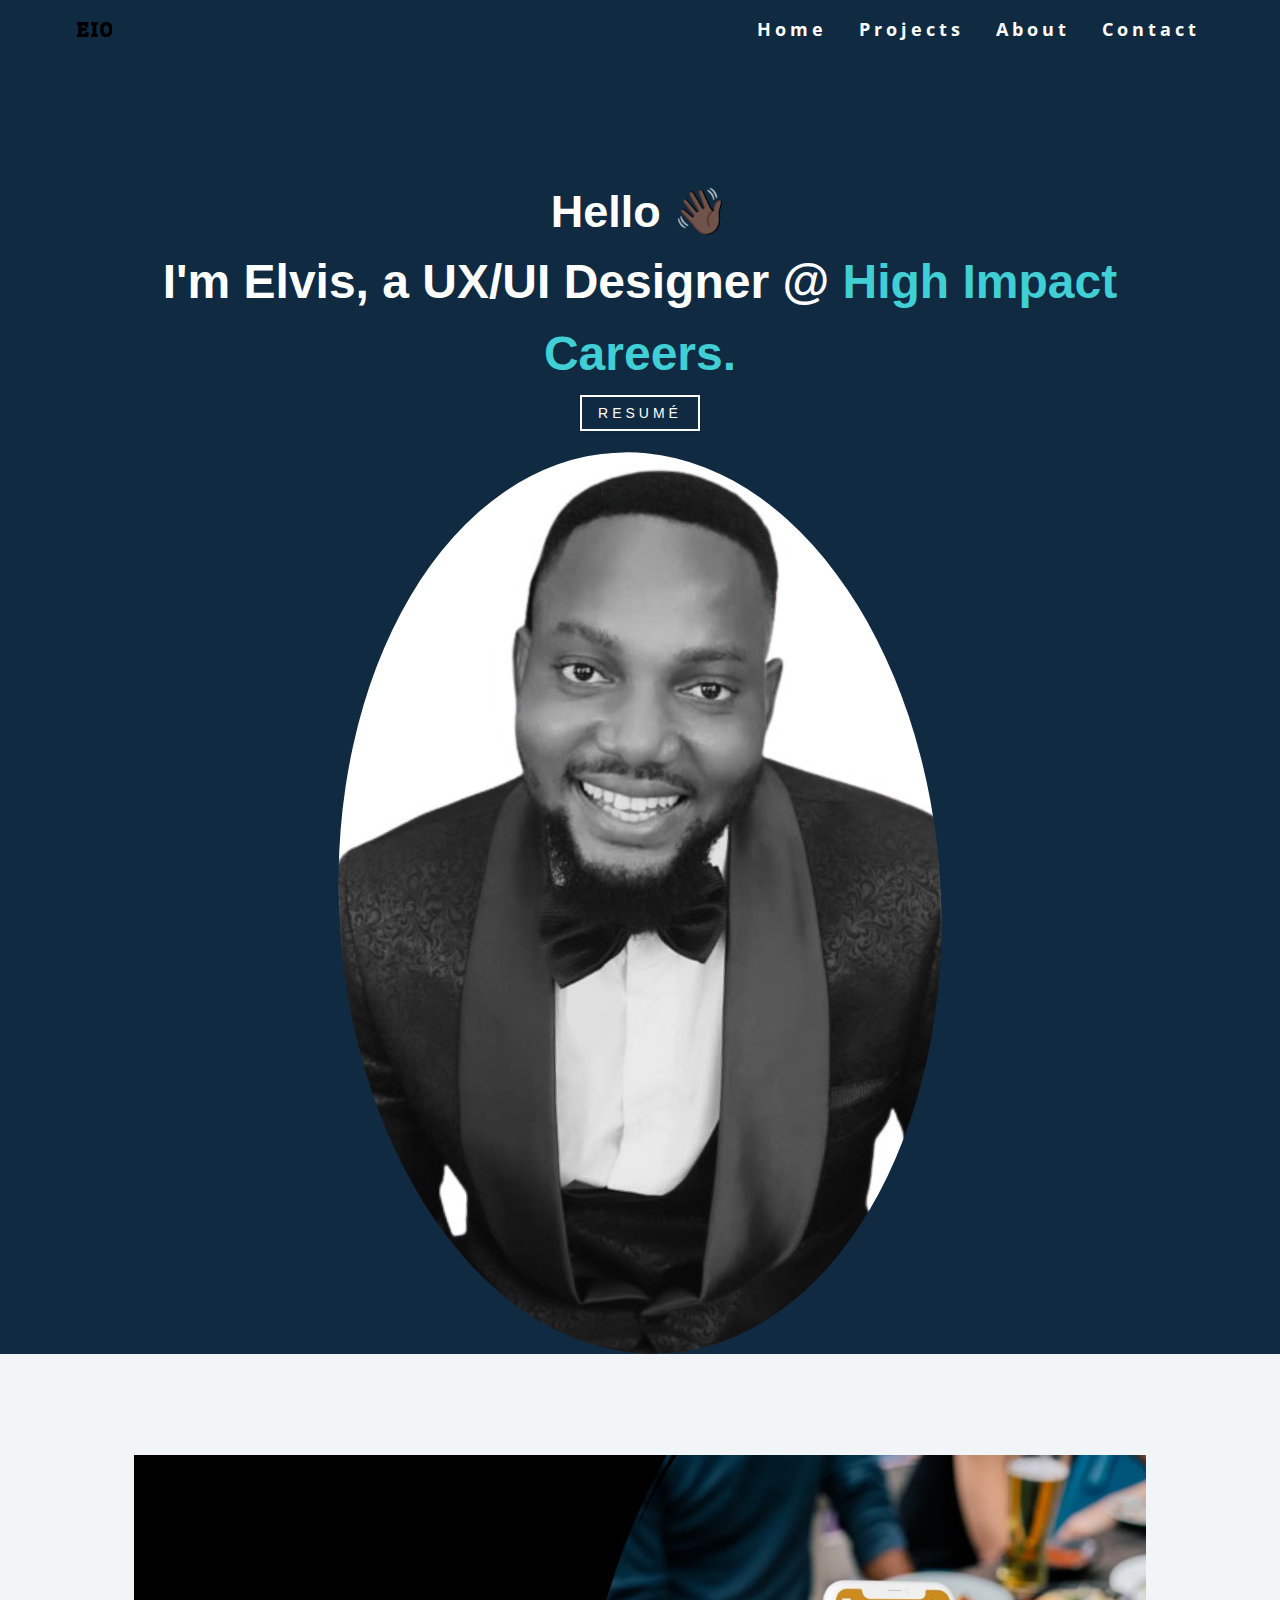
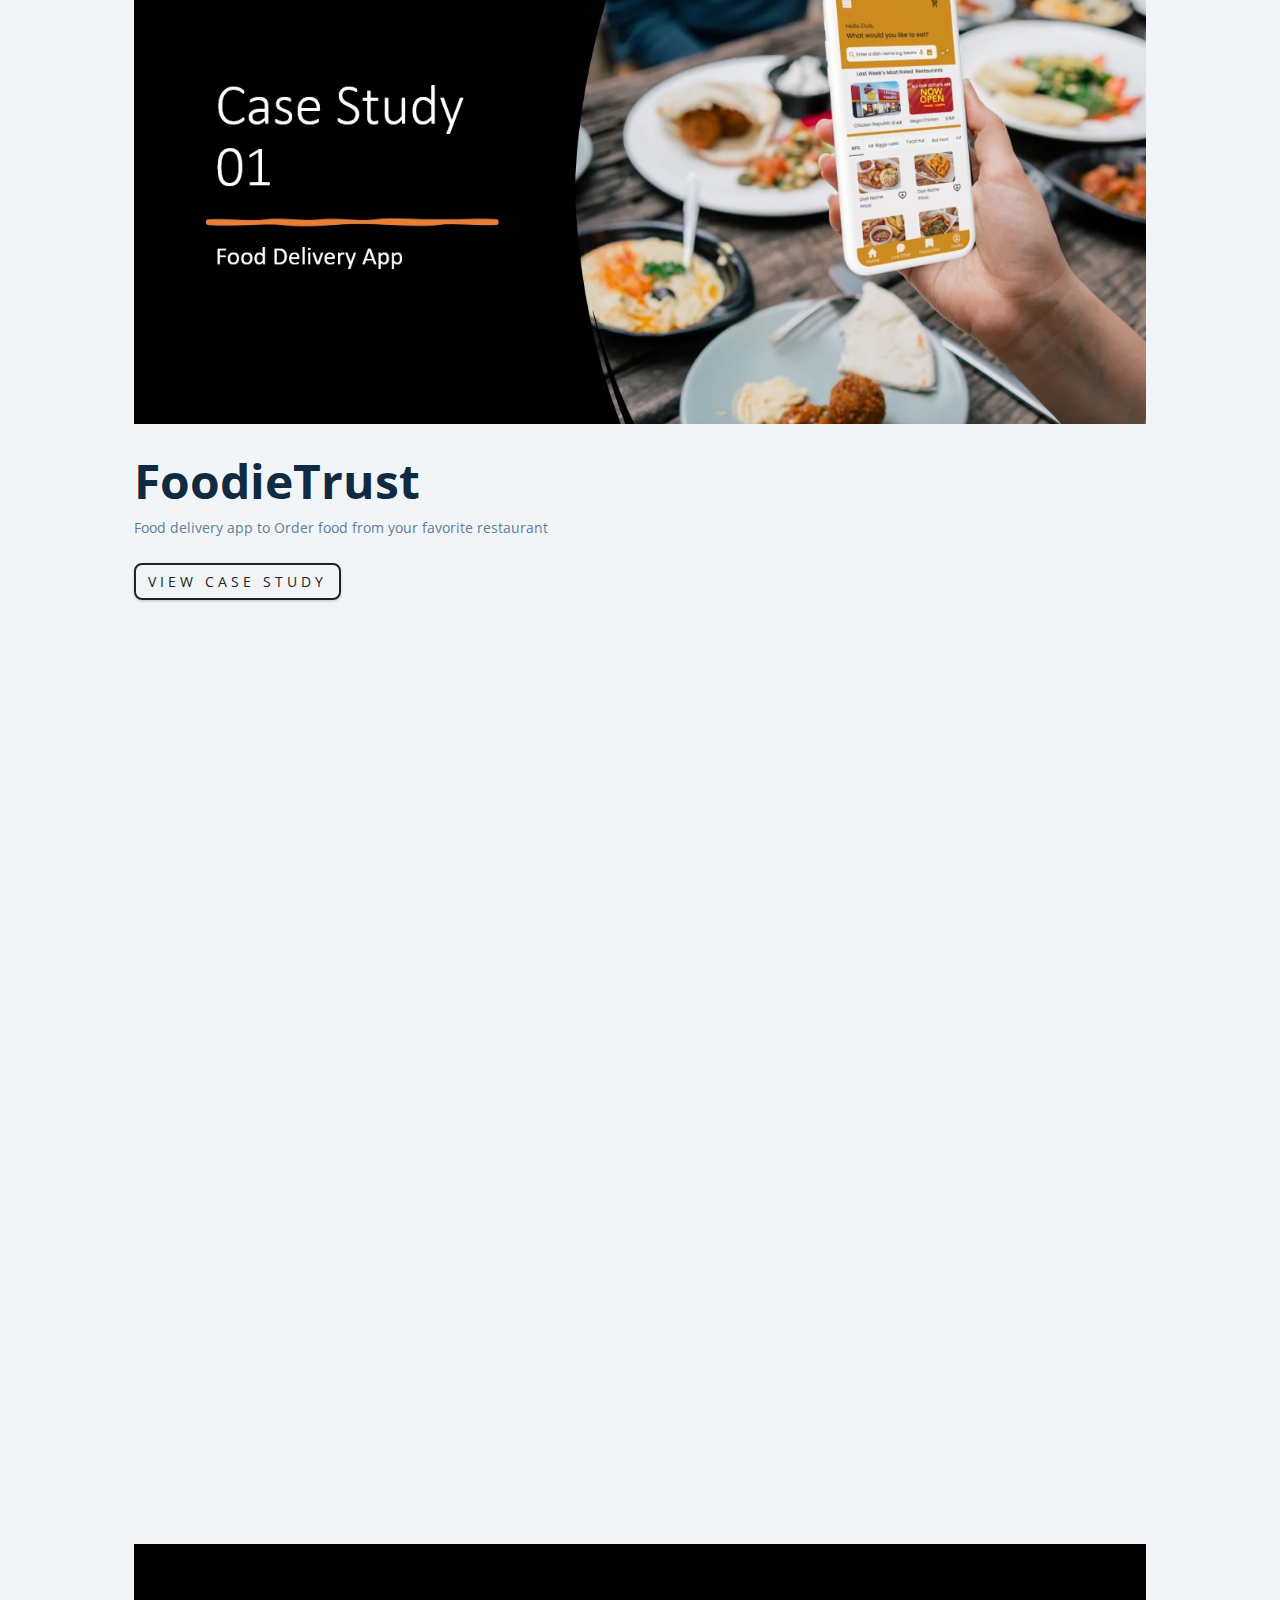
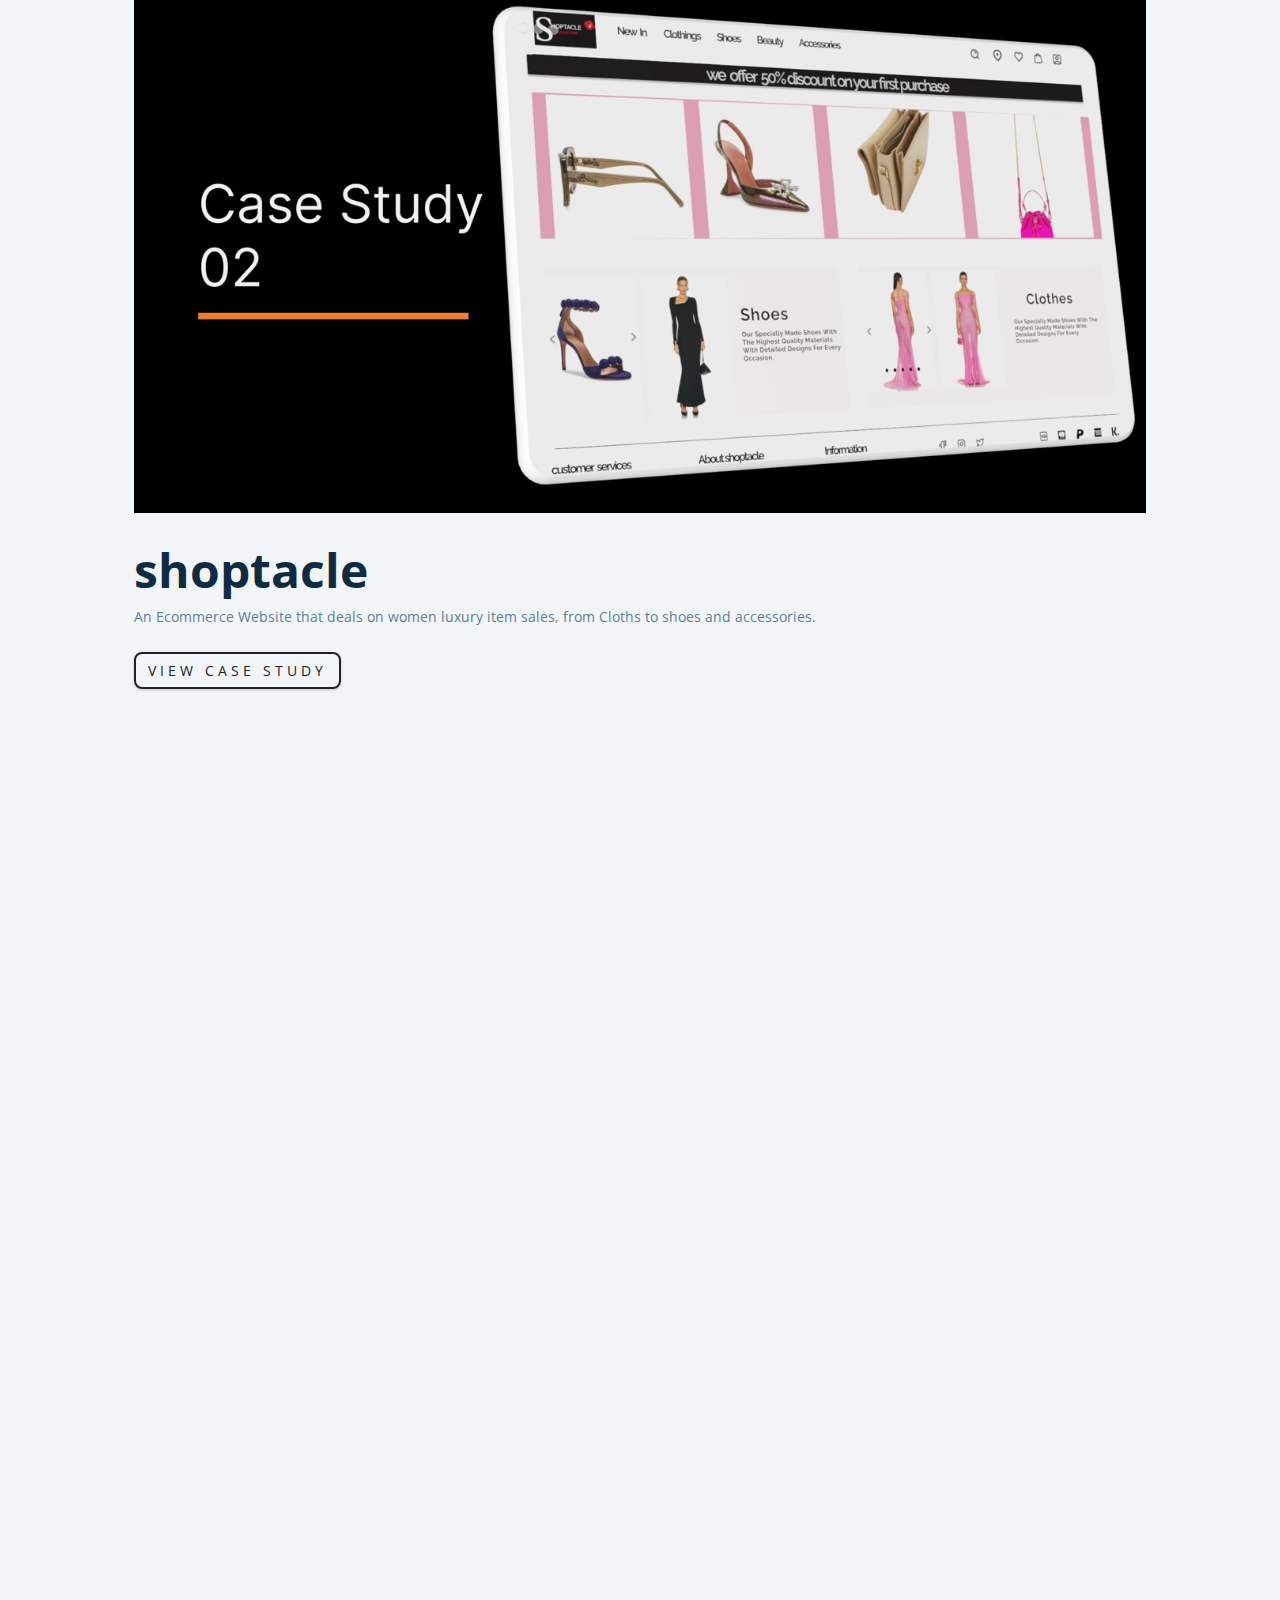
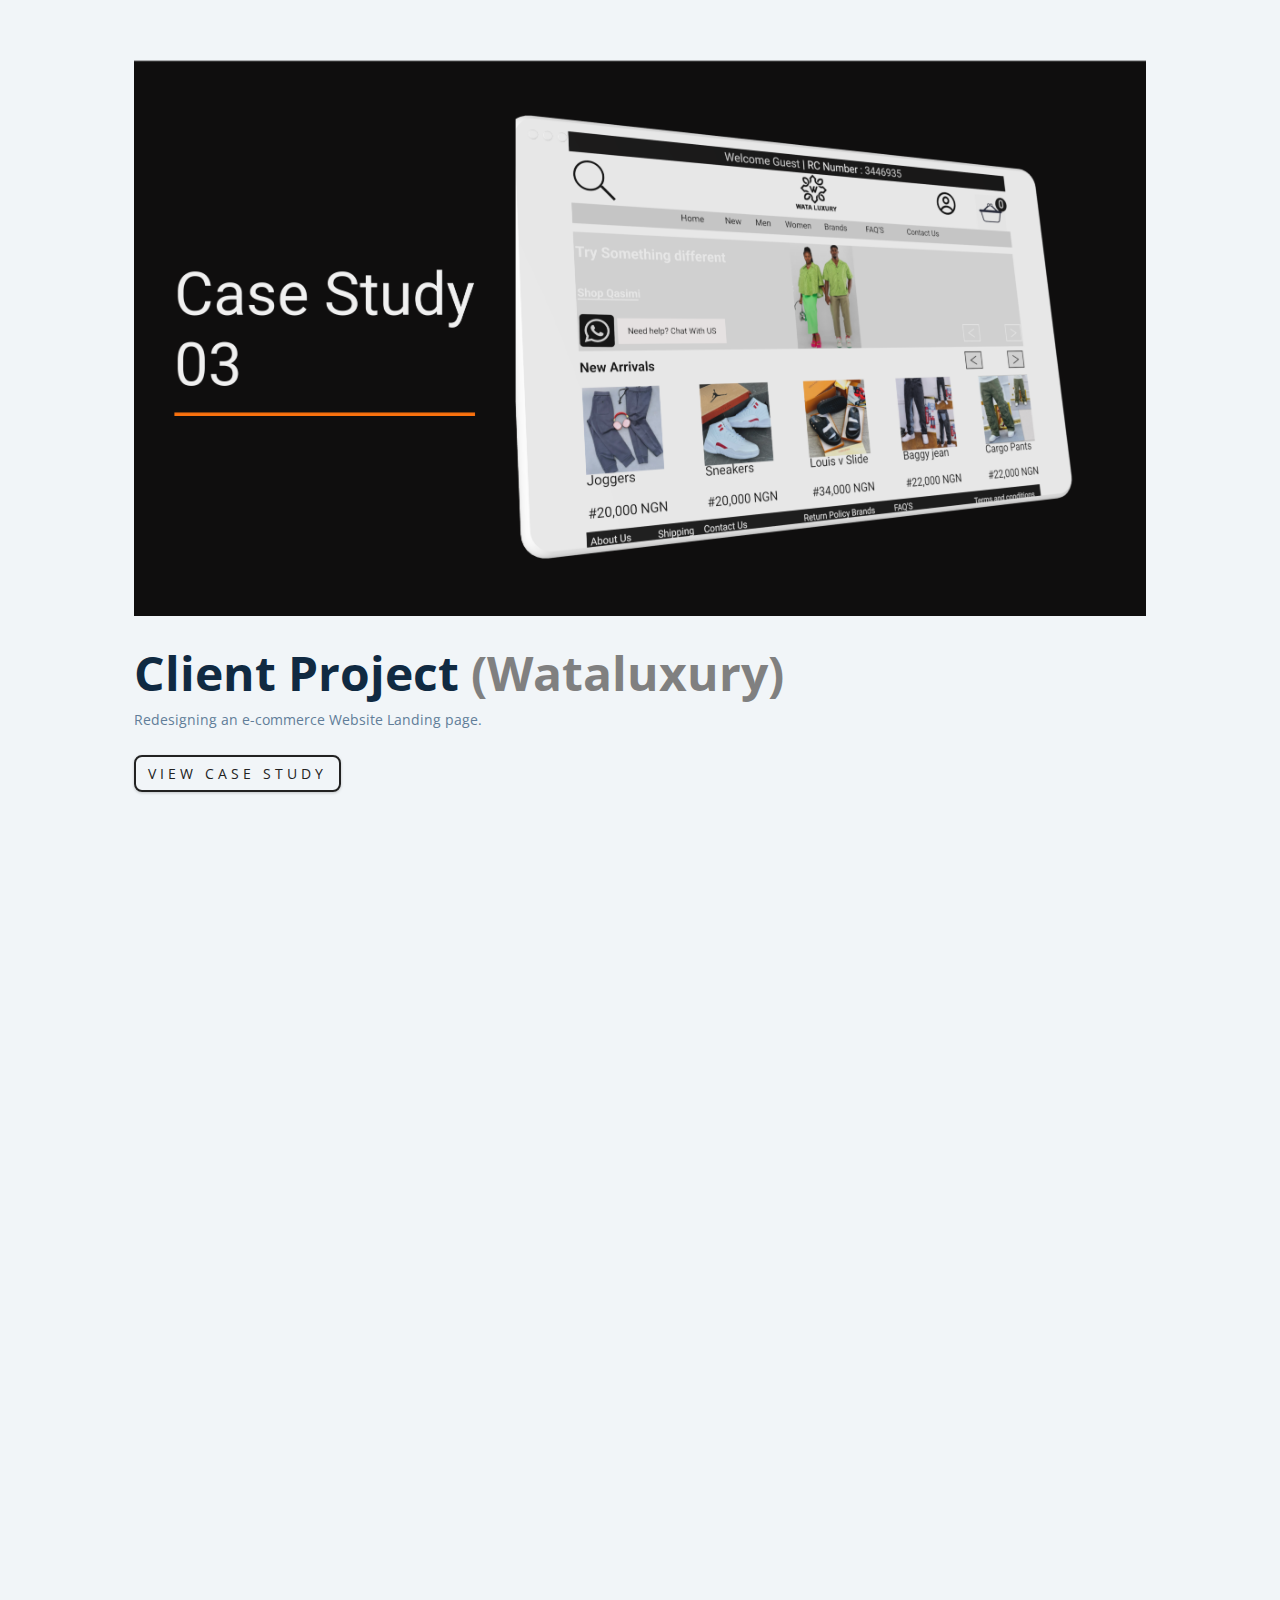
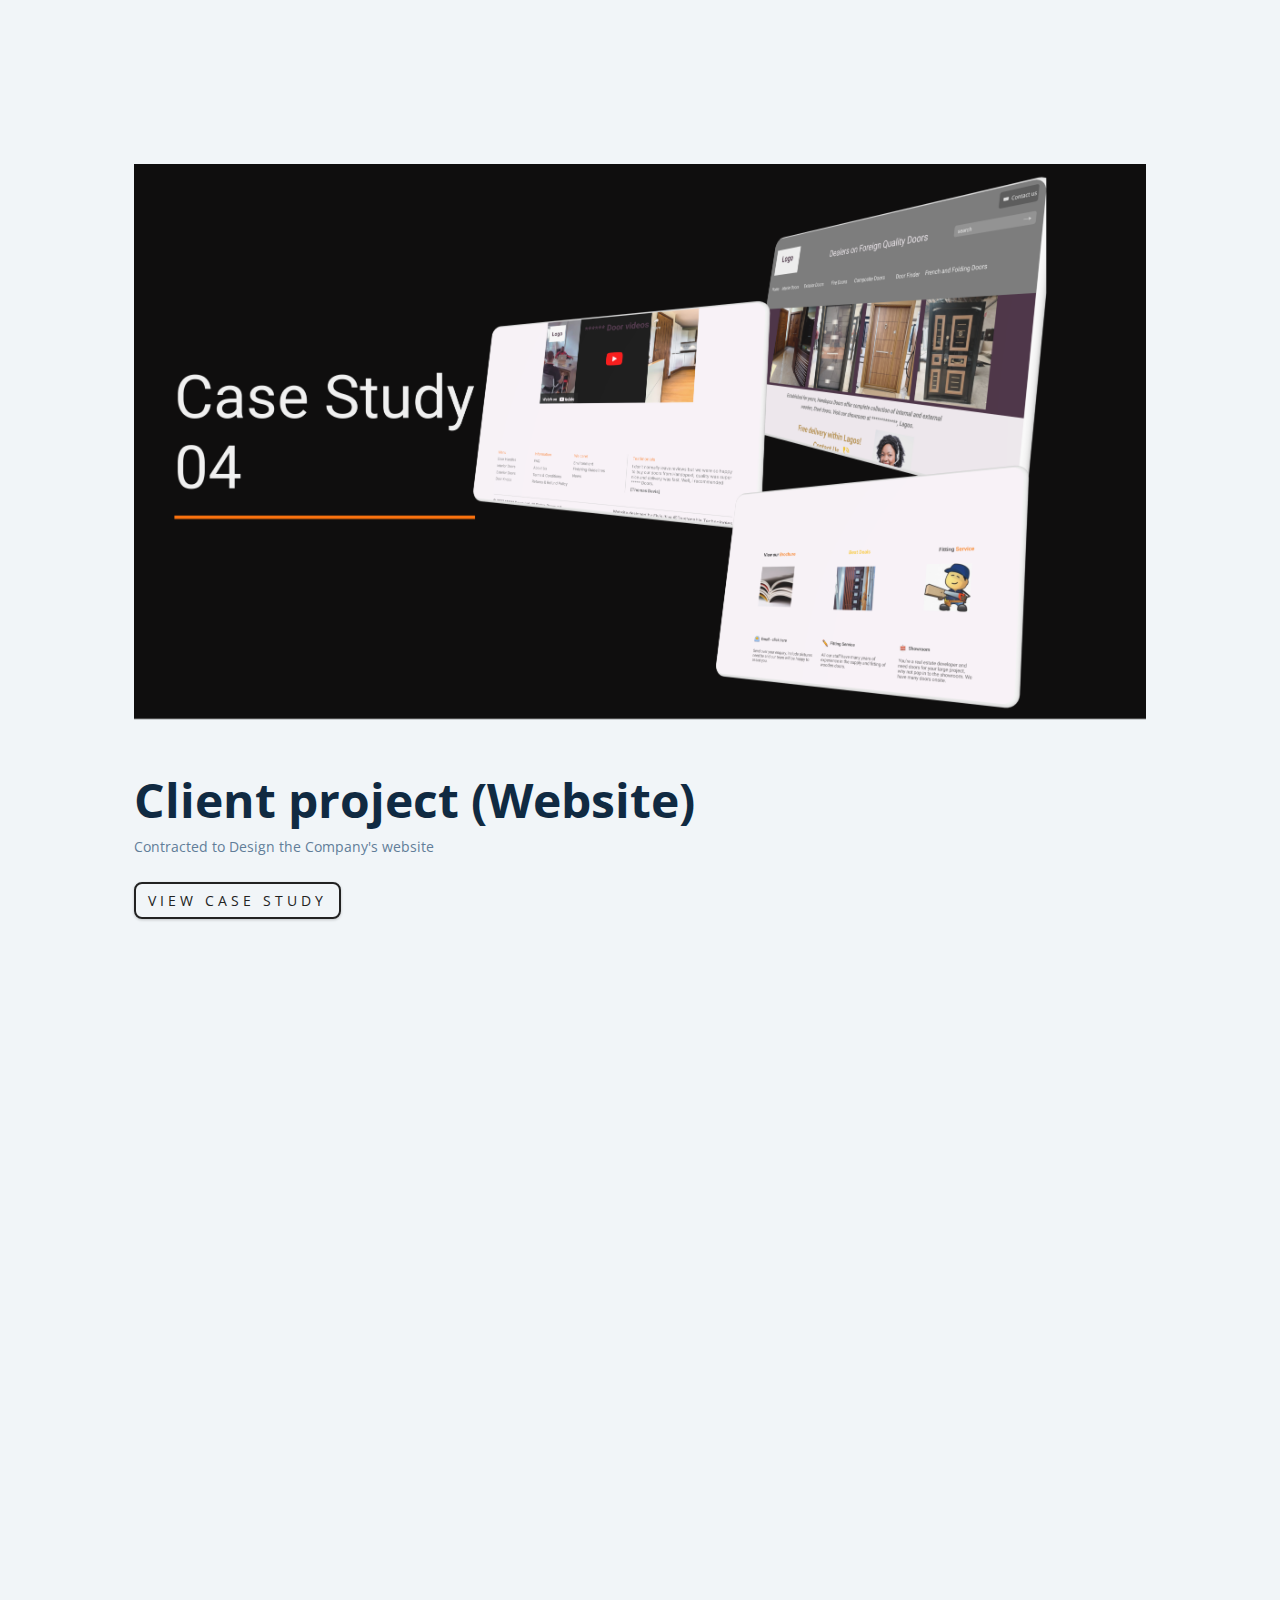
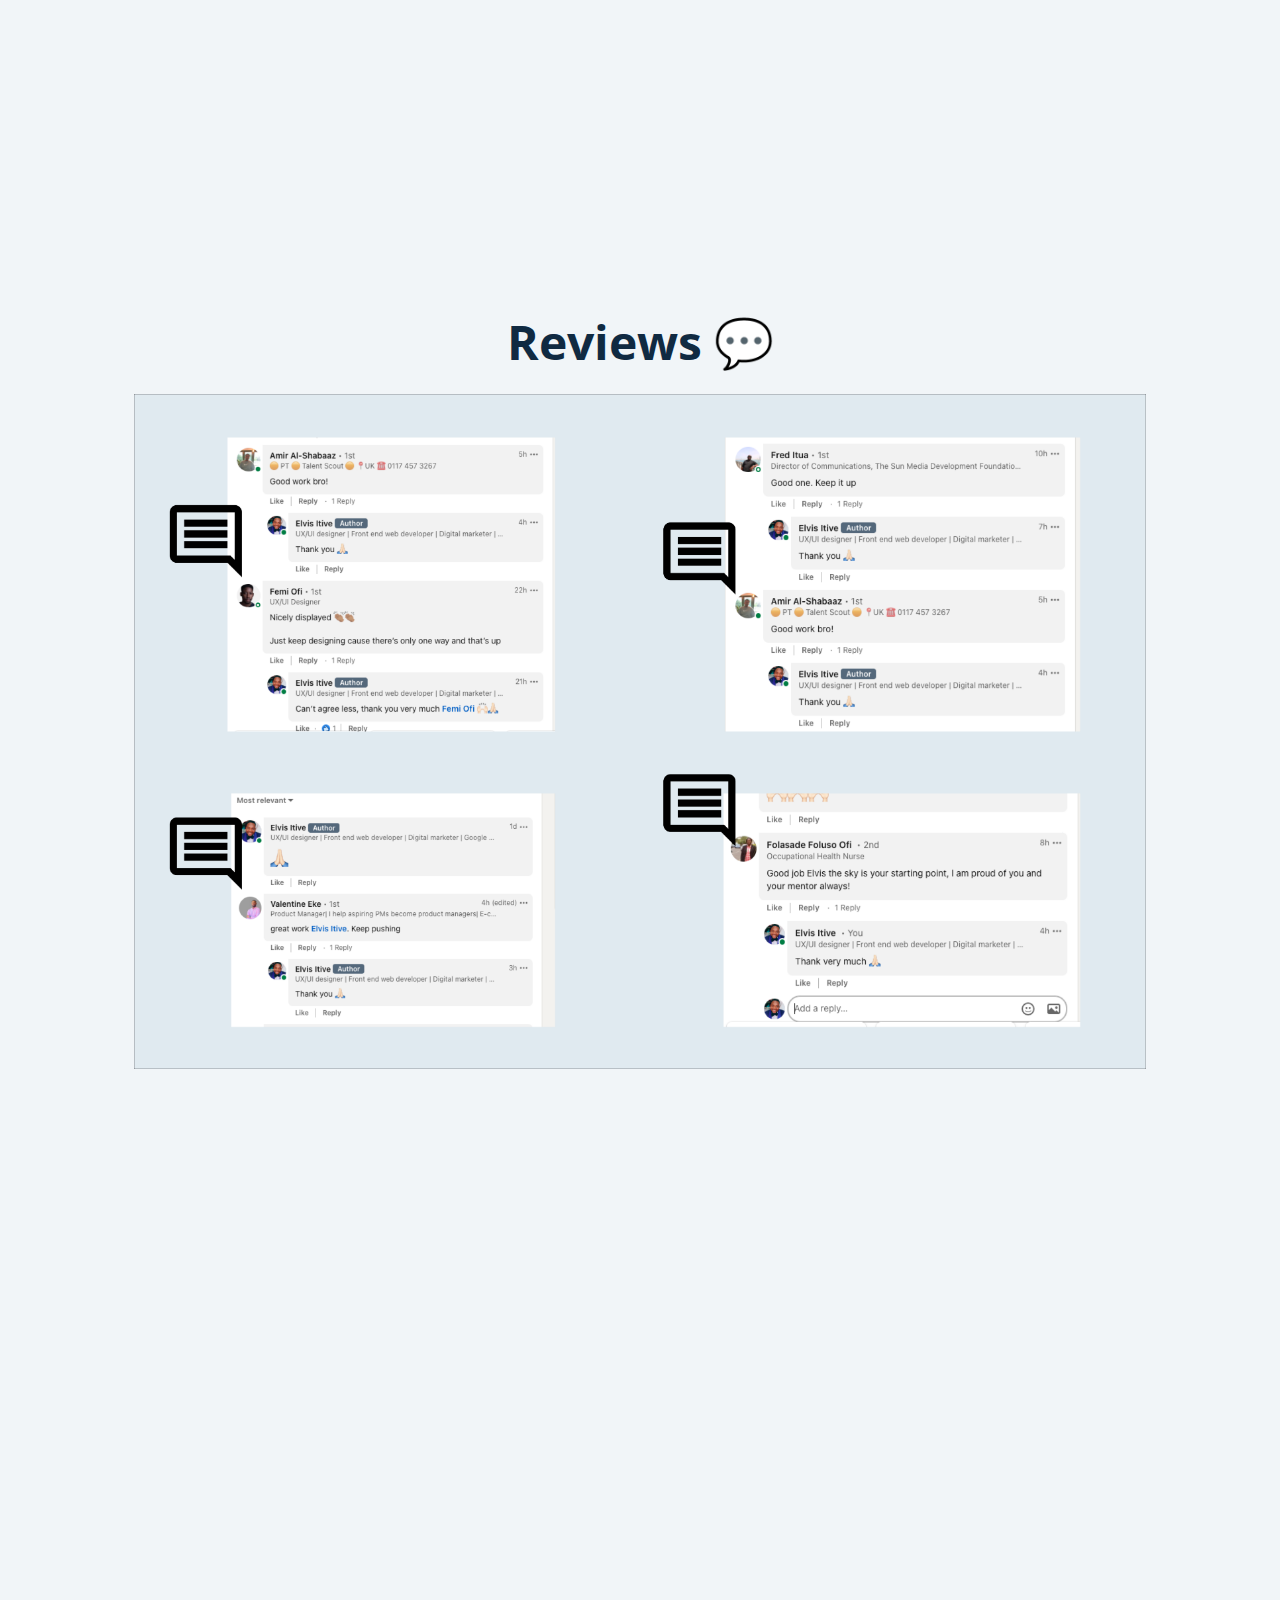
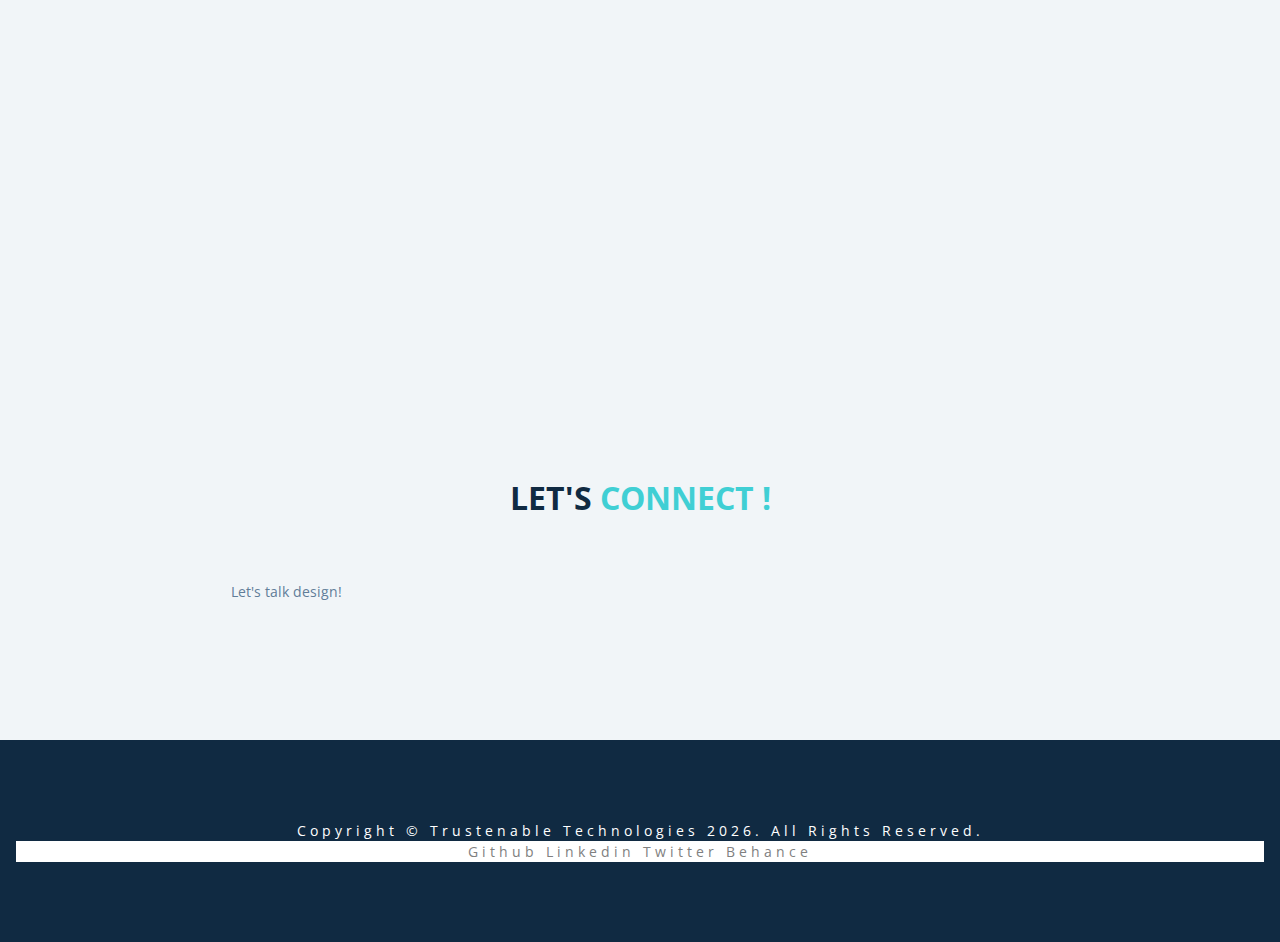
<file: index.html>
<!DOCTYPE html>
<html lang="en">
  <head>
    <meta charset="UTF-8" />
    <meta name="viewport" content="width=device-width, initial-scale=1.0" />
    <title>portfolio</title>
    <!-- font-awesome -->
    <link
      rel="stylesheet"
      href="https://cdnjs.cloudflare.com/ajax/libs/font-awesome/5.14.0/css/all.min.css"
    />
    <!-- styles -->
    <link rel="stylesheet" href="styles.css" />
  </head>
  <body>
    <header id="home">
      <!-- navbar -->
      <nav id="nav">
        <div class="nav-center">
          <!-- nav header -->
          <div class="nav-header">
           <a href="./index.html"><img src="./EIO elvis logo.svg" class="logo" alt="logo" /></a>
            <button class="nav-toggle">
              <i class="fas fa-bars"></i>
            </button>
          </div>
          <!-- links -->
          <div class="links-container">
            <ul class="links">
              <li>
                <a href="#home" class="scroll-link">home</a>
              </li>
              <li>
                <a href="#projects" class="scroll-link">Projects</a>
              </li>
              <!-- <li>
                <a href="#services" class="scroll-link">About</a>
              </li> -->
              <li>
                <a href="./about.html">About</a>
              </li>
              <li>
                <a href="#contact" class="scroll-link">Contact</a>
              </li>

            </ul>
          </div>
        </div>
      </nav>
      <!-- banner -->
      <div class="banner">
        <div class="container intern">
          <h1 class="hello"> Hello 👋🏿</h1>
          <h1>I'm Elvis, a UX/UI Designer @ <a href="https://highimpactcareers.co.uk/" class="highimpact">High Impact Careers.</a></h1>
          <button target="_blank" class="scroll-link btn btn-white" onclick="location.href='./ELVIS ITIVE CV.pdf';">Resumé</button>
          </div>
        <br>
        <img  class="me" src="./elvis.jpg" alt="">
      </div>
    </header>
    
    <!-- Projects -->
    <section id="projects" class="section">
      <div class="title">
        <br>
        <div>
        <img src="./Presentation 3/Slide3.jpg" alt="">
        <br>
          <h1>FoodieTrust</h1>
          <p>Food delivery app to Order food from your favorite restaurant</p>
          <a class="case-study" href="./foodieTrust.html">View case study</a>
      </div>
      </div>
    </section>

  <!-- clonned linkedin -->
    
<!--   <section id="services" class="section">
    <div class="title">
      <div>
        <img src="./cloned linkenin/linkedin clone .png" alt="">
        <br>
        <h1>Cloned LinkedIn Homepage Design </h1>
        <p> </p>
        <a class="case-study" href="./linkedin.html"> View Design</a>
      </div>
    </div>
  </section>
   -->
<section id="services" class="section">
  <div class="title">
    <div>
      <img src="./shopp.jpg" alt=""> 
      <br>
      <h1>shoptacle</h1>
      <p>An Ecommerce Website that deals on women luxury item sales, from Cloths to shoes and accessories.</p>
      <a class="case-study" href="./shoptacle.html">View case study</a> 
    </div>
  </div>
</section>

<section id="services" class="section">
  <div class="title">
    <div>
      <img src="./Wata Lxury.png" alt=""> 
      <br>
      <h1>Client Project <a href="https://wataluxury.com/">(Wataluxury)</a></h1>
      <p>Redesigning an e-commerce Website Landing page.</p>
      <a class="case-study" href="./wataluxury.html">View case study</a> 
    </div>
  </div>
</section>

<section id="services" class="section">
  <div class="title">
    <div>
      <img src="./handopex.png" alt=""> 
      <br>
      <h1>Client project (Website)</h1>
      <p>Contracted to Design the Company's website</p>
      <a class="case-study" href="./handopexlogin.html">View case study</a> 
    </div>
  </div>
</section>

<section id="services" class="review section">
  <div class="title">
    <h1>Reviews 💬</h1>
    <img src="./review.png" alt="">
  </div>
</section>

<!-- ... (remaining HTML code) ... -->


<!-- contact -->
<section id="contact" class="section">
  <div class="title">
    <h2>Let's <span>Connect !</span></h2>
  </div>
  <div class="container-2">
    <form method="post" action="contact.php">


      <p>Let's talk design!</p>


<!--       <label for="fname">Name</label>


      <input type="text" id="name" name="name" placeholder="">


      <label for="email">Email</label>


      <input type="text" id="email" name="email" placeholder="">


      <label for="subject">Message</label>


      <textarea id="subject" name="subject" placeholder="Write Your Message.." style="height:200px"></textarea>


      <input type="submit" value="Submit"> -->


      </form>
<script type="text/javascript" src="https://form.jotform.com/jsform/230693837811563"></script>

  </div>

</section>

    <!-- footer -->
    <footer class="section">
      <p>
        copyright &copy; Trustenable Technologies
        <span id="date"></span>. all rights reserved.
      </p>
      <p class="social">
        <a href="http://github.com/iamteajazz/" target="_blank">Github</a>
        <a href="http://www.linkedin.com/in/iamteajazz/" target="_blank">Linkedin</a>
        <a href="http://twitter.com/iamteajazz" target="_blank">Twitter</a>
        <a href="">Behance</a>
      </p>
    </footer>
    <a class="scroll-link top-link" href="#home">
      <i class="fas fa-arrow-up"></i>
    </a>
    <!-- javascript -->
    <script src="app.js"></script>
  </body>
</html>
</file>
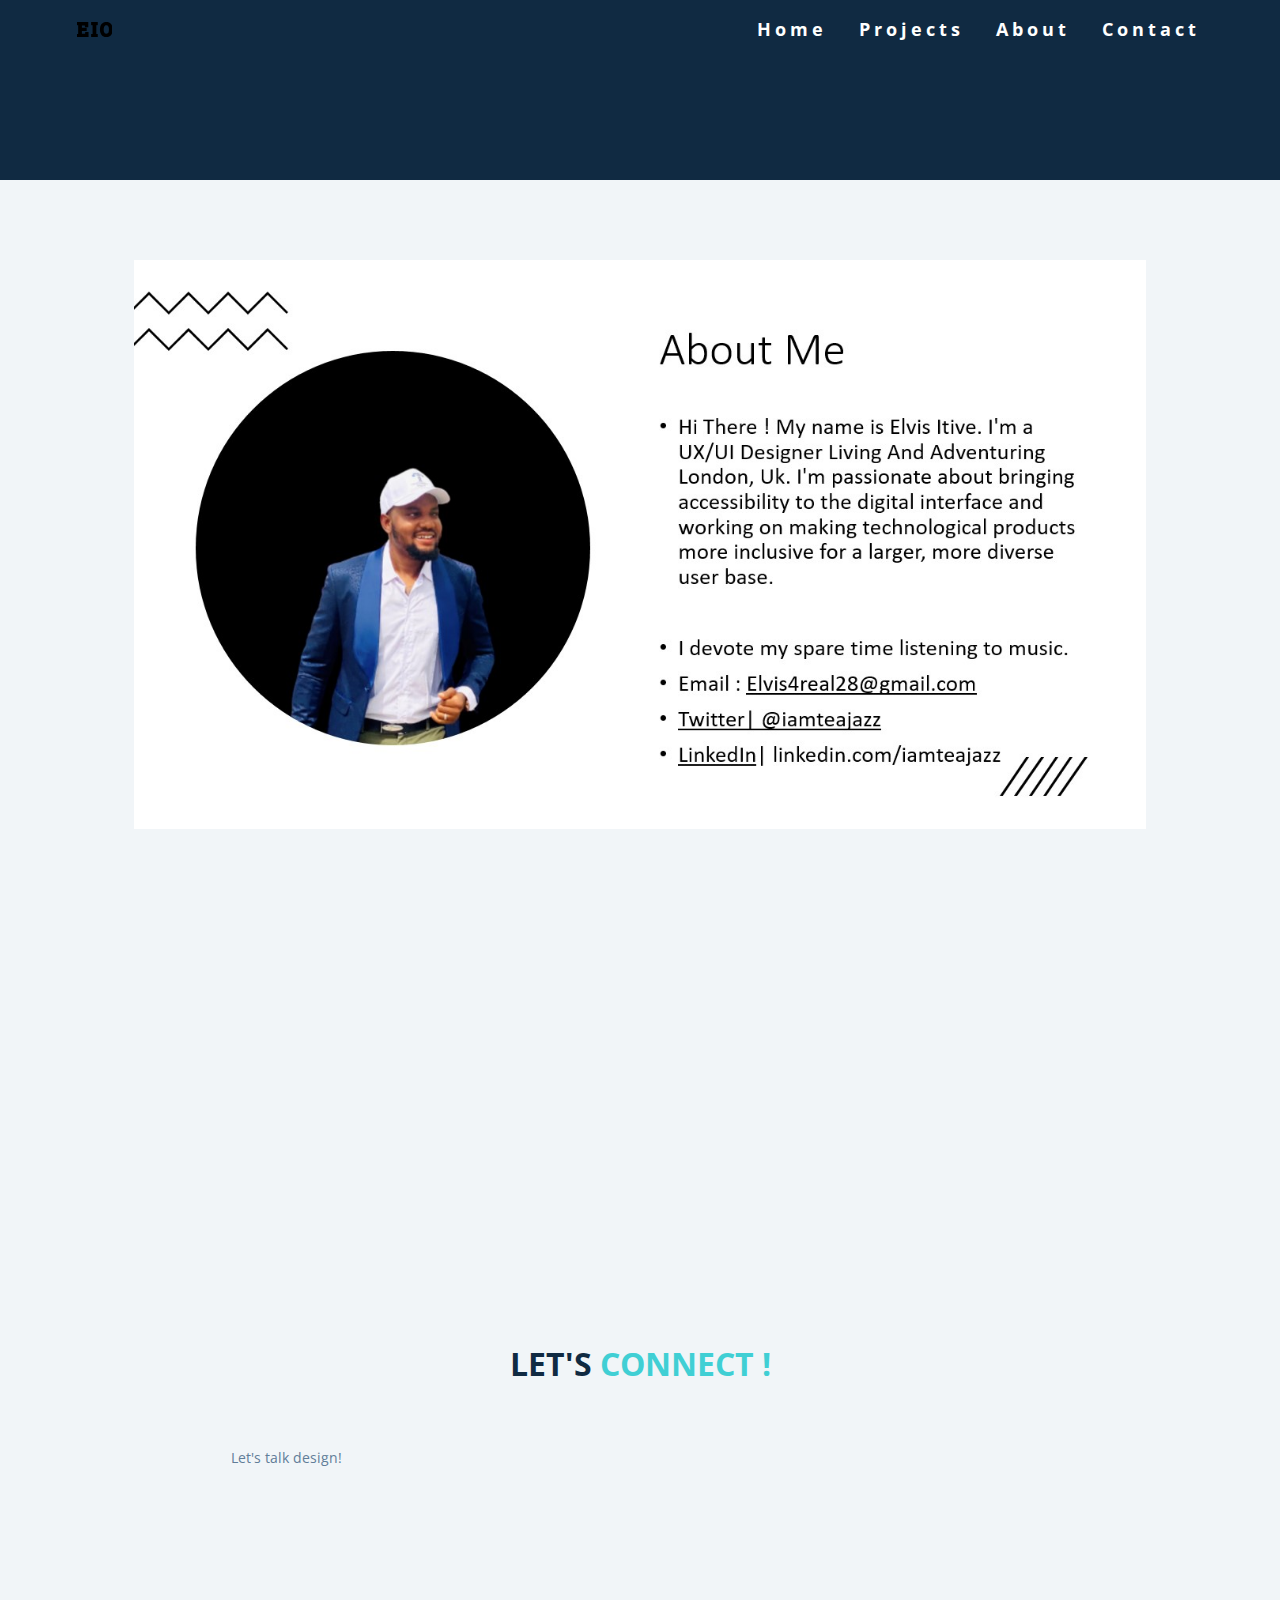
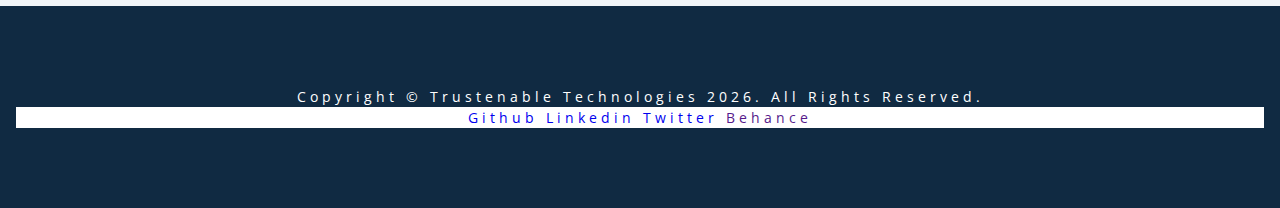
<file: about.html>
<!DOCTYPE html>
<html lang="en">
  <head>
    <meta charset="UTF-8" />
    <meta name="viewport" content="width=device-width, initial-scale=1.0" />
    <title>Scroll</title>
    <!-- font-awesome -->
    <link
      rel="stylesheet"
      href="https://cdnjs.cloudflare.com/ajax/libs/font-awesome/5.14.0/css/all.min.css"
    />
    <!-- styles -->
    <link rel="stylesheet" href="./foodieTrust.css" />
  </head>
  <body>
    <header id="home">
      <!-- navbar -->
      <nav id="nav">
        <div class="nav-center">
          <!-- nav header -->
          <div class="nav-header">
            <a href="./index.html"><img src="./EIO elvis logo.svg" class="logo" alt="logo" /></a> 
            <button class="nav-toggle">
              <i class="fas fa-bars"></i>
            </button>
          </div>
          <!-- links -->
          <div class="links-container">
            <ul class="links">
              <li>
                <a href="./index.html" class="home">home</a>
              </li>
              <li>
                <a href="#projects" class="scroll-link">Projects</a>
              </li>
              <!-- <li>
                <a href="#services" class="scroll-link">About</a>
              </li> -->
              <li>
                <a href="#">About</a>
              </li>
              <li>
                <a href="#contact" class="scroll-link">Contact</a>
              </li>
            
            </ul>
          </div>
        </div>
      </nav>
      <!-- banner -->
      <div class="banner">
    

      </div>
    </header>
    <!-- about -->
    <section id="projects" class="section">
      <div class="title">
        <img src="./Presentation 3/Slide2.jpg" alt="">
      </div>
    </section>
      
    <!-- services -->
    <!-- <section id="services" class="section">
      <div class="title">
        <div>
          <img src="./Group 38.svg" alt=""> 
          <br>
          <h1>FoodieTrust</h1>
          <p>Food delivery app, Order food from your favorite restaurant</p>
          <a class="case-study" href="">View case study</a> 
        </div>
      </div>
    </section> -->
  

<!-- contact -->
<section id="contact" class="section">
  <div class="title">
    <h2>Let's <span>Connect !</span></h2>
  </div>
  <div class="container-2">
    <form method="post" action="./index.php">
      <p>Let's talk design!</p>
<!--       <label for="fname">Name</label>
      <input type="text" id="name" name="name" placeholder="">
  
      <label for="email">Email</label>
      <input type="text" id="email" name="email" placeholder="">
      <label for="subject">Message</label>
      <textarea id="subject" name="subject" placeholder="Write Your Message.." style="height:200px"></textarea>
  
      <input type="submit" value="Submit"> -->
    </form>
    <script type="text/javascript" src="https://form.jotform.com/jsform/230693837811563"></script>
  </div>
  
</section>

    
    <!-- footer -->
    <footer class="section">
        <p>
          copyright &copy; Trustenable Technologies
          <span id="date"></span>. all rights reserved.
        </p>
        <p class="social">
          <a href="http://github.com/iamteajazz/" target="_blank">Github</a>
          <a href="http://www.linkedin.com/in/iamteajazz/" target="_blank">Linkedin</a>
          <a href="http://twitter.com/iamteajazz" target="_blank">Twitter</a>
          <a href="">Behance</a>
        </p>
      </footer>
    <a class="scroll-link top-link" href="#home">
      <i class="fas fa-arrow-up"></i>
    </a>
    <!-- javascript -->
    <script src="app.js"></script>
  </body>
</html>
</file>
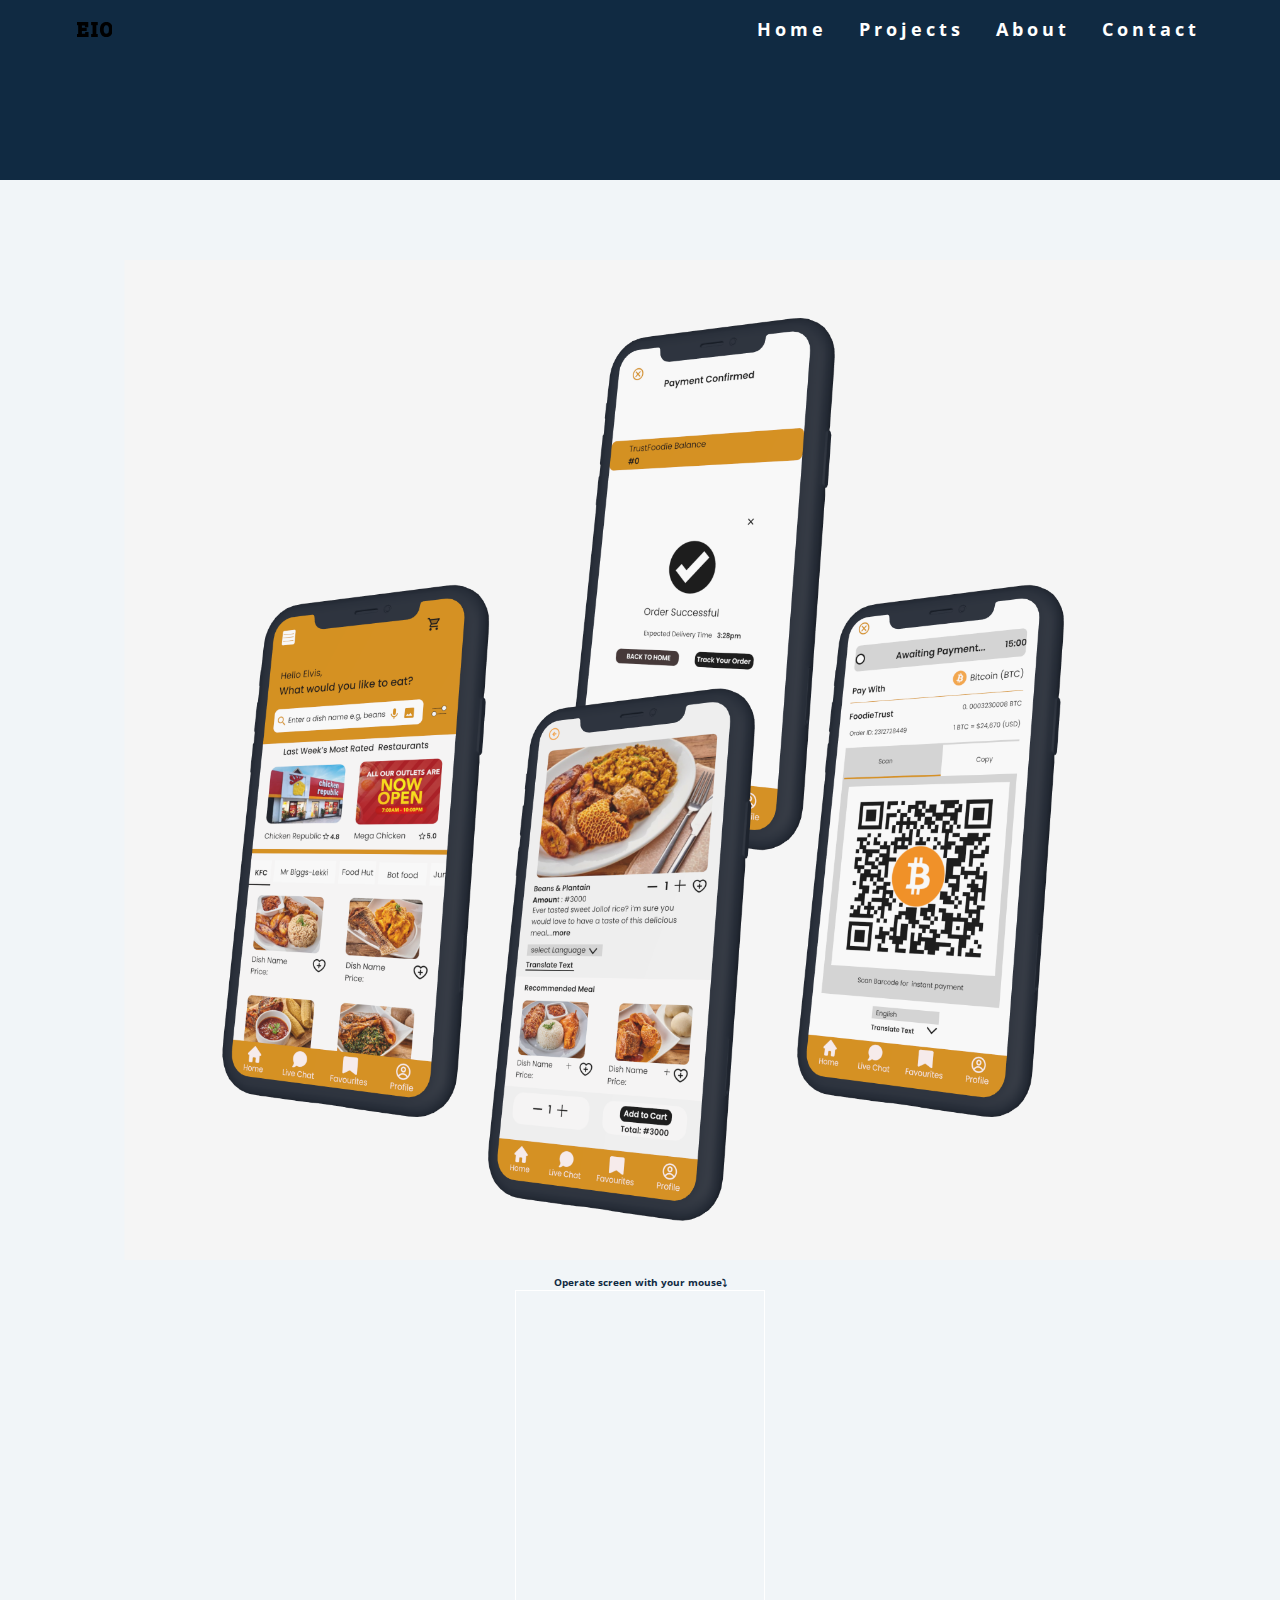
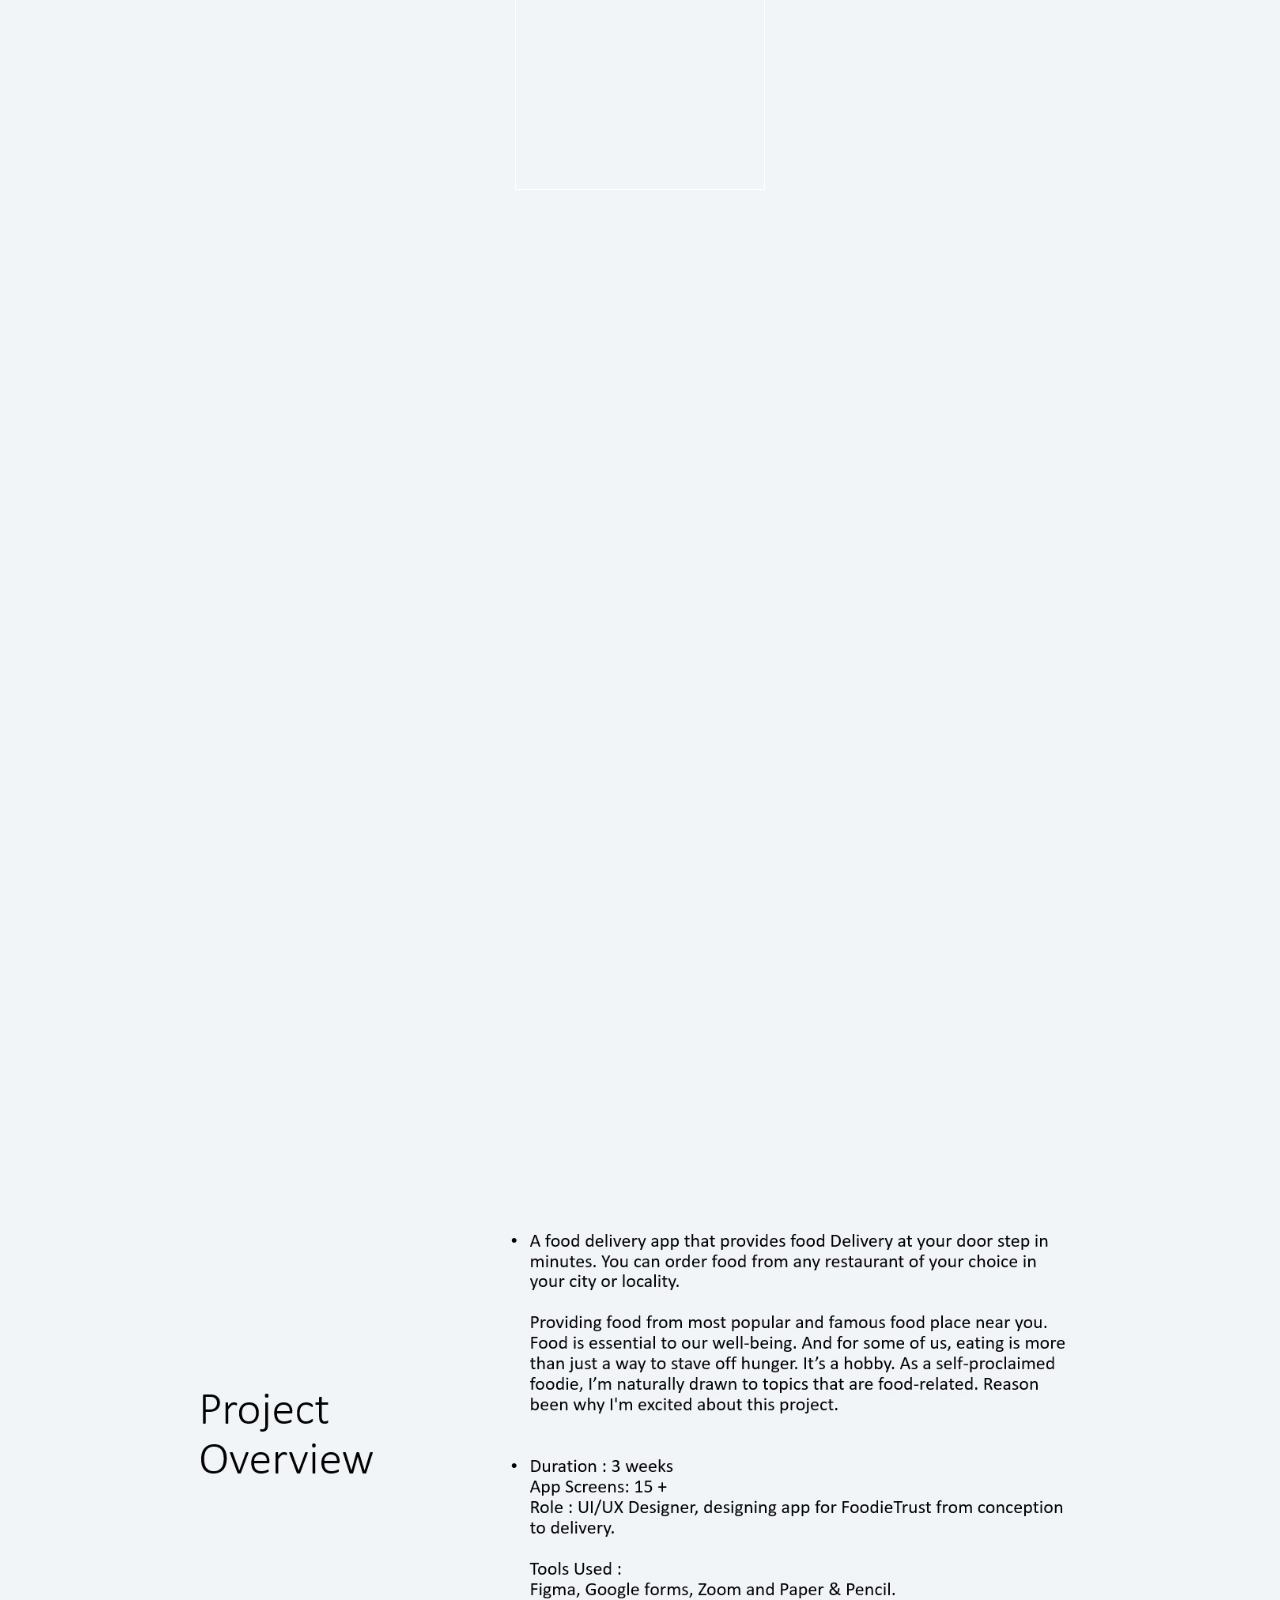
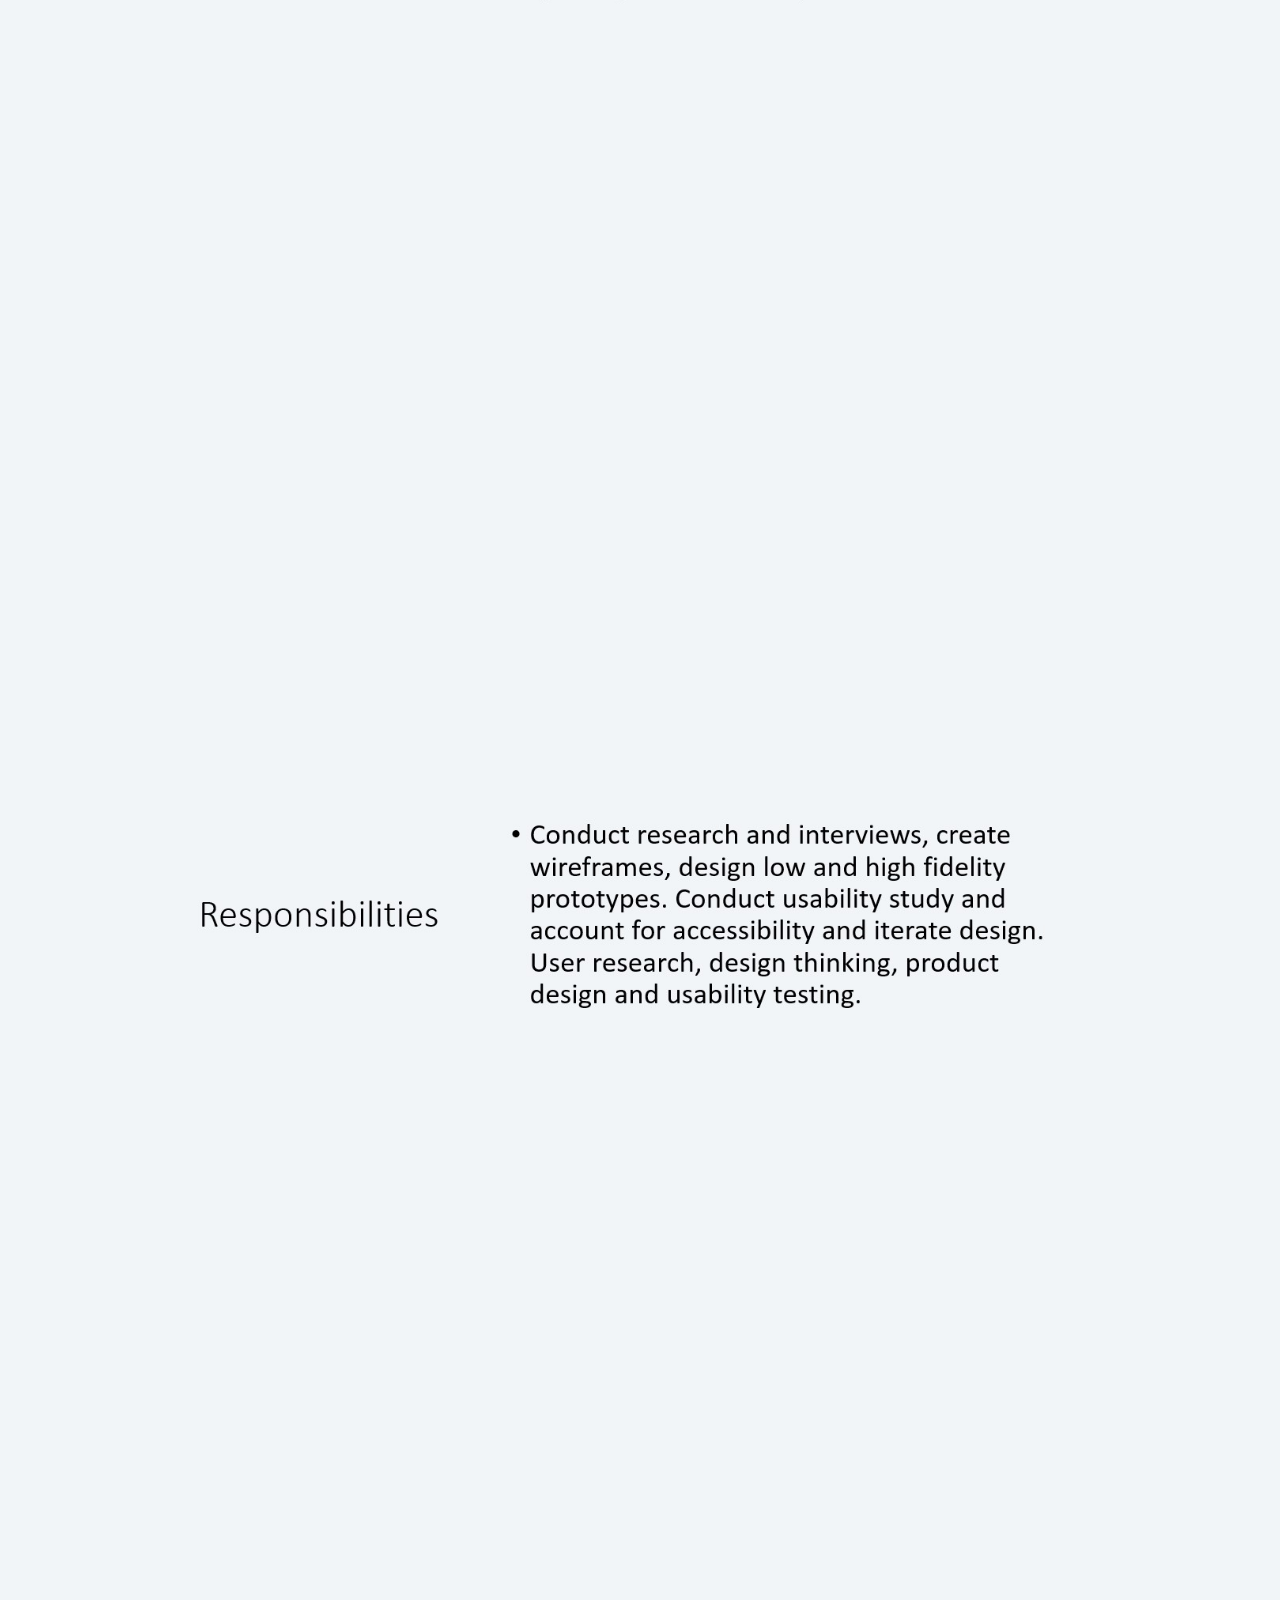
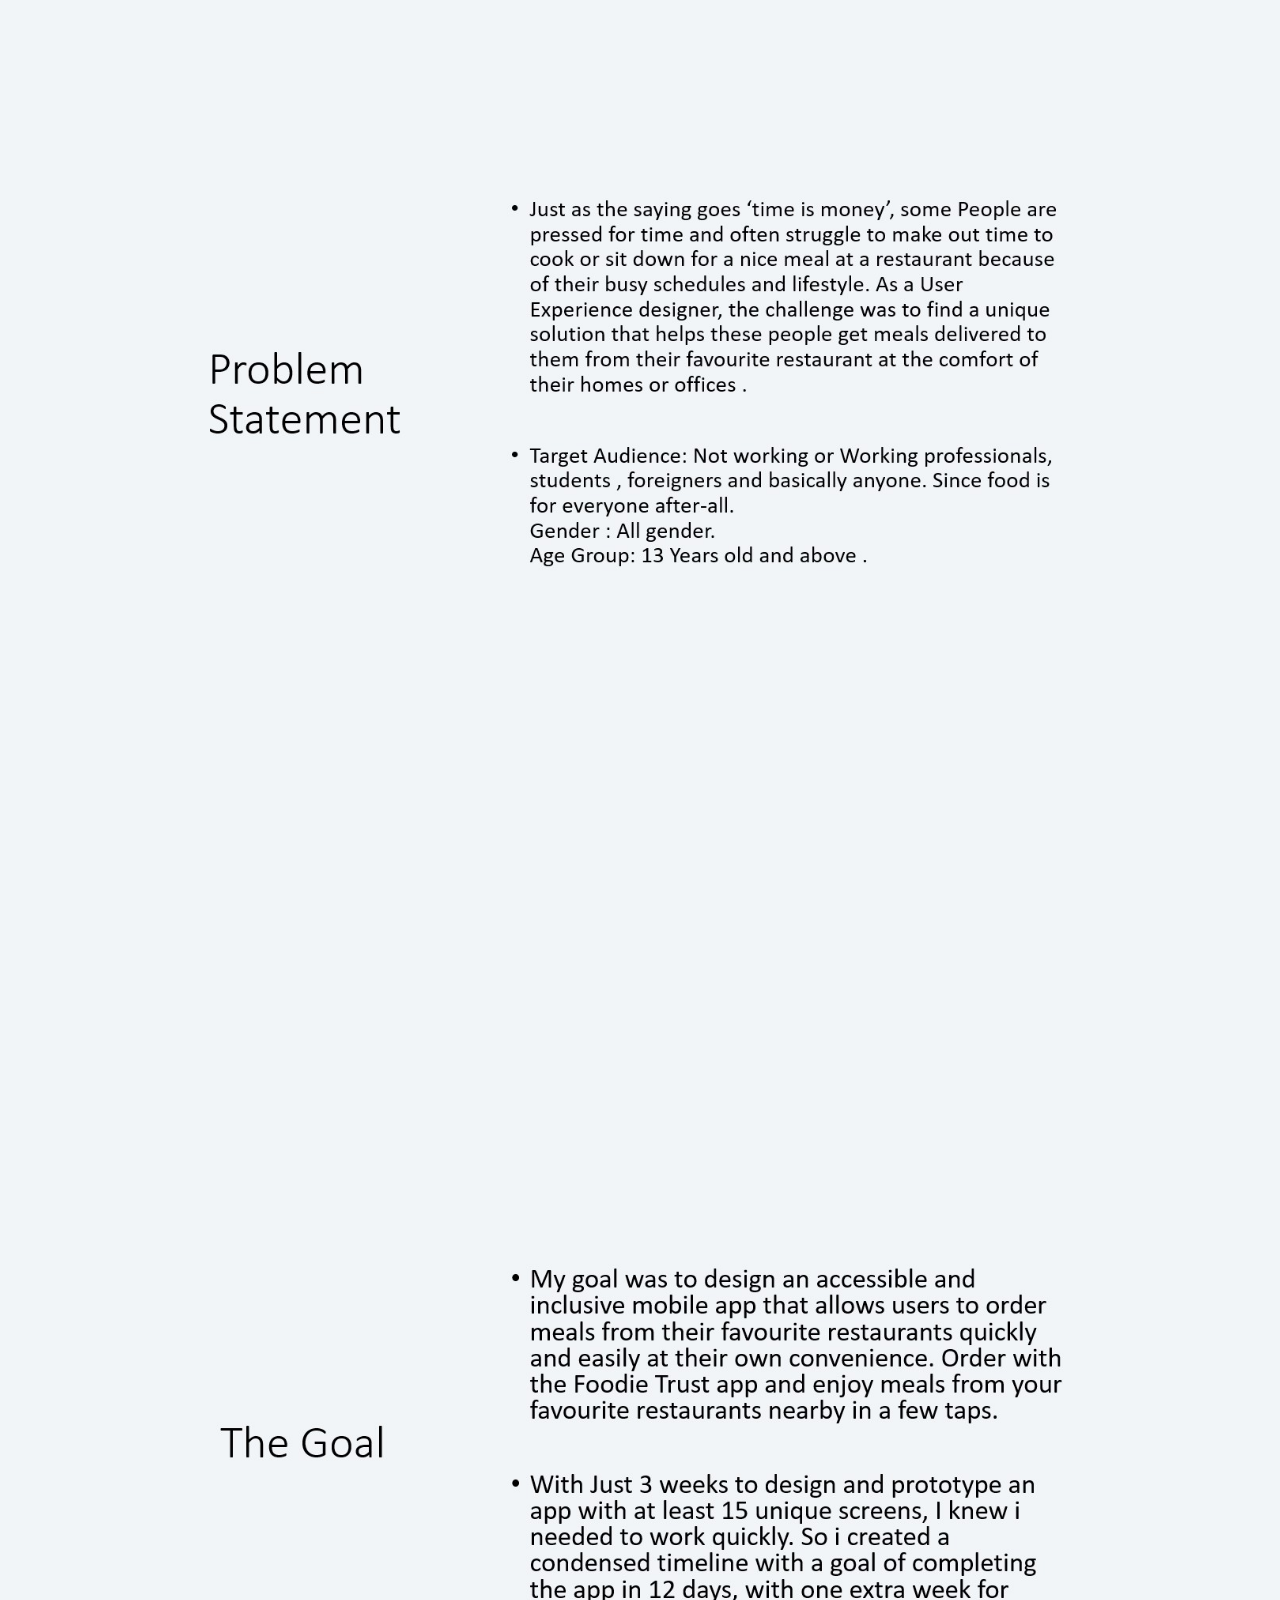
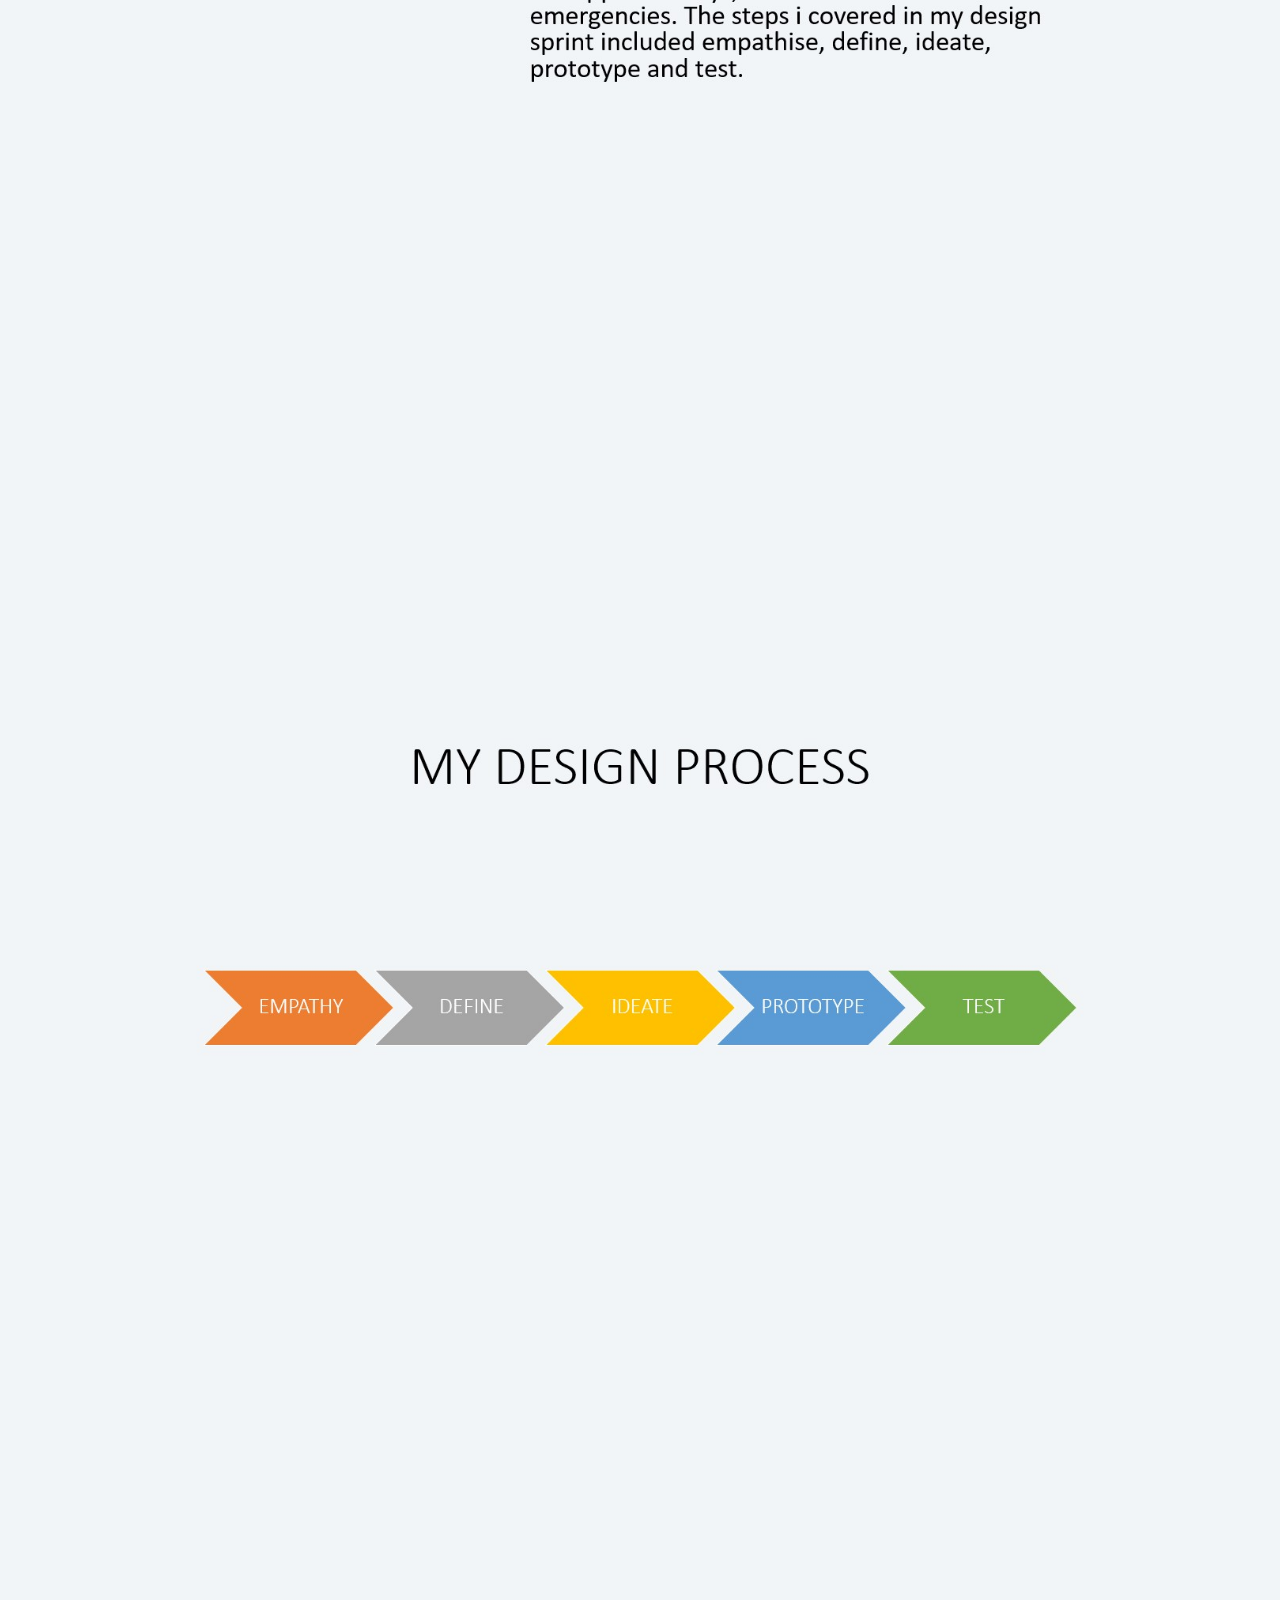
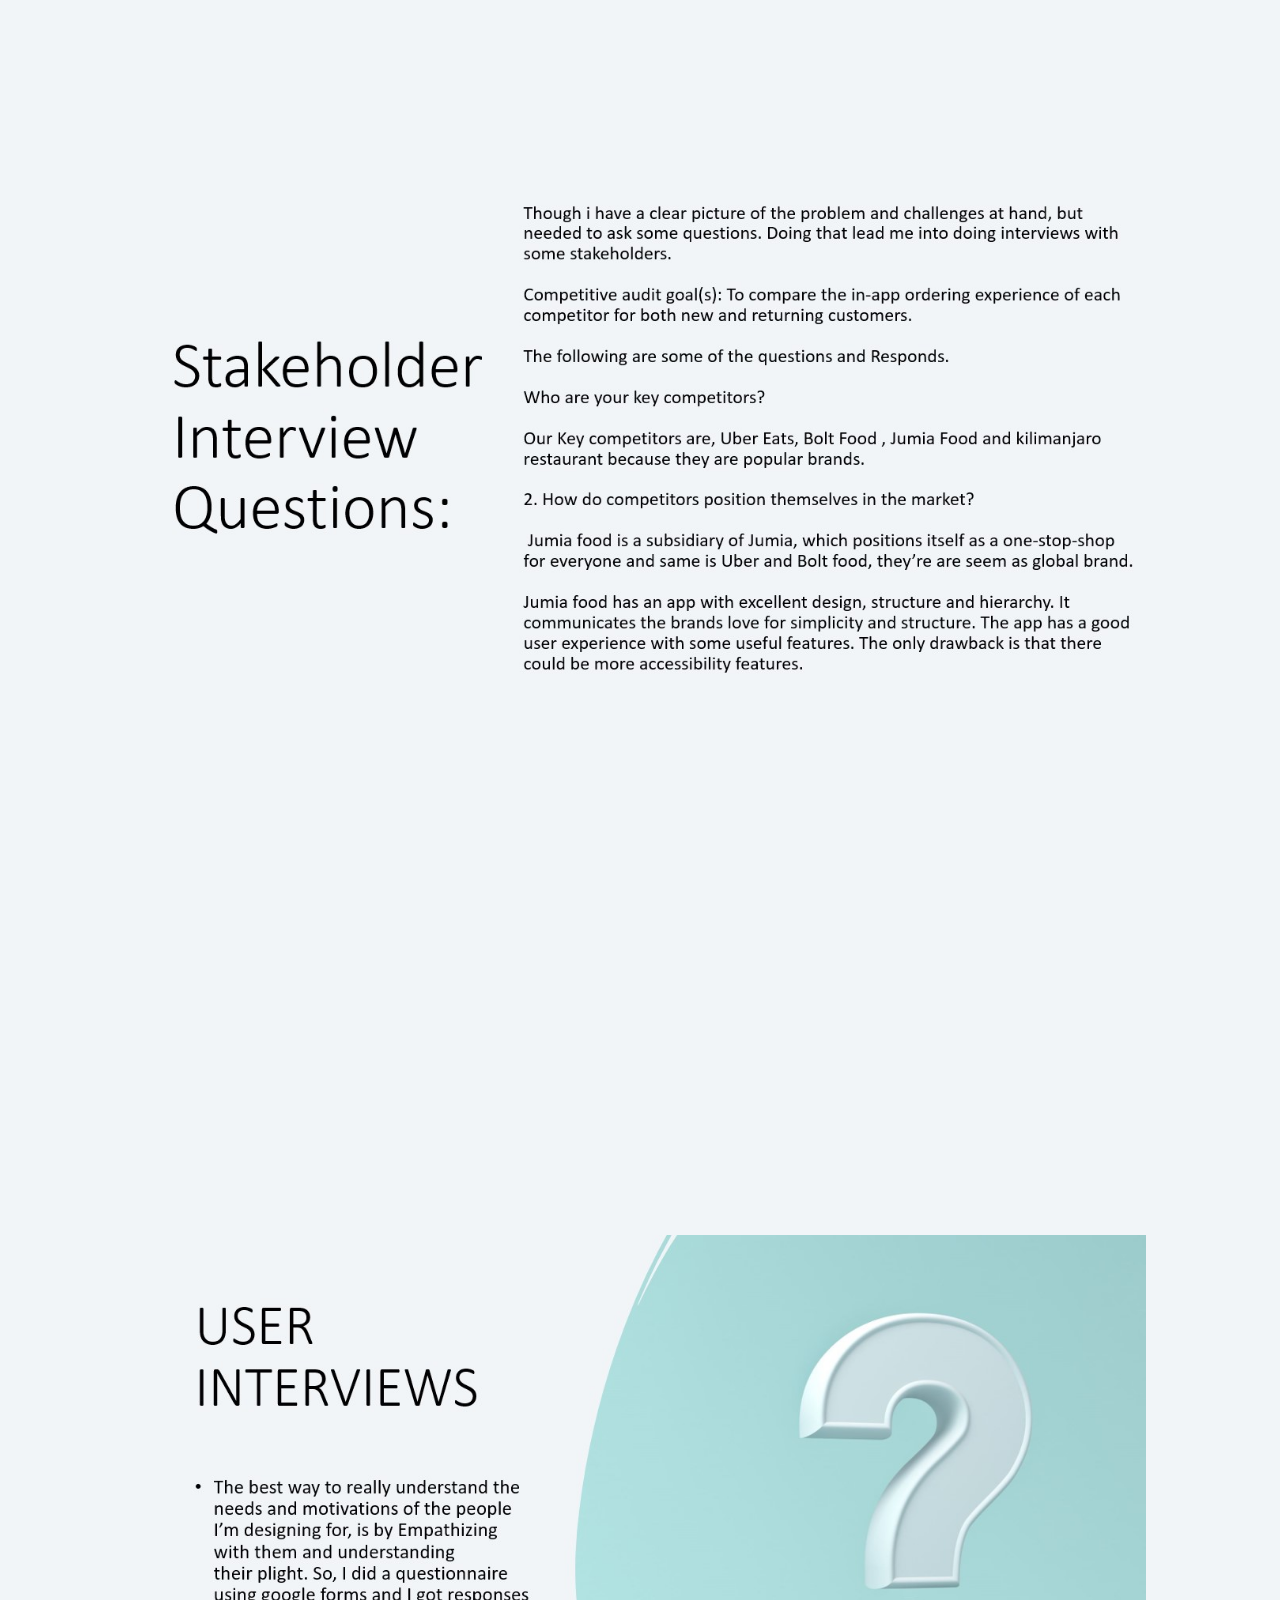
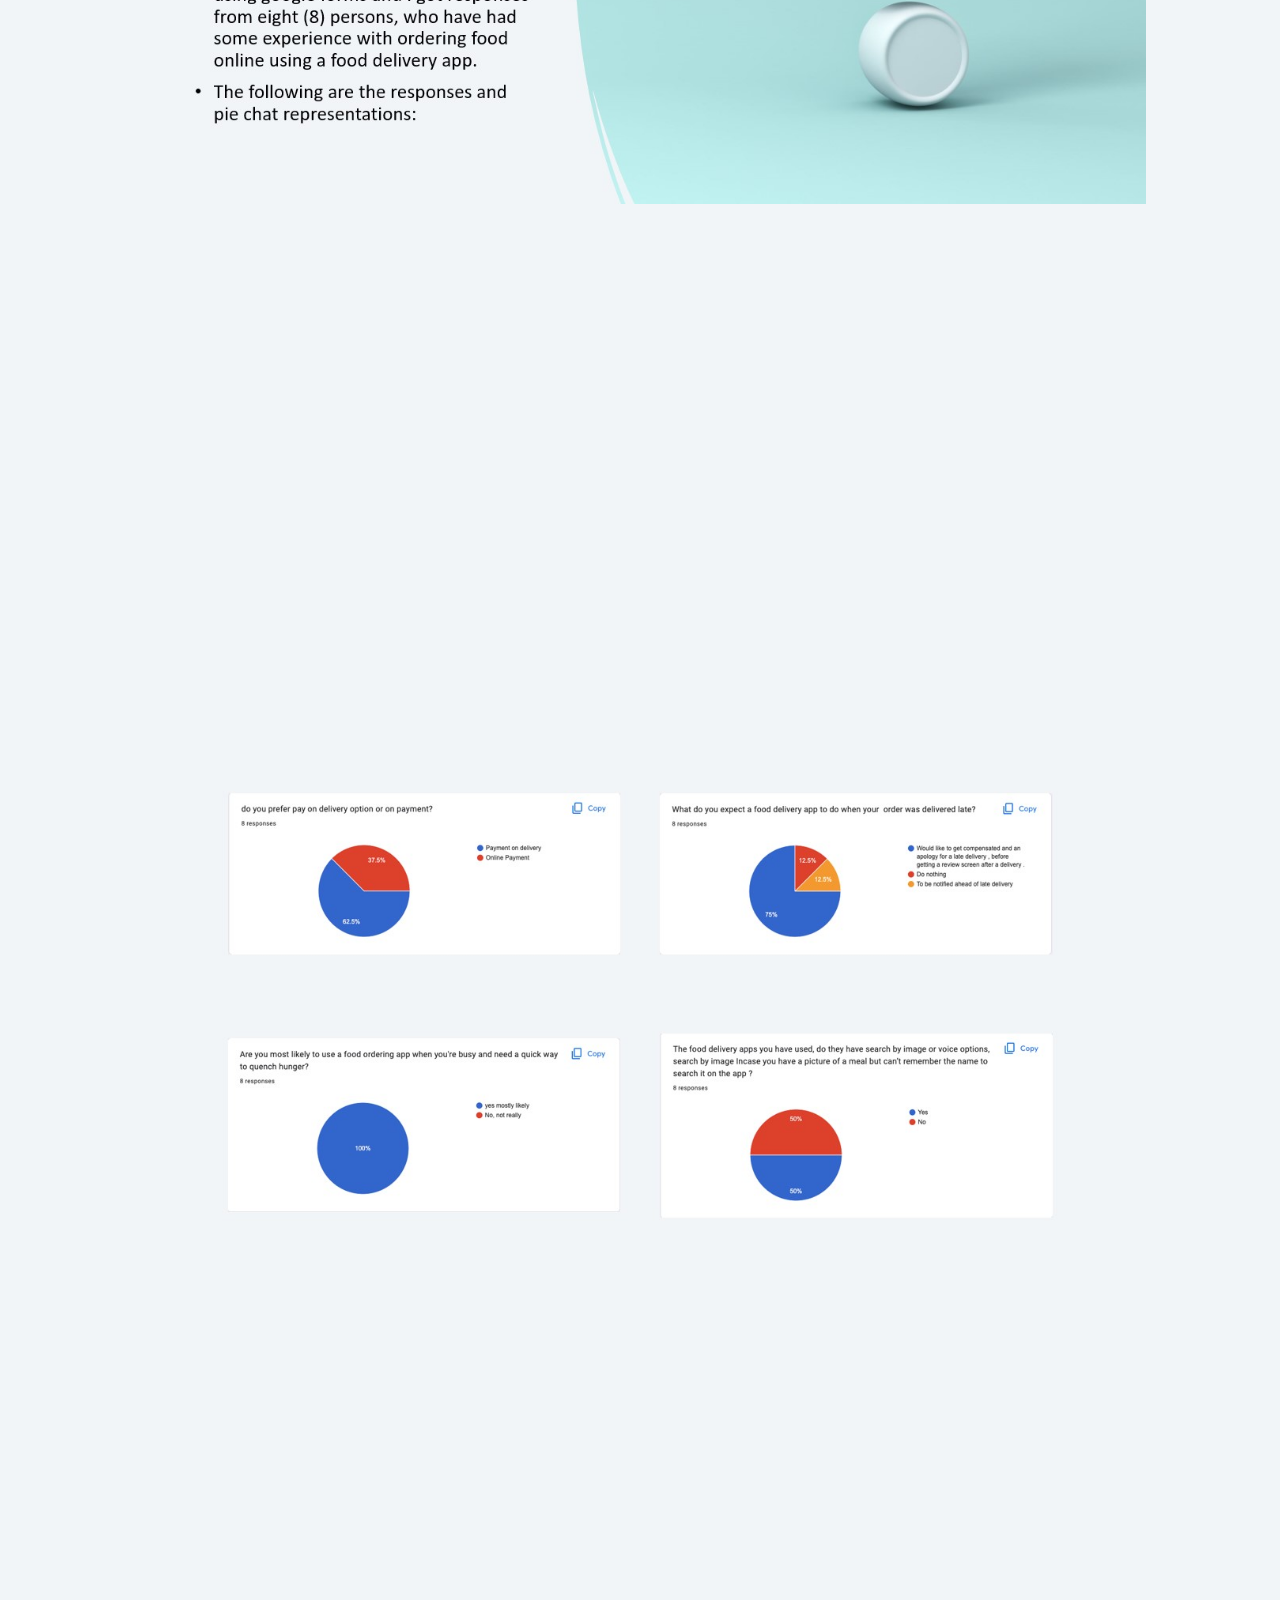
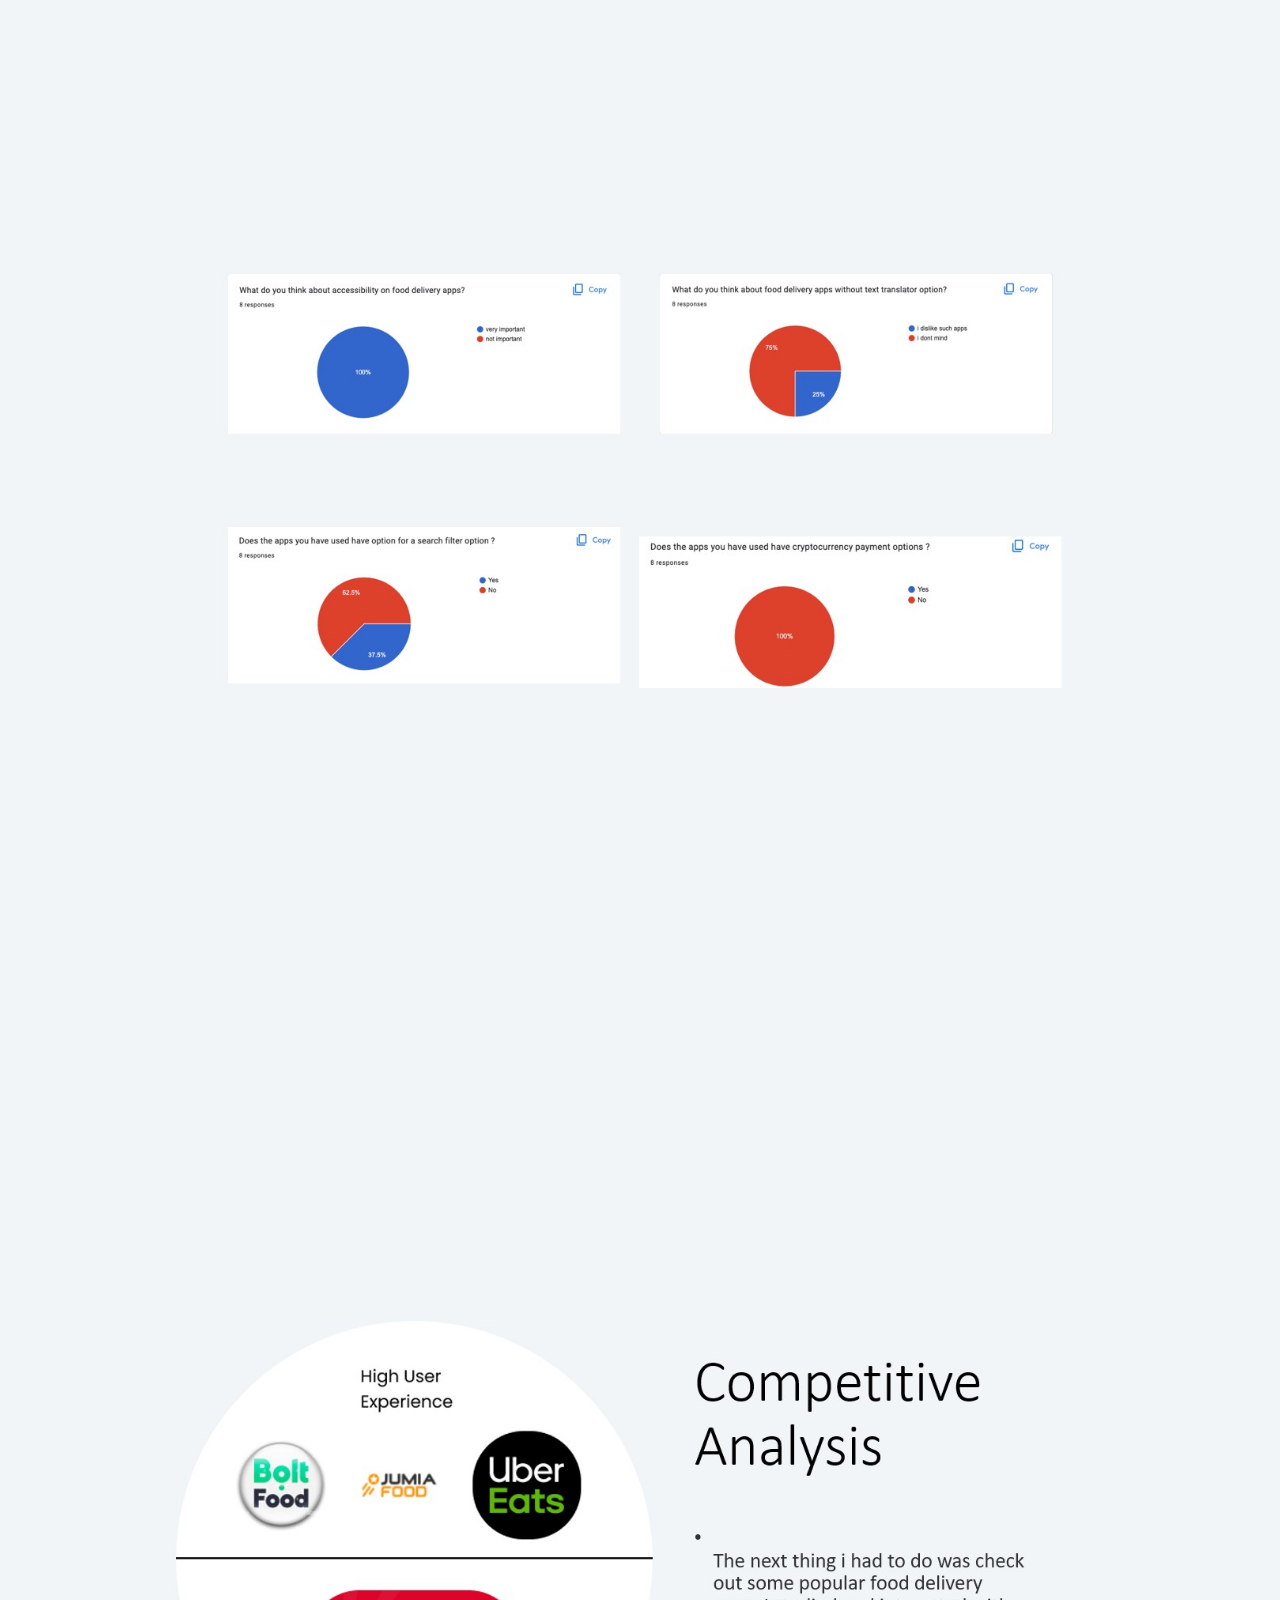
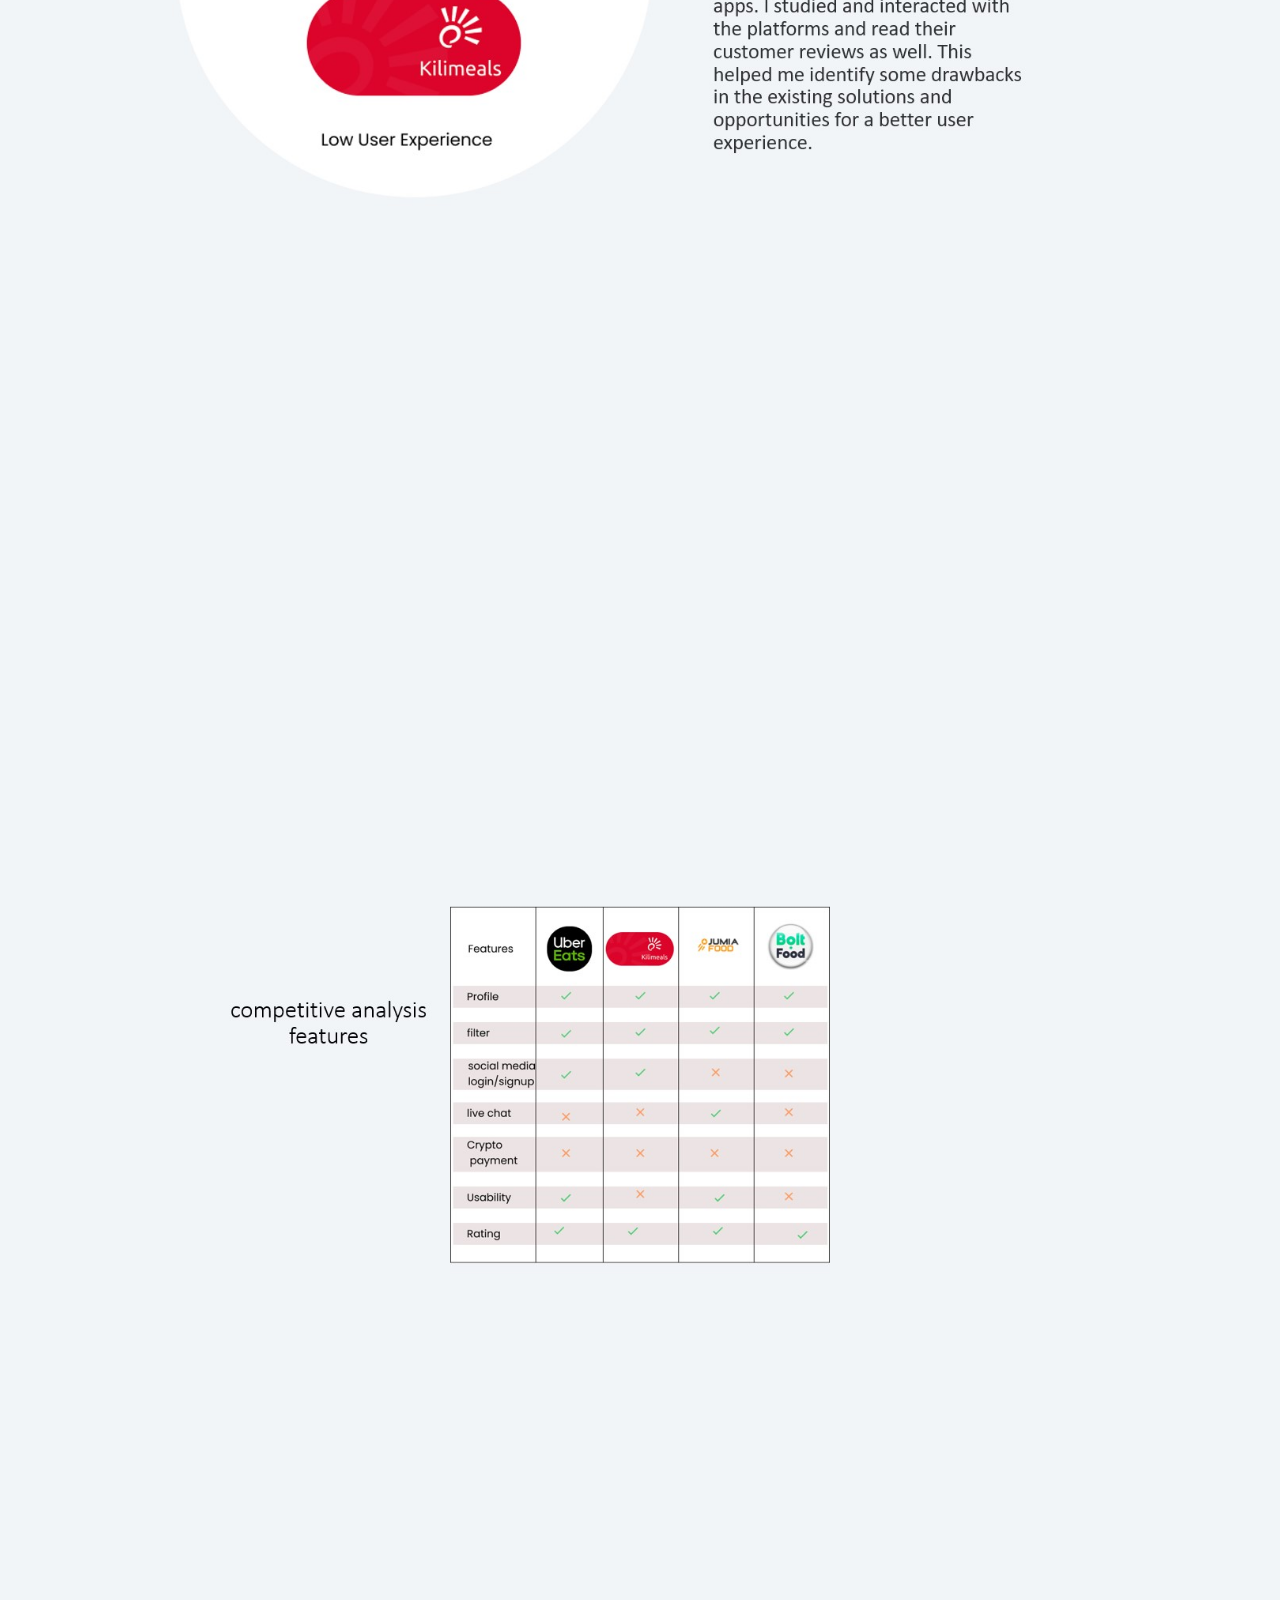
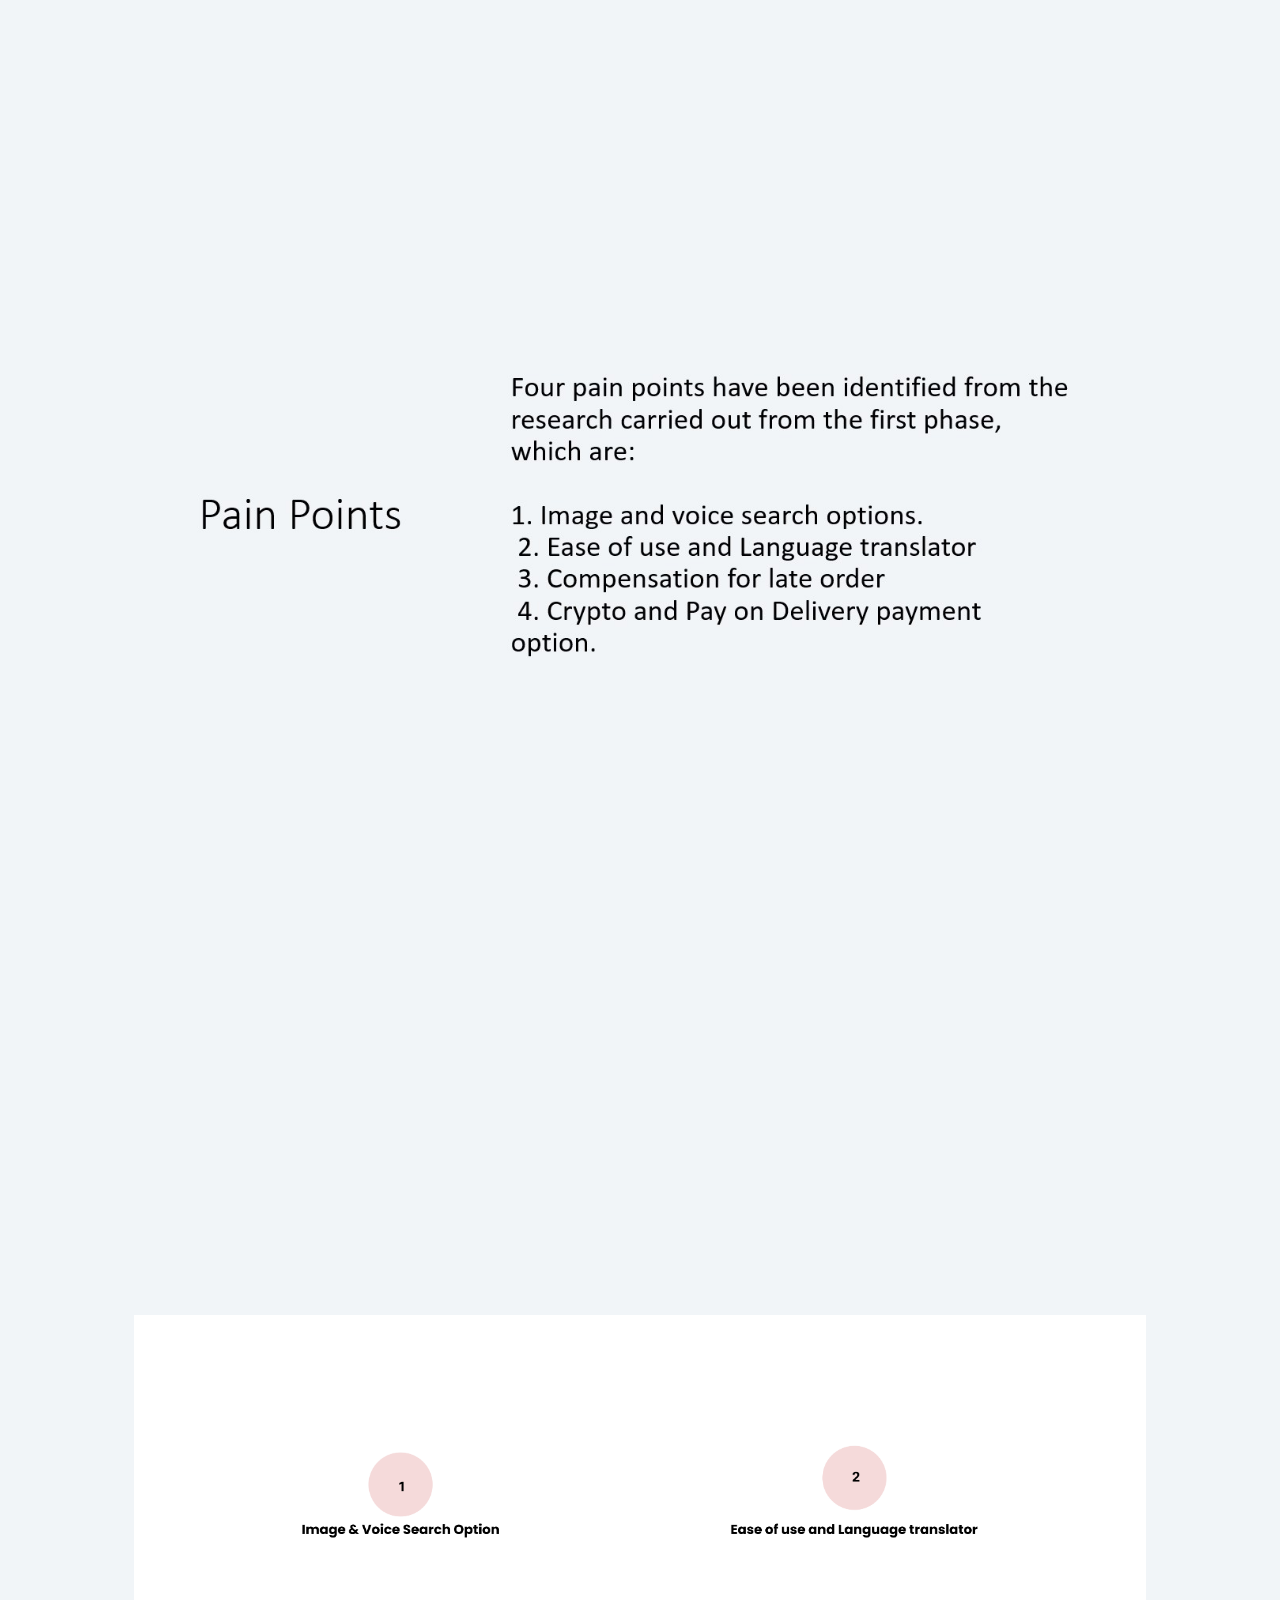
<file: foodieTrust.html>
<!DOCTYPE html>
<html lang="en">
  <head>
    <meta charset="UTF-8" />
    <meta name="viewport" content="width=device-width, initial-scale=1.0" />
    <title>foodieTrust</title>
    <!-- font-awesome -->
    <link
      rel="stylesheet"
      href="https://cdnjs.cloudflare.com/ajax/libs/font-awesome/5.14.0/css/all.min.css"
    />
    <!-- styles -->
    <link rel="stylesheet" href="./foodieTrust.css" />
  </head>
  <body>
    <header id="home">
      <!-- navbar -->
      <nav id="nav">
        <div class="nav-center">
          <!-- nav header -->
          <div class="nav-header">
            <a href="./index.html"><img src="./EIO elvis logo.svg" class="logo" alt="logo" /></a> 
            <button class="nav-toggle">
              <i class="fas fa-bars"></i>
            </button>
          </div>
          <!-- links -->
          <div class="links-container">
            <ul class="links">
              <li>
                <a href="./index.html" class="home">home</a>
              </li>
              <li>
                <a href="#projects" class="scroll-link">Projects</a>
              </li>
              <!-- <li>
                <a href="#services" class="scroll-link">About</a>
              </li> -->
              <li>
                <a href="./about.html">About</a>
              </li>
              <li>
                <a href="#contact" class="scroll-link">Contact</a>
              </li>
            
            </ul>
          </div>
        </div>
      </nav>
      <!-- banner -->
      <div class="banner">
    

      </div>
    </header>
    <!-- about -->
    <div class="proto">
        <img src="./Presentation 3/Foodietrust/foodie trust art.png" alt="">
      <section id="projects" class="section">
        <div class=" prototype title">
        <h3>Operate screen with your mouse⤵ </h3>
         <iframe style="border: 1px solid white;" width="250" height="500" src="https://www.figma.com/embed?embed_host=share&url=https%3A%2F%2Fwww.figma.com%2Fproto%2FZdjTPHaslgEqy6onodugzX%2FFoodieTrust%3Fnode-id%3D122-728%26scaling%3Dscale-down%26page-id%3D0%253A1%26starting-point-node-id%3D94%253A11" allowfullscreen></iframe>
        </div>
      </section>  
    </div>
    
    
    <section id="projects" class="section">
      <div class="title">
        <img src="./Presentation 3/Slide4.jpg" alt="">
      </div>
    </section>
    <section id="projects" class="section">
        <div class="title">
          <img src="./Presentation 3/Slide5.jpg" alt="">
        </div>
      </section>
    <section id="projects" class="section">
        <div class="title">
          <img src="./Presentation 3/Slide6.jpg" alt="">
        </div>
      </section>
      <section id="projects" class="section">
        <div class="title">
          <img src="./Presentation 3/Slide7.jpg" alt="">
        </div>
      </section>
      <section id="projects" class="section">
        <div class="title">
          <img src="./Presentation 3/Slide8.jpg" alt="">
        </div>
      </section>
      <section id="projects" class="section">
        <div class="title">
          <img src="./Presentation 3/Slide9.jpg" alt="">
        </div>
      </section>
      <section id="projects" class="section">
        <div class="title">
          <img src="./Presentation 3/Slide10.jpg" alt="">
        </div>
      </section>
      <section id="projects" class="section">
        <div class="title">
          <img src="./Presentation 3/Slide11.jpg" alt="">
        </div>
      </section>
      <section id="projects" class="section">
        <div class="title">
          <img src="./Presentation 3/Slide12.jpg" alt="">
        </div>
      </section>
      <section id="projects" class="section">
        <div class="title">
          <img src="./Presentation 3/Slide13.jpg" alt="">
        </div>
      </section>
      <section id="projects" class="section">
        <div class="title">
          <img src="./Presentation 3/Slide14.jpg" alt="">
        </div>
      </section>
      <section id="projects" class="section">
        <div class="title">
          <img src="./Presentation 3/Slide15.jpg" alt="">
        </div>
      </section>
      <section id="projects" class="section">
        <div class="title">
          <img class="pain" src="./Presentation 3/pain.png" alt="">
        </div>
      </section>

      <section id="projects" class="section">
        <div class="title">
        </div>
      </section>
      <section id="projects" class="section">
        <div class="title">
          <img src="./Presentation 3/Analysis.png" alt="">
        </div>
      </section>
      <section id="projects" class="section">
        <div class="title">
          <img src="./Presentation 3/Slide18.jpg" alt="">
        </div>
      </section>
      <section id="projects" class="section">
        <div class="title">
          <img src="./Presentation 3/Slide19.jpg" alt="">
        </div>
      </section>
      <section id="projects" class="section">
        <div class="title">
          <img src="./Presentation 3/Slide20.jpg" alt="">
        </div>
      </section>
      <section id="projects" class="section">
        <div class="title">
          <img src="./Presentation 3/Slide21.jpg" alt="">
        </div>
      </section>
      <section id="projects" class="section">
        <div class="title">
          <img src="./Presentation 3/Slide22.jpg" alt="">
        </div>
      </section>
      <section id="projects" class="section">
        <div class="title">
          <img src="./Presentation 3/Slide23.jpg" alt="">
        </div>
      </section>
      <section id="projects" class="section">
        <div class="title">
          <img src="./Presentation 3/Slide24.jpg" alt="">
        </div>
      </section>
      <section id="projects" class="section">
        <div class="title">
          <img src="./Presentation 3/Slide25.jpg" alt="">
        </div>
      </section>
      <section id="projects" class="section">
        <div class="title">
          <img src="./Presentation 3/Slide26.jpg" alt="">
        </div>
      </section>
      <section id="projects" class="section">
        <div class="title">
          <img src="./Presentation 3/Slide27.jpg" alt="">
        </div>
      </section>
      <section id="projects" class="section">
        <div class="title">
          <img src="./Presentation 3/Slide28.jpg" alt="">
        </div>
      </section>
      <section id="projects" class="section">
        <div class="title">
          <img src="./Presentation 3/Slide29.jpg" alt="">
        </div>
      </section>
      <section id="projects" class="section">
        <div class="title">
          <img src="./Presentation 3/Slide30.jpg" alt="">
        </div>
      </section>
      <section id="projects" class="section">
        <div class="title">
          <img src="./Presentation 3/Slide31.jpg" alt="">
        </div>
      </section>
      
      <section id="projects" class="section">
        <div class="title">
          <img src="./Presentation 3/Slide32.jpg" alt="">
        </div>
      </section>
      
      <section id="projects" class="section">
        <div class="title">
          <img src="./Presentation 3/Slide33.jpg" alt="">
        </div>
      </section>
      
 
  

<!-- contact -->
<section id="contact" class="section">
  <div class="title">
    <h2>Let's <span>Connect !</span></h2>
  </div>
  <div class="container-2">
    <form method="post" action="https://formspree.io/f/xyyaqedj"
    method="POST">
      <p>Let's talk design!</p>
<!--       <label for="fname">Name</label>
      <input type="text" id="name" name="name" placeholder="">
  
      <label for="email">Email</label>
      <input type="text" id="email" name="email" placeholder="">
      <label for="subject">Message</label>
      <textarea id="subject" name="subject" placeholder="Write Your Message.." style="height:200px"></textarea>
  
      <input type="submit" value="Submit"> -->
    </form>
    <script type="text/javascript" src="https://form.jotform.com/jsform/230693837811563"></script>
  </div>
  
</section>

    <!-- footer -->
    <footer class="section">
        <p>
          copyright &copy; Trustenable Technologies
          <span id="date"></span>. all rights reserved.
        </p>
        <p class="social">
            <a href="http://github.com/iamteajazz/" target="_blank">Github</a>
            <a href="http://www.linkedin.com/in/iamteajazz/" target="_blank">Linkedin</a>
            <a href="http://twitter.com/iamteajazz" target="_blank">Twitter</a>
            <a href="">Behance</a>
          </p>
      </footer>
    <a class="scroll-link top-link" href="#home">
      <i class="fas fa-arrow-up"></i>
    </a>
    <!-- javascript -->
  <script src="app.js"></script>
  </body>
</html>
</file>
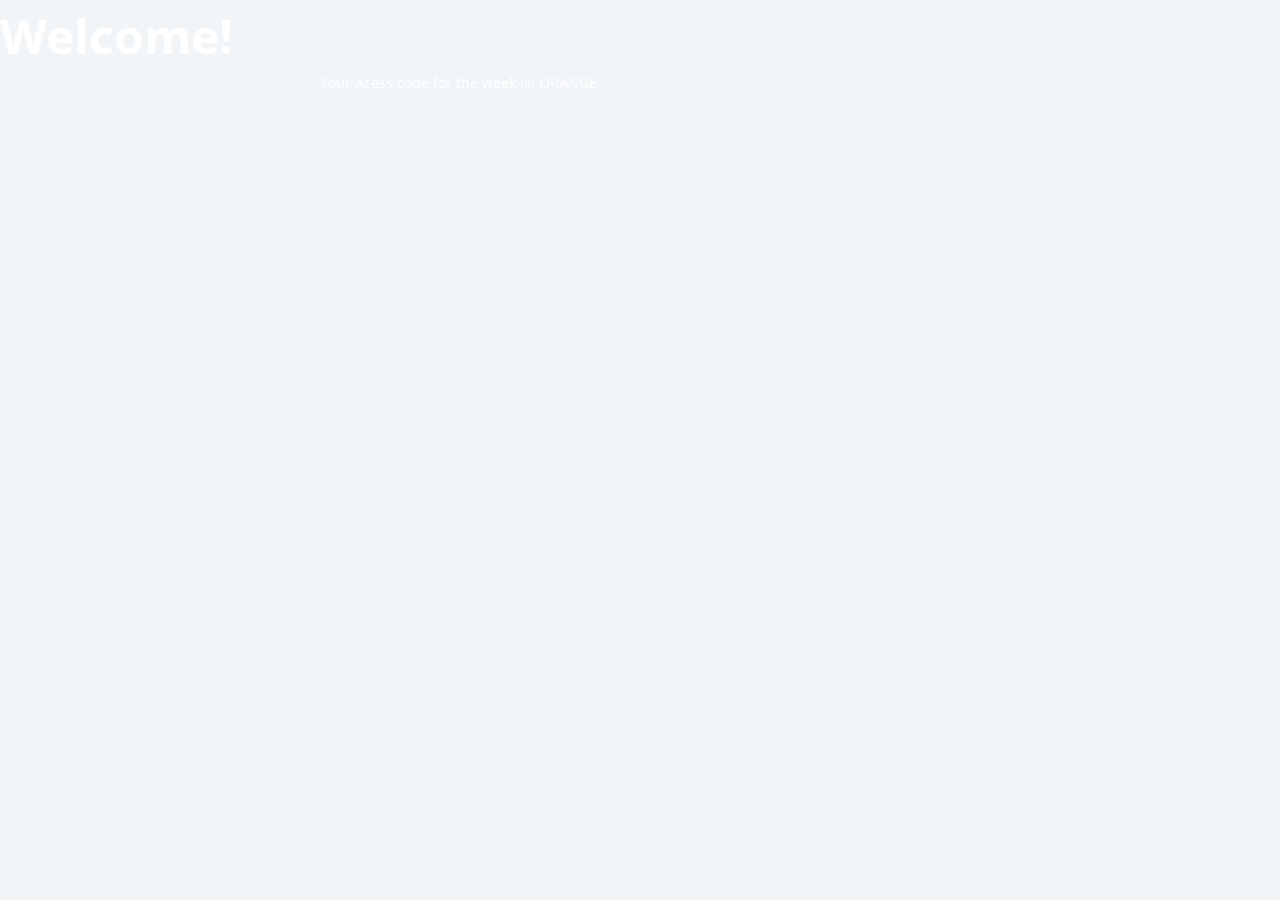
<file: handopexcasestudy.html>
<!DOCTYPE html>
<html lang="en">
<head>
    <meta charset="UTF-8">
    <meta http-equiv="X-UA-Compatible" content="IE=edge">
    <meta name="viewport" content="width=device-width, initial-scale=1.0">
    <title>success page</title>
    <link rel="stylesheet" href="styles.css">
</head>
<body>
    <div class="container">
   <form >
    <h1>Welcome!</h1>
    <p>Your Acess code for the week is: ORANGE</p>
   </form> 
</div>
</body>
</html>
</file>
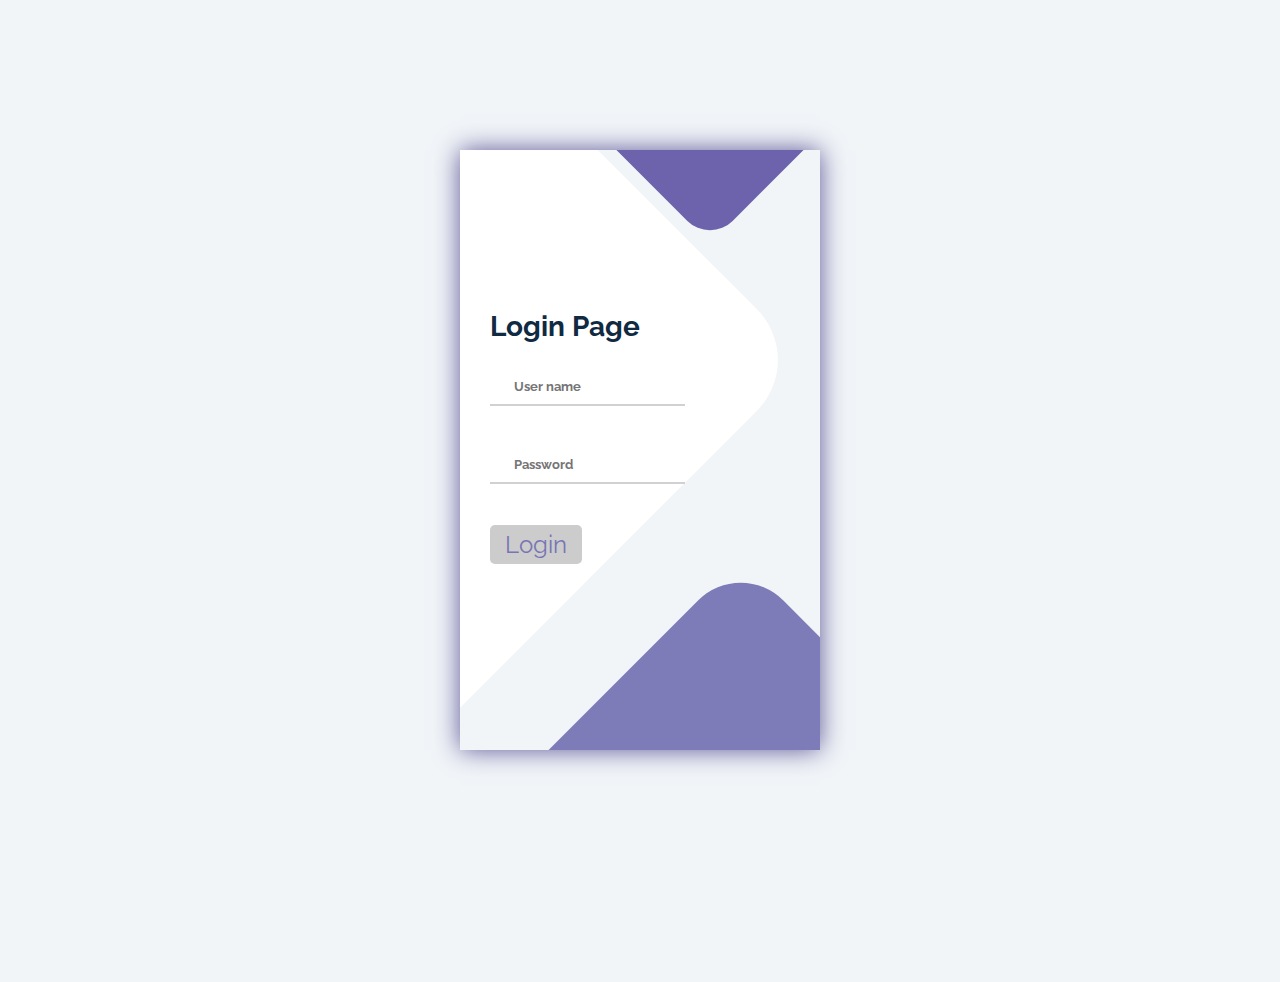
<file: handopexlogin.html>
<html>

<head>
	<link rel="stylesheet" href="./handopexlogin.css">
	<title>Login page</title>
</head>
<script type="text/javascript">
	var input = document.getElementById("password");

// Execute a function when the user presses a key on the keyboard
input.addEventListener("keypress", function(event) {
  // If the user presses the "Enter" key on the keyboard
  if (event.key === "Enter") {
    // Cancel the default action, if needed
    event.preventDefault();
    // Trigger the button element with a click
    document.getElementById("button").click();
  }
});
	function display(form) {
		if (form.username.value == "root") {
			if (form.password.value == "root") {
				location = "handopexcasestudy.html"
			} else {
				alert("Invalid Password")
			}
		} else {
			alert("Invalid Username")
		}
	}
</script>

<body>
	<div class="container">
		<div class="screen">
			<div class="screen__content">
				<form class="login">
					<h1>Login Page</h1>
					<div class="login__field">
						<i class="login__icon fas fa-user"></i>

						<input type="text" class="login__input" placeholder="User name" name="username"/>
					</div>
					<div class="login__field">
						<i class="login__icon fas fa-lock"></i>

						<input id="password" type="password" name="password" class="login__input" placeholder="Password" />
					</div>
					<br>
					<input class="button__icon fas fa-chevron-right" id="button" type="button" value="Login" onClick="display(this.form)"/>

				</form>

			</div>
			<div class="screen__background">
				<span class="screen__background__shape screen__background__shape4"></span>
				<span class="screen__background__shape screen__background__shape3"></span>
				<span class="screen__background__shape screen__background__shape2"></span>
				<span class="screen__background__shape screen__background__shape1"></span>
			</div>
		</div>
	</div>
</body>

</html>
</file>
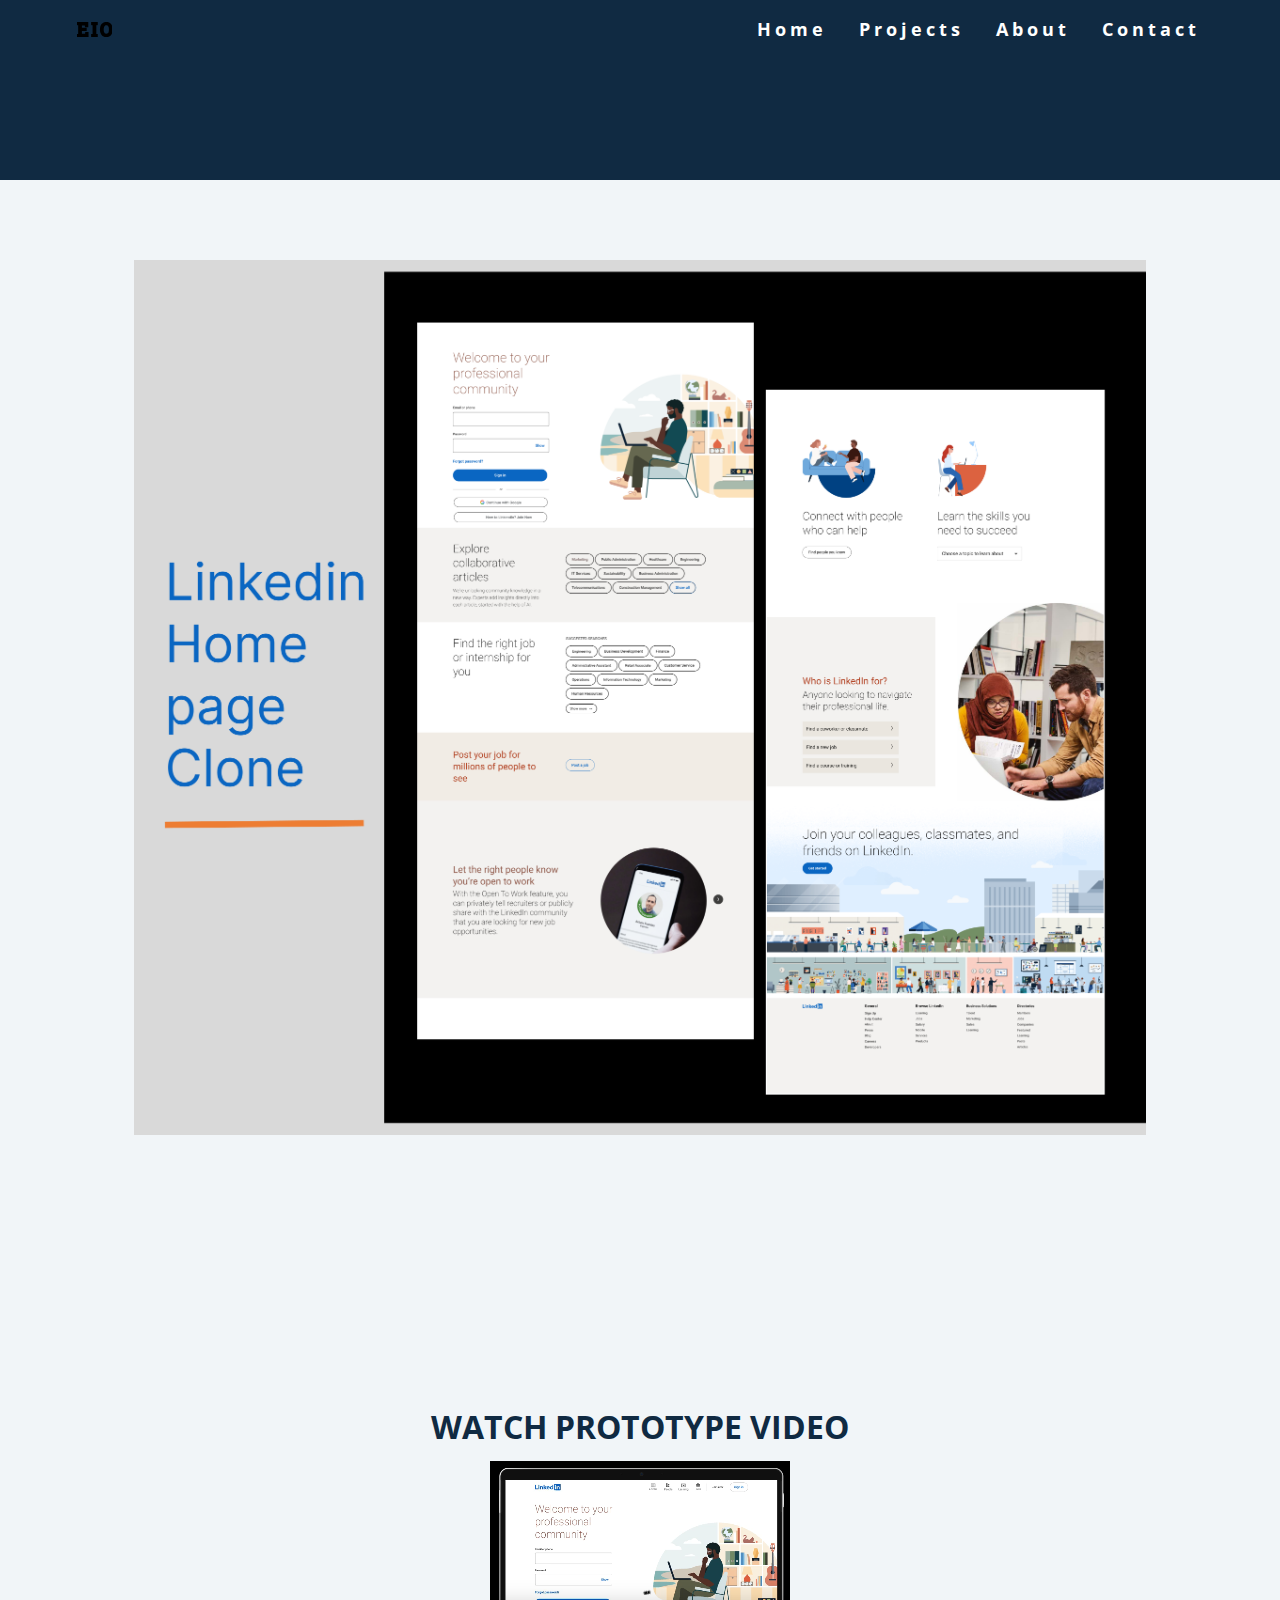
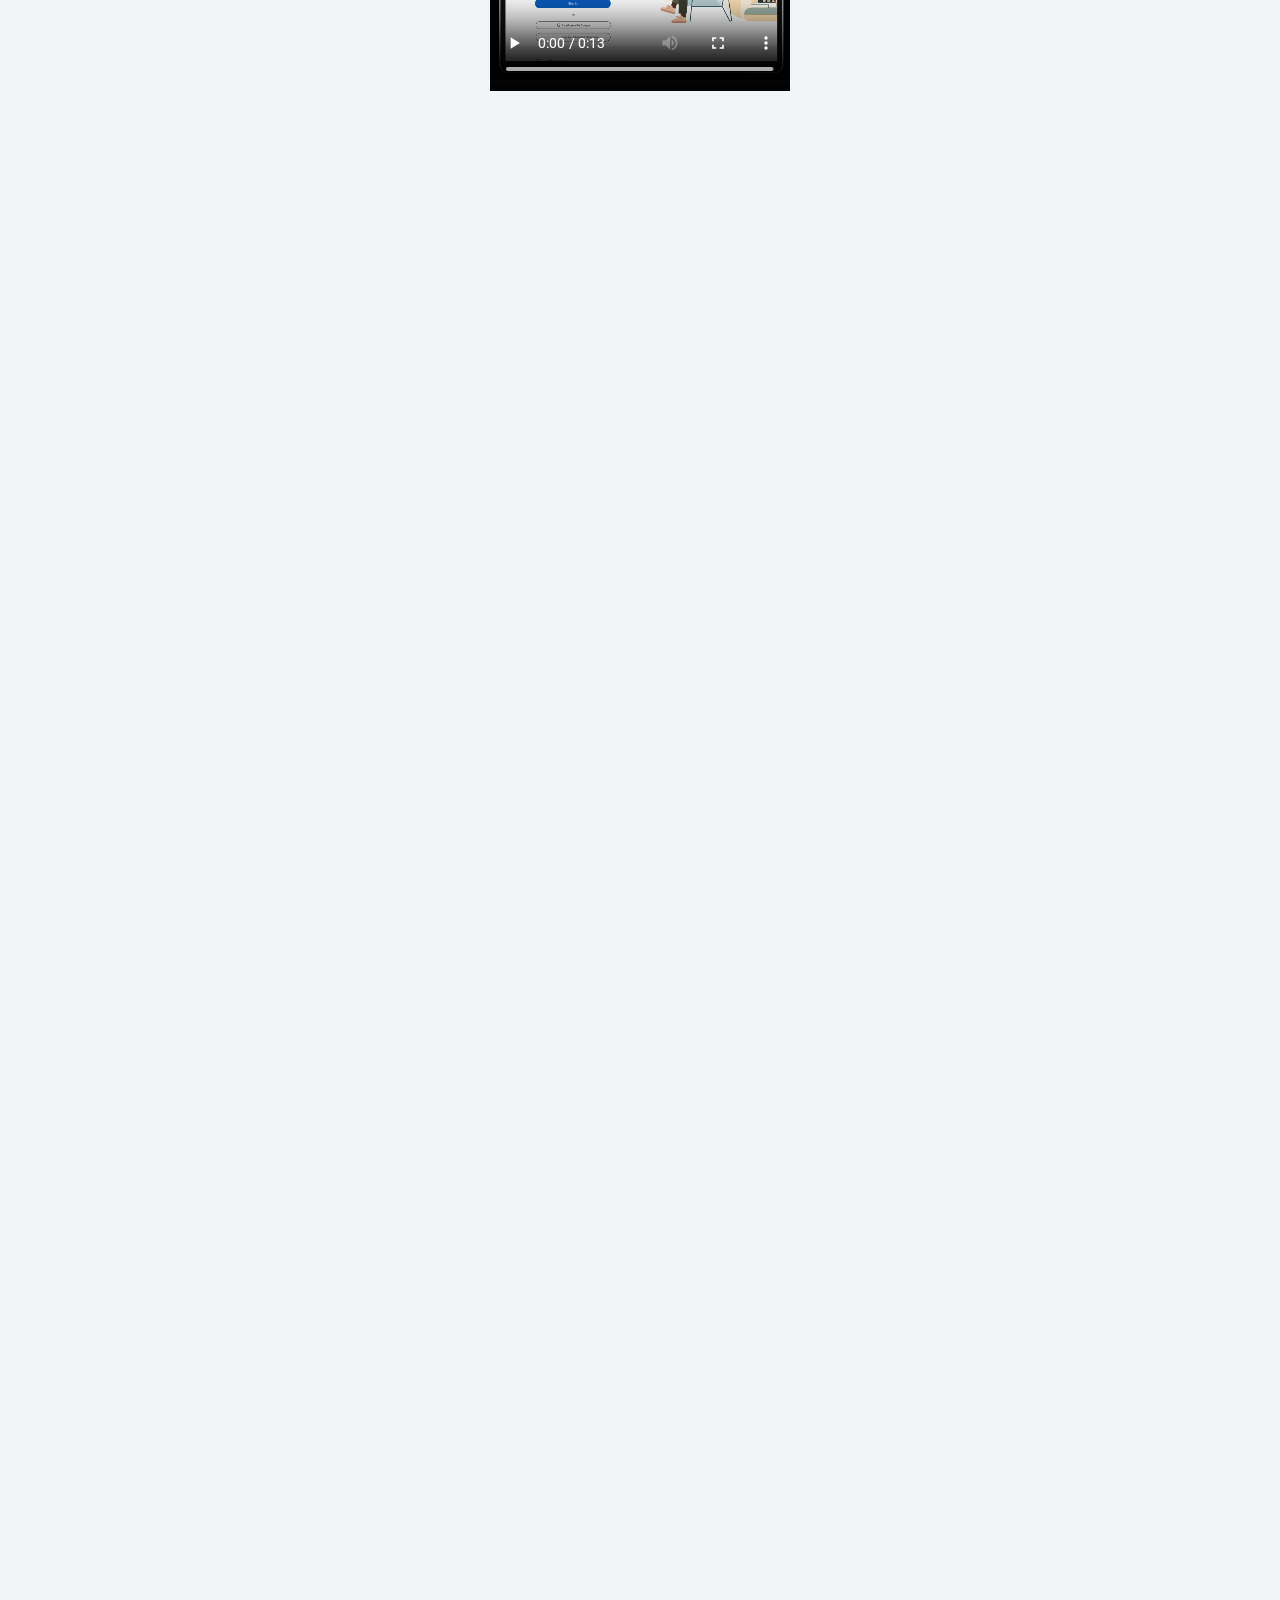
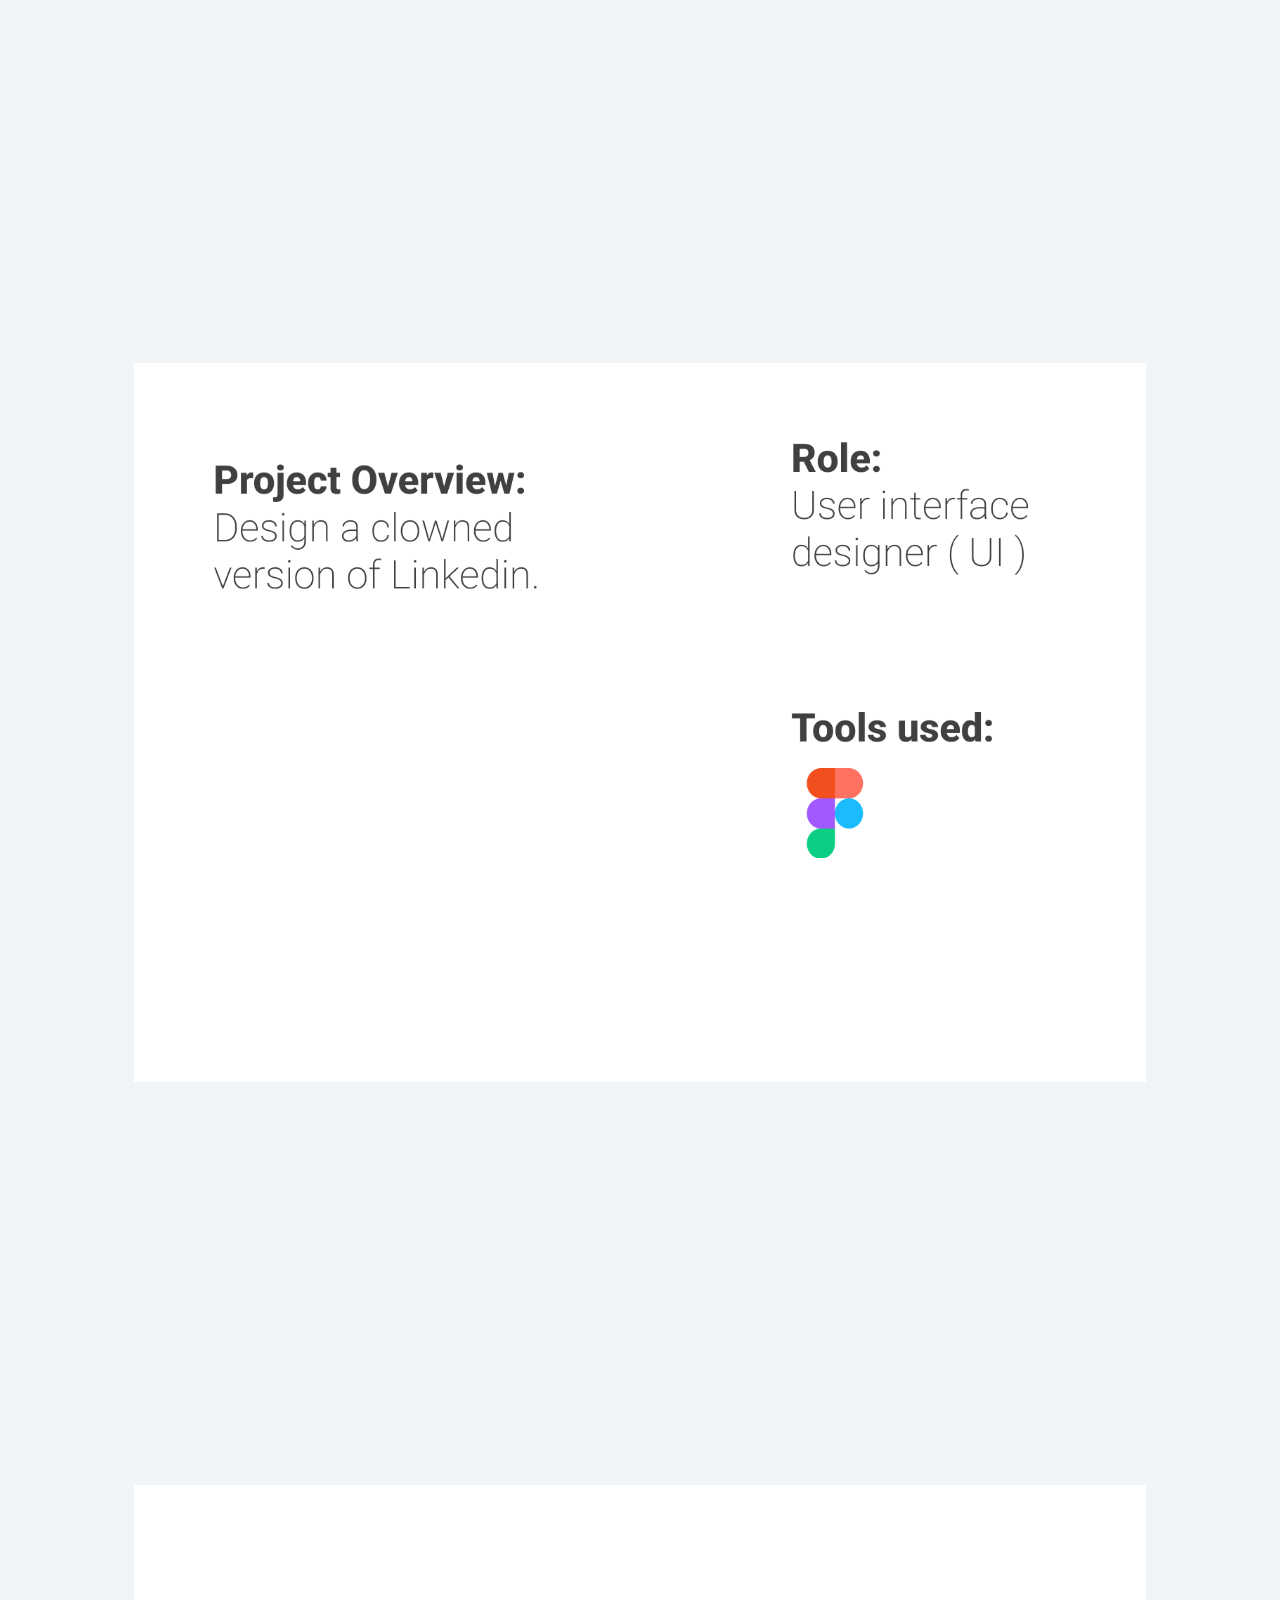
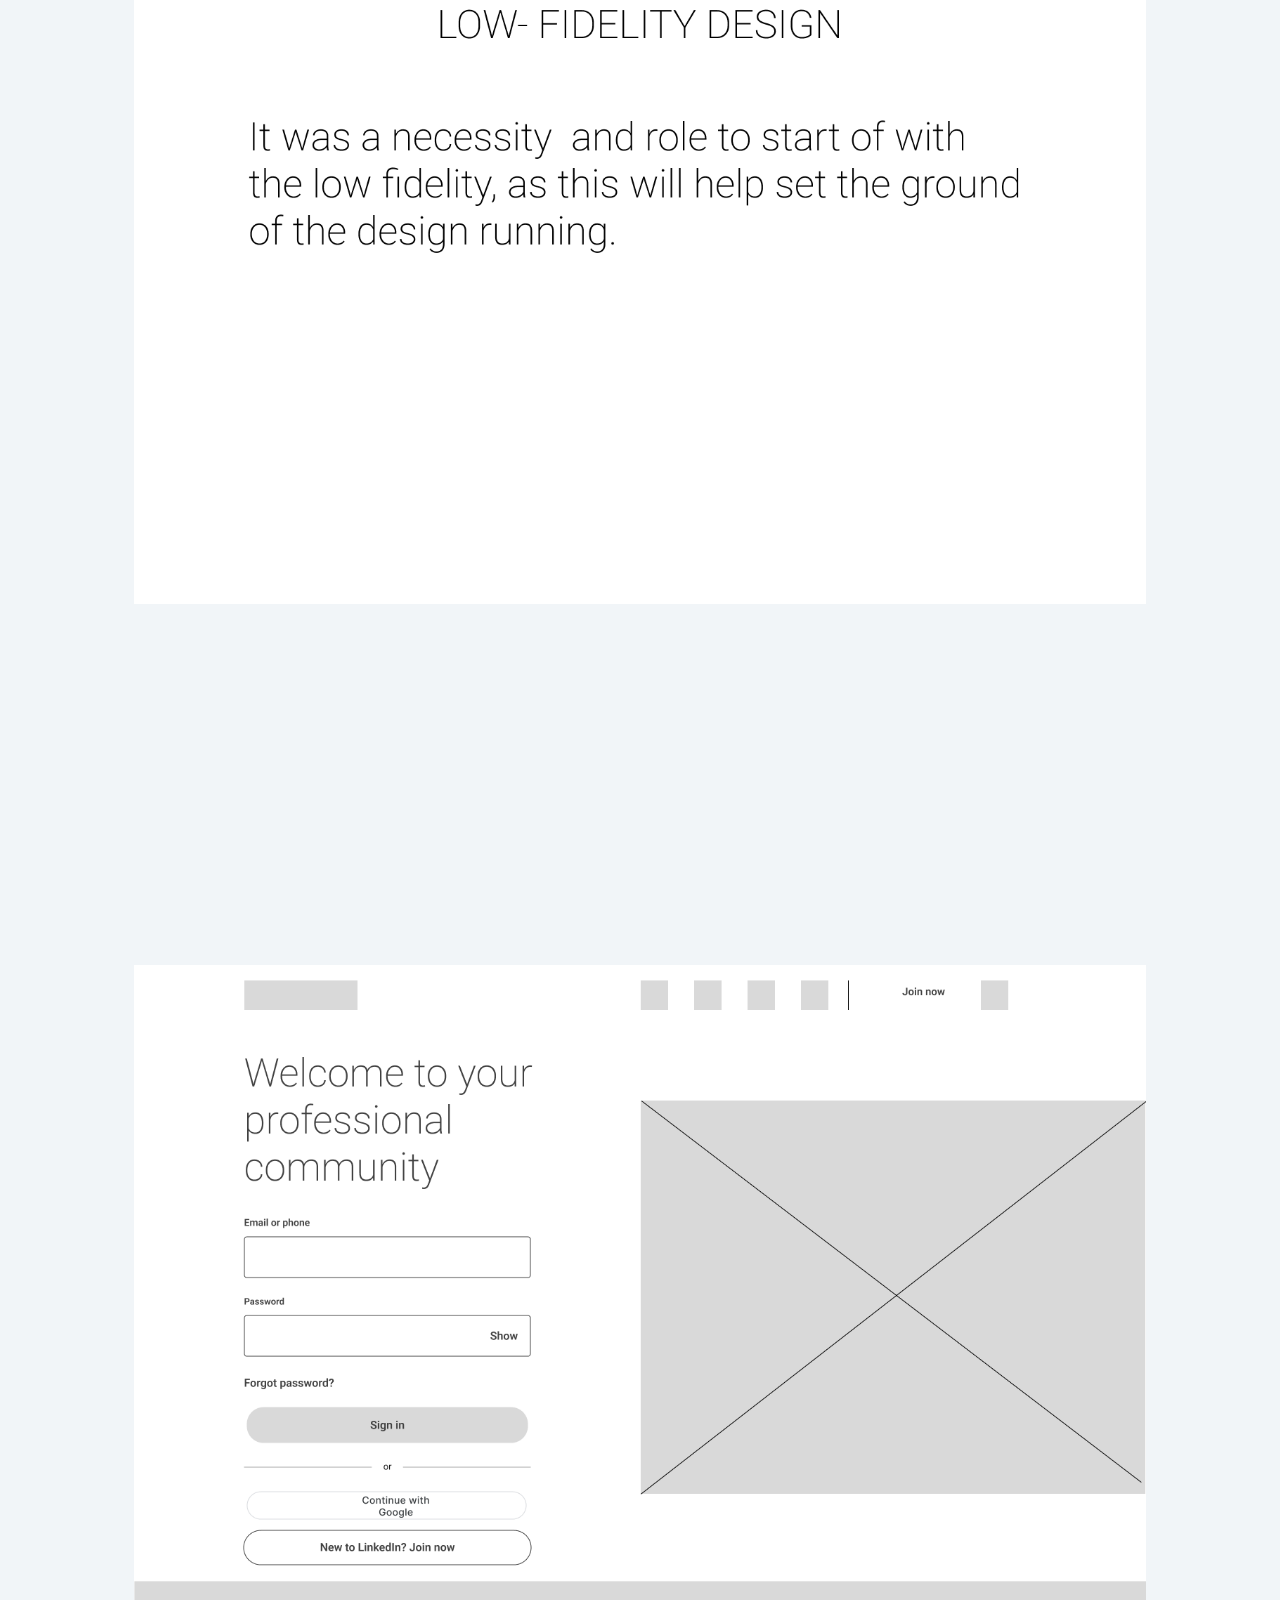
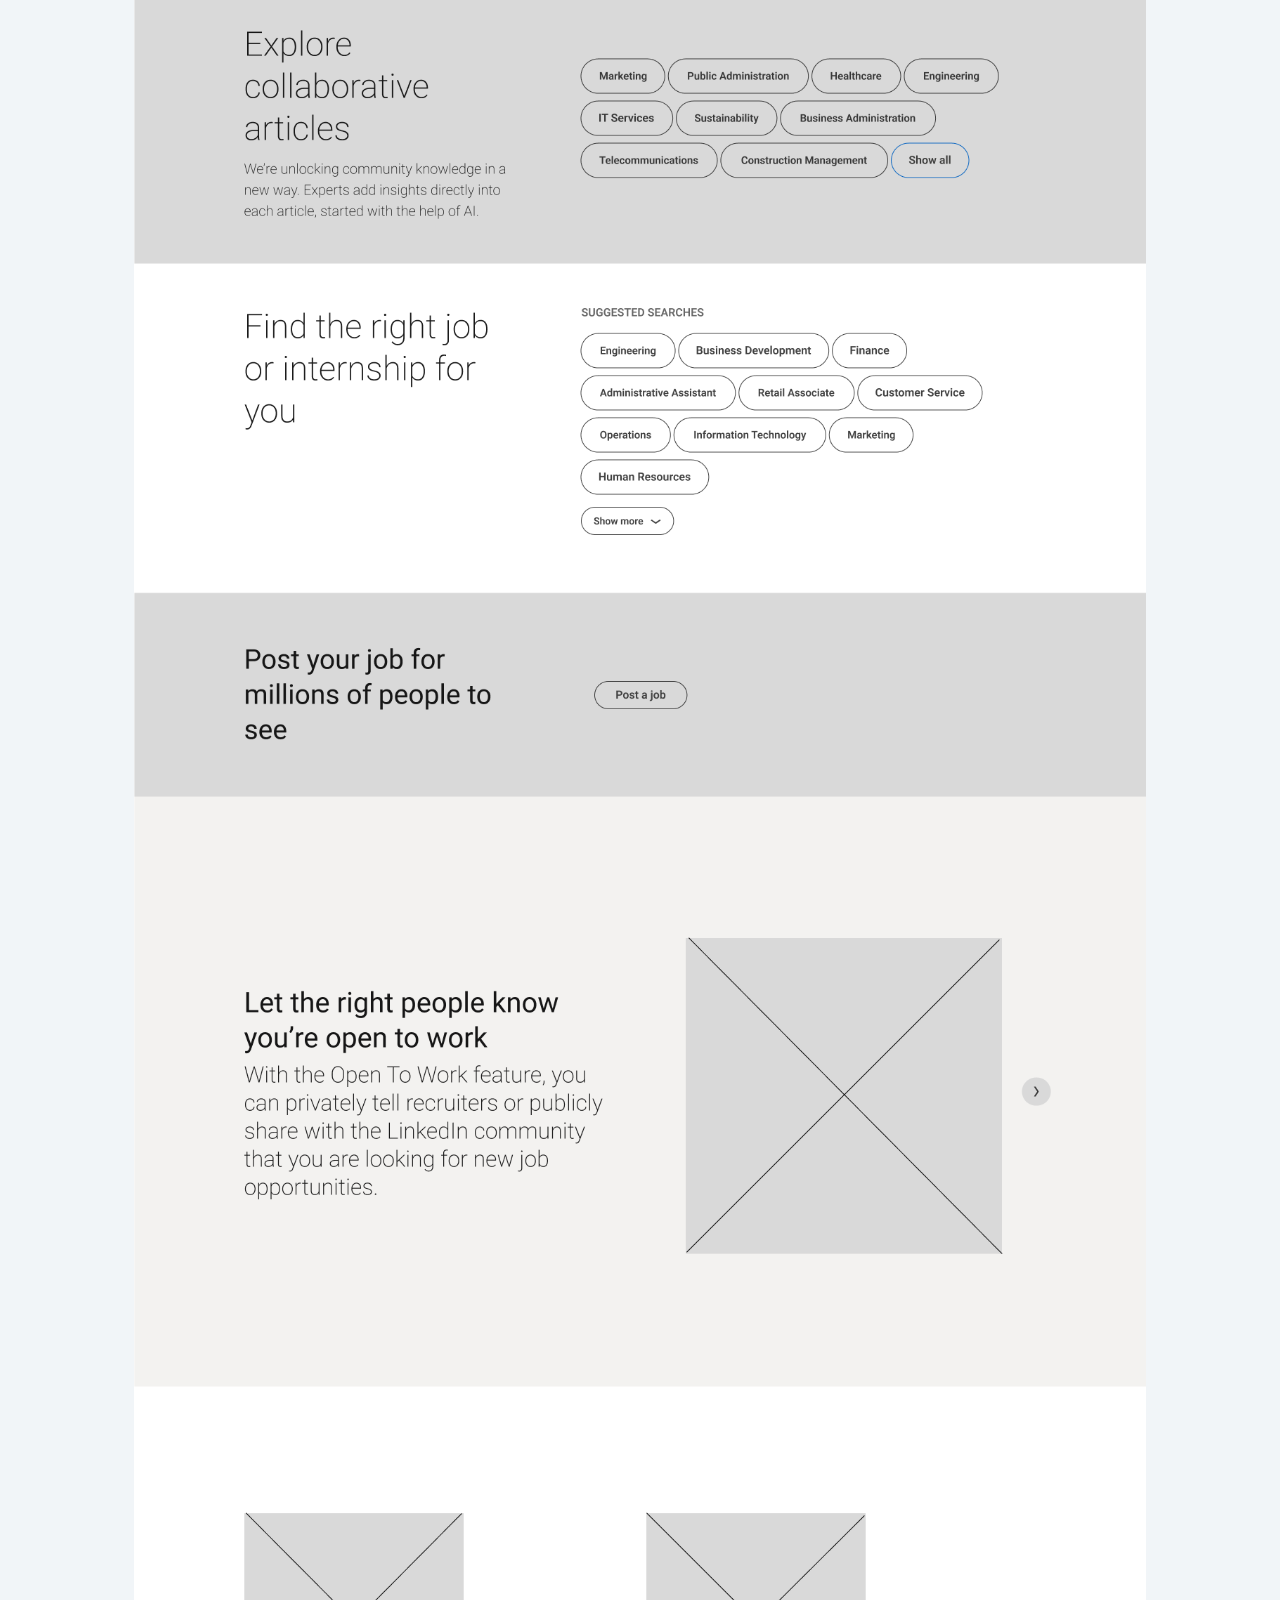
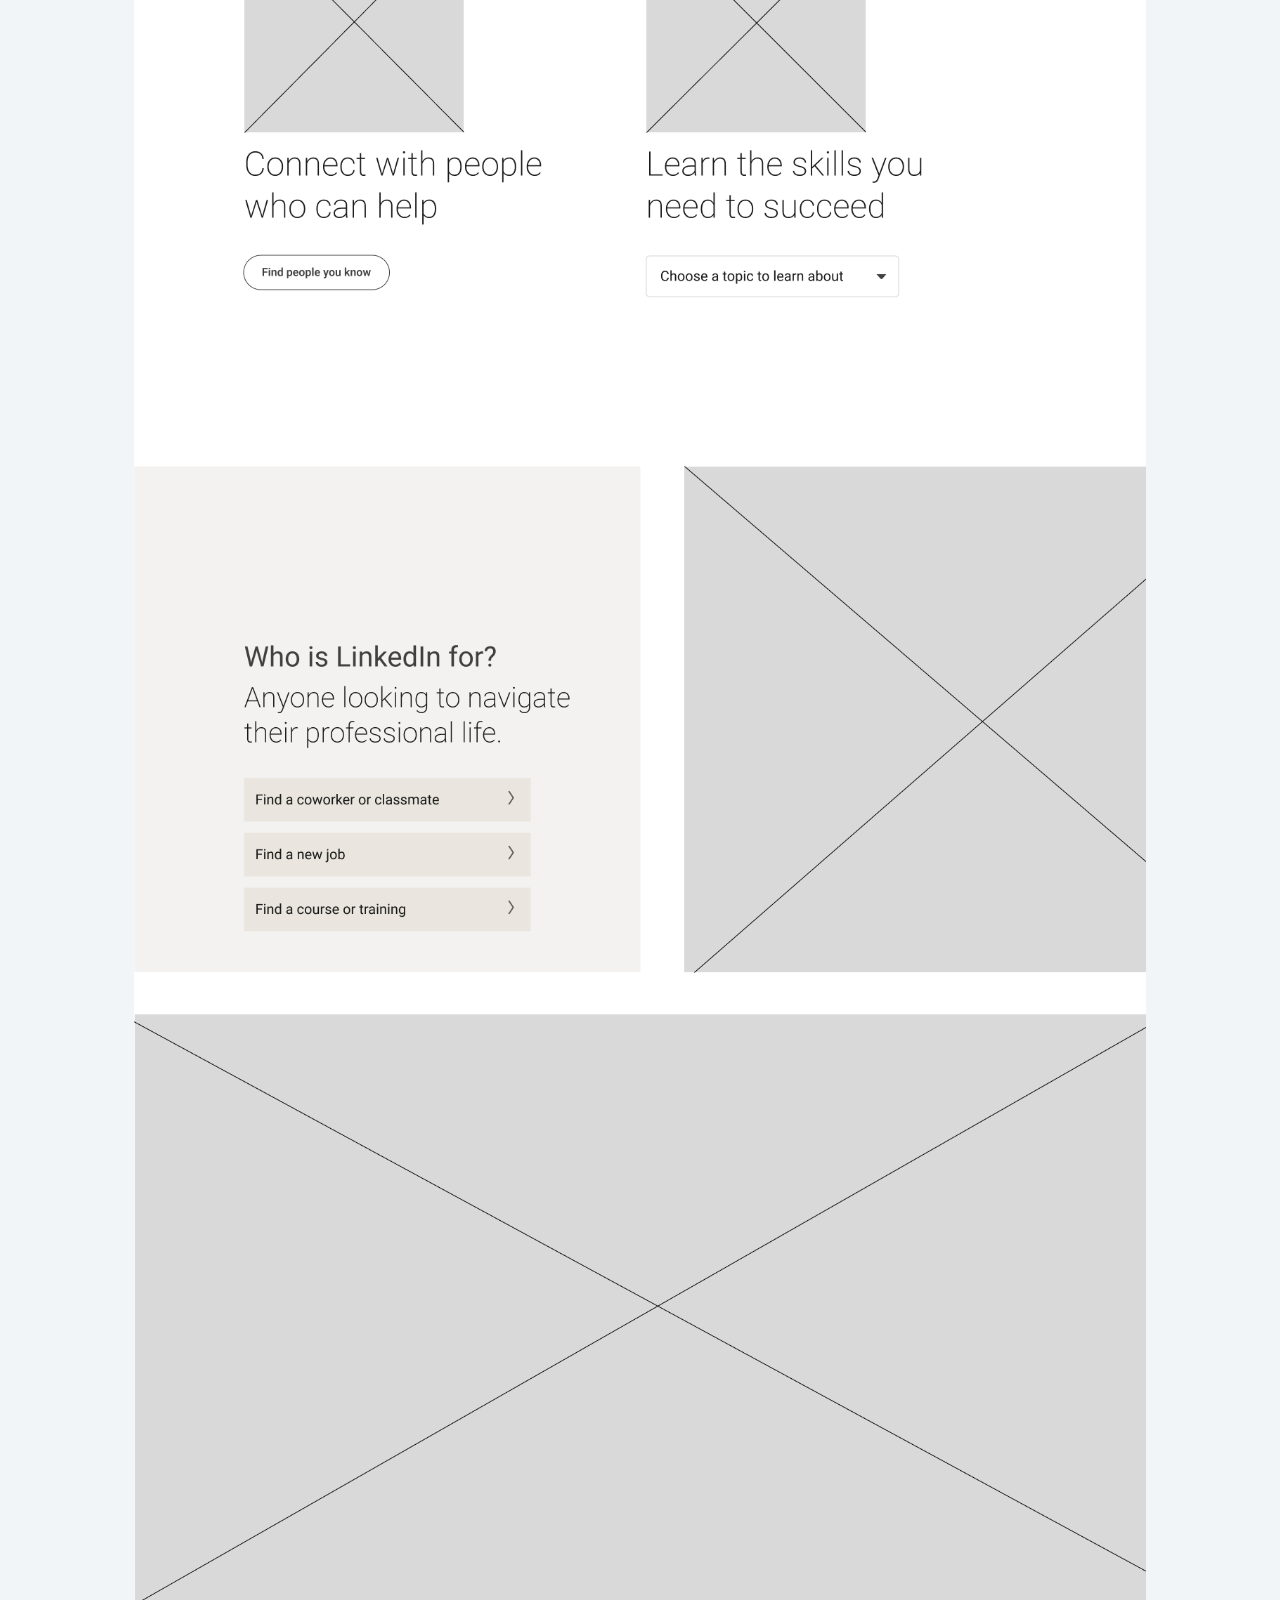
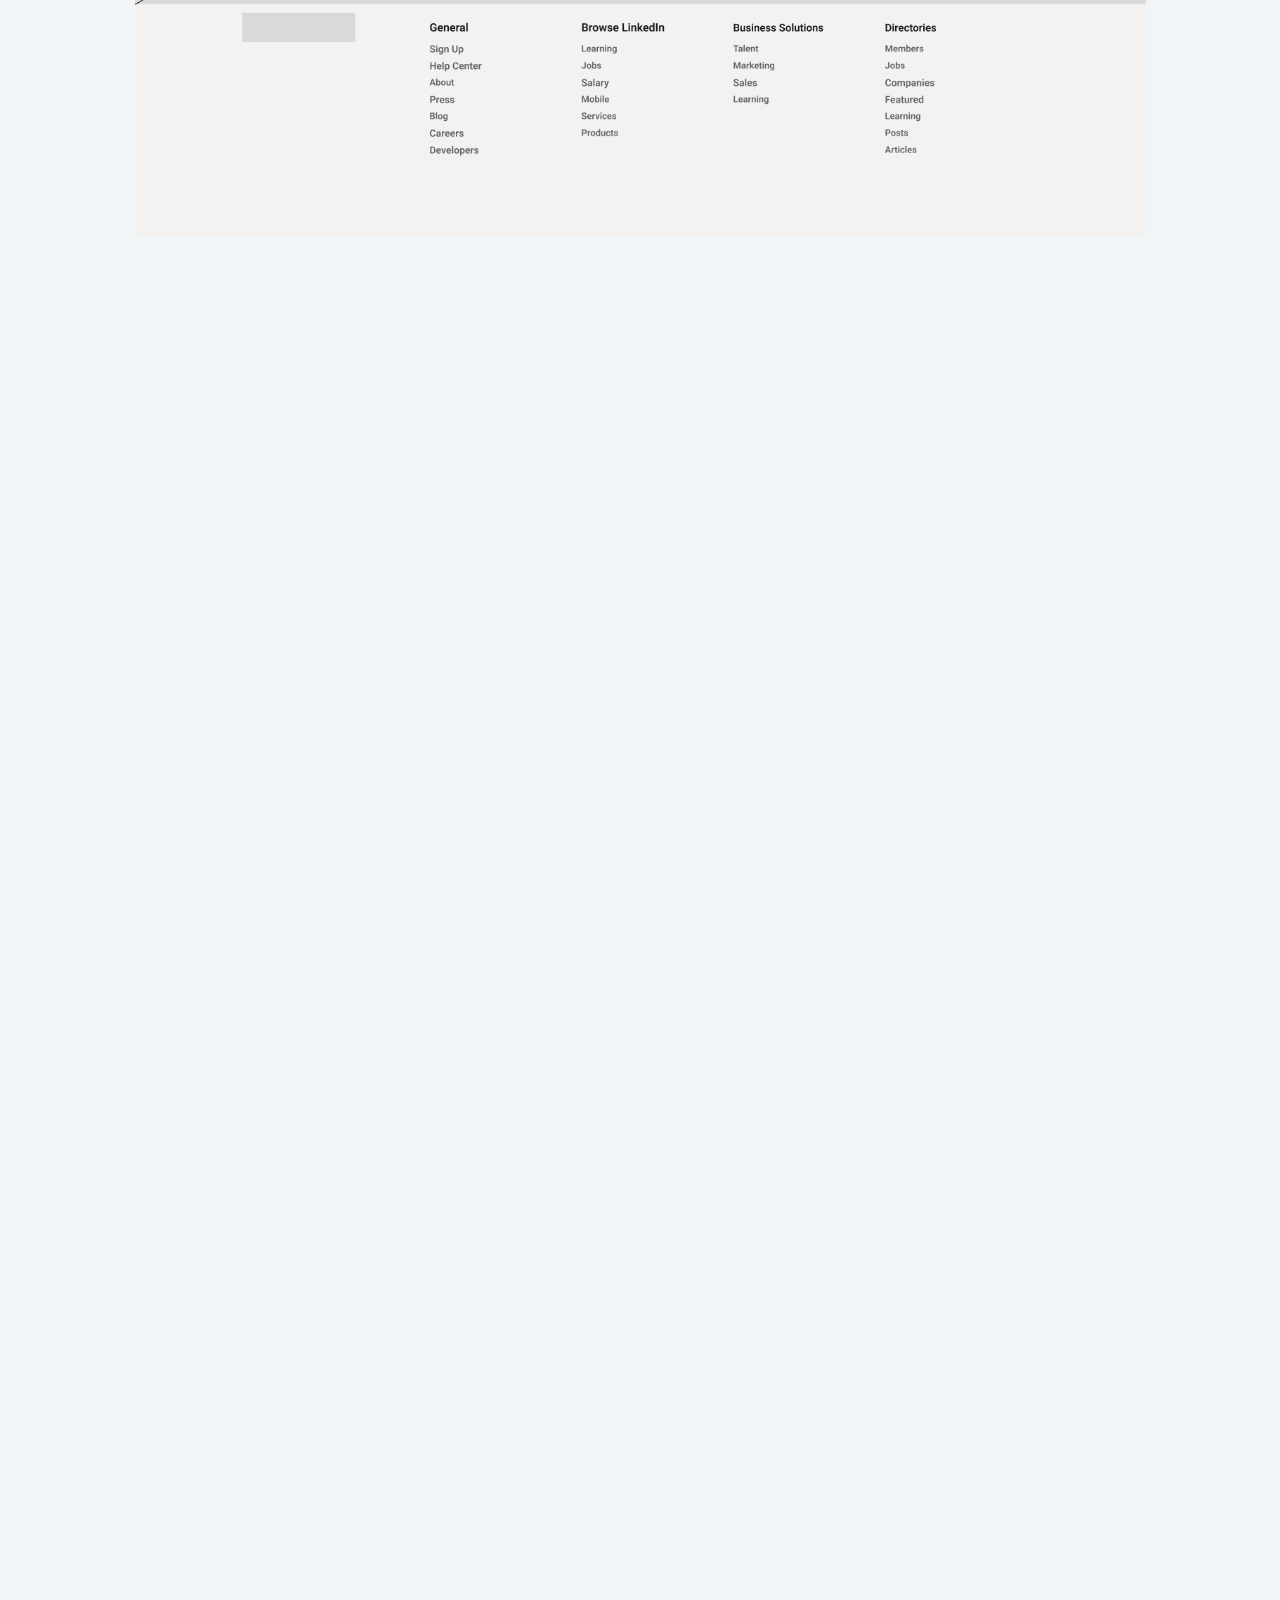
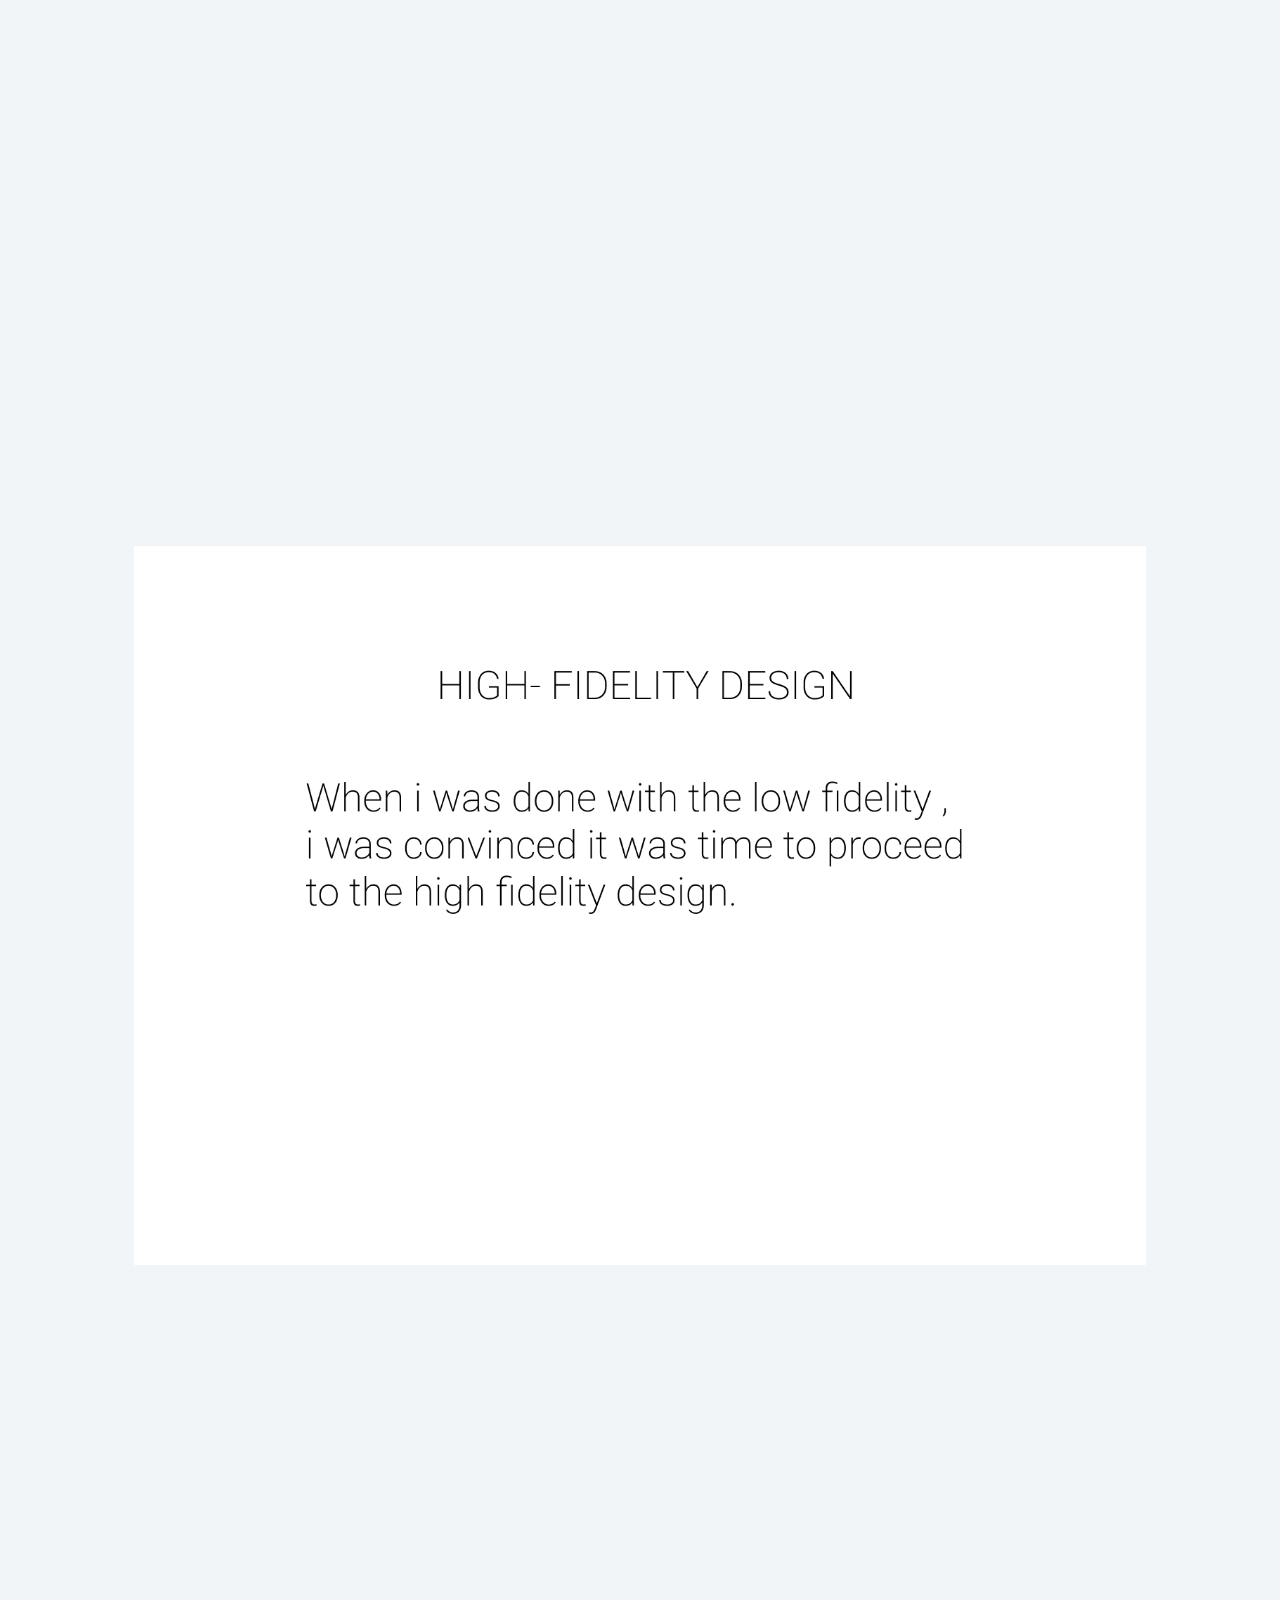
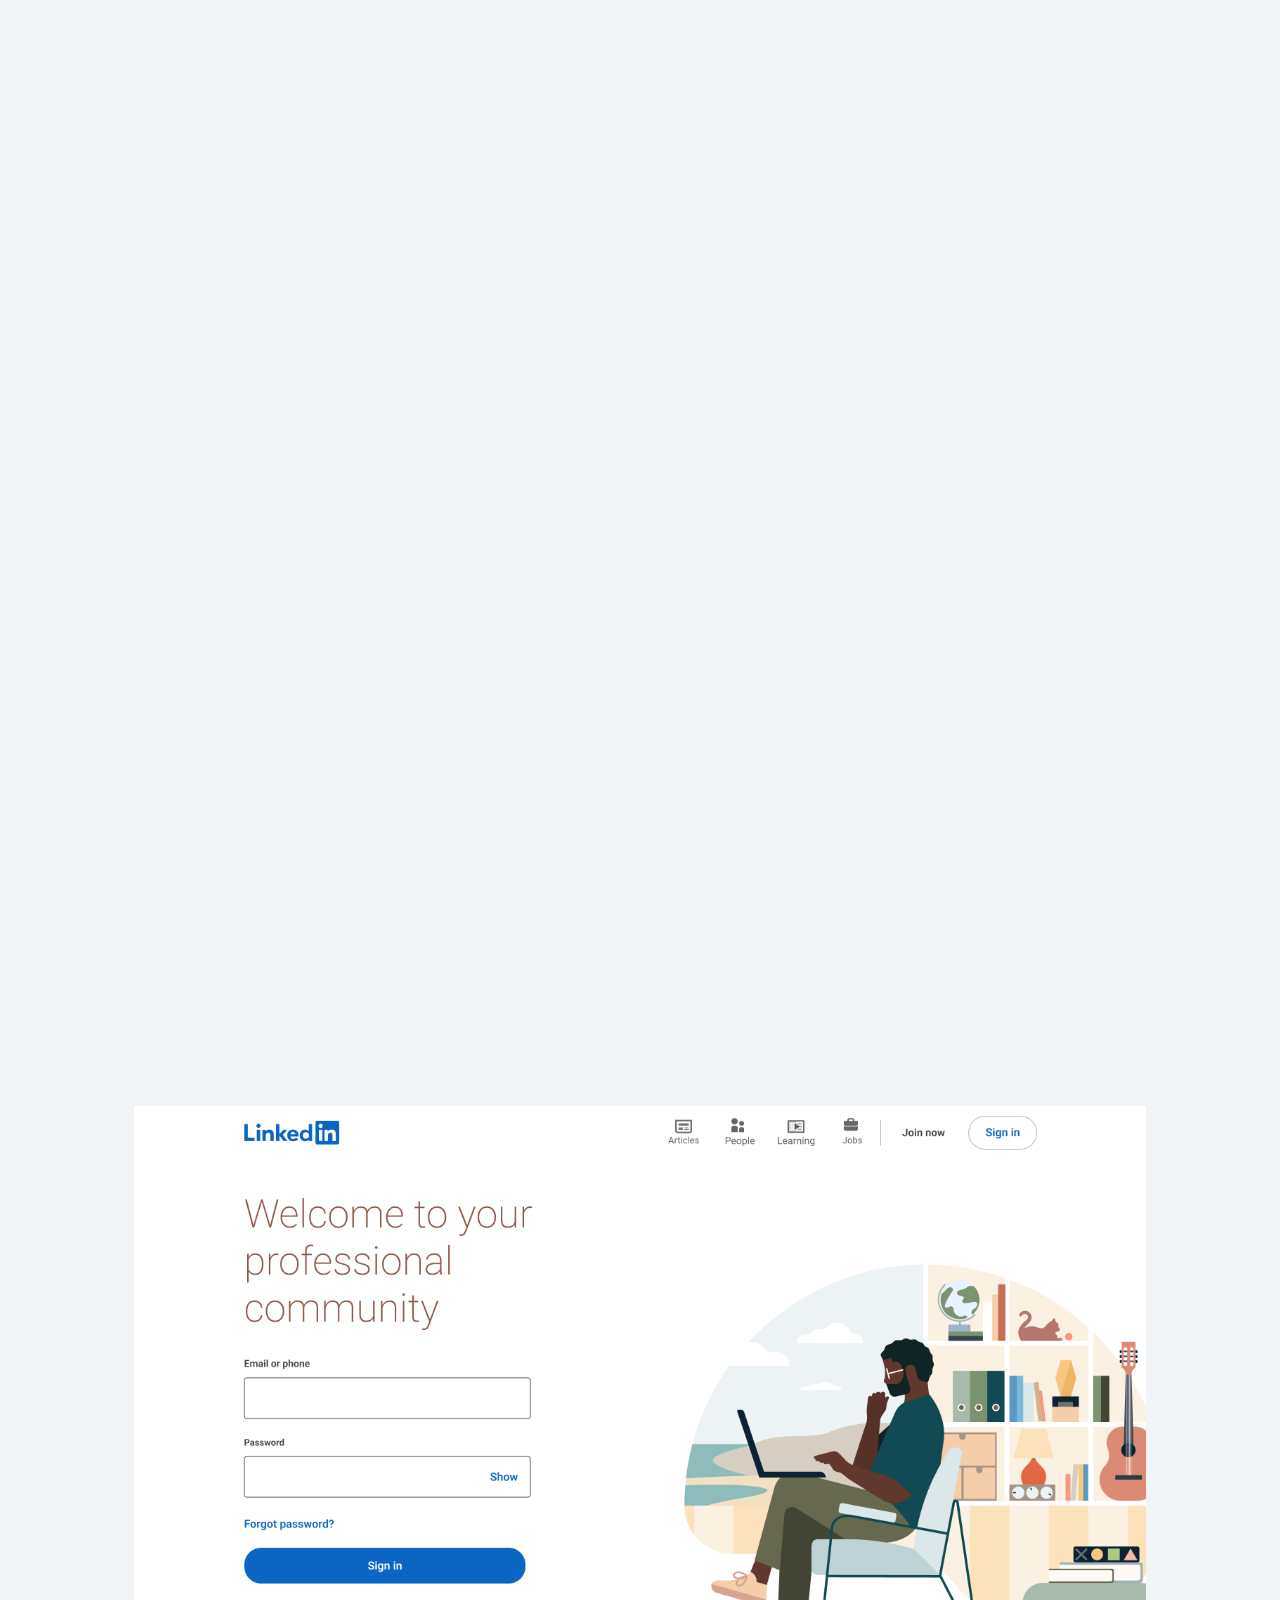
<file: linkedin.html>
<!DOCTYPE html>
<html lang="en">
  <head>
    <meta charset="UTF-8" />
    <meta name="viewport" content="width=device-width, initial-scale=1.0" />
    <title>linked cloned</title>
    <!-- font-awesome -->
    <link
      rel="stylesheet"
      href="https://cdnjs.cloudflare.com/ajax/libs/font-awesome/5.14.0/css/all.min.css"
    />
    <!-- styles -->
    <link rel="stylesheet" href="./linkedin.css" />
  </head>
  <body>
    <header id="home">
      <!-- navbar -->
      <nav id="nav">
        <div class="nav-center">
          <!-- nav header -->
          <div class="nav-header">
            <a href="./index.html"><img src="./EIO elvis logo.svg" class="logo" alt="logo" /></a> 
            <button class="nav-toggle">
              <i class="fas fa-bars"></i>
            </button>
          </div>
          <!-- links -->
          <div class="links-container">
            <ul class="links">
              <li>
                <a href="./index.html" class="home">home</a>
              </li>
              <li>
                <a href="#projects" class="scroll-link">Projects</a>
              </li>
              <!-- <li>
                <a href="#services" class="scroll-link">About</a>
              </li> -->
              <li>
                <a href="./about.html">About</a>
              </li>
              <li>
                <a href="#contact" class="scroll-link">Contact</a>
              </li>
            
            </ul>
          </div>
        </div>
      </nav>
      <!-- banner -->
      <div class="banner">
    

      </div>
    </header>
    <!-- about -->
    
  
    <section id="projects" class="section">
      <div class="title">
        <img src="./cloned linkenin/linkedin clone .png" alt="">
      </div>
    </section>

    <!-- <section id="projects" class="section">
      <div class="title">
        
      </div>
    </section>
     -->
<br>
<br>
<br>
    <section id="projects" class="section prototype">
      <div class="title">
          <h2>watch prototype video</h2>
        <video width="300" height="240" controls>
          <source src="./cloned linkenin/linkedin.mov">
        </video> 
      </div>
  </section> 

  <section id="projects" class="section">
    <div class="title">
      
    </div>
  </section>
    
    <section id="projects" class="section">
      <div class="title">
        <img src="./cloned linkenin/overview.png" alt="">
      </div>
    </section>
    <br>
    <br>

    <section id="projects" class="section">
        <div class="title">
          <img src="./cloned linkenin/Lofi.png" alt="">
        </div>
      </section>

    <section id="projects" class="section">
        <div class="title">
          <img src="./cloned linkenin/lofi design.png" alt="">
        </div>
      </section>

      <section id="projects" class="section">
        <div class="title">
          
        </div>
      </section>
      <section id="projects" class="section">
        <div class="title">
          
        </div>
      </section>
     

      <section id="projects" class="section">
        <div class="title">
          
        </div>
      </section>

      <section id="projects" class="section">
        <div class="title">
          
        </div>
      </section>
      <section id="projects" class="section">
        <div class="title">
          
        </div>
      </section>
      <section id="projects" class="section">
        <div class="title">
          
        </div>
      </section>
      <br>


      <section id="projects" class="section">
        <div class="title">
          <img src="./cloned linkenin/high fi.png" alt="">
        </div>
      </section>

      <section id="projects" class="section">
        <div class="title">
          
        </div>
      </section>
     
          <section id="projects" class="section">
            <div class="title">
              <img src="./cloned linkenin/linkedin hi-fi.png" alt="">
            </div>
          </section>

          <section id="projects" class="section">
            <div class="title">
              
            </div>
          </section>
          <section id="projects" class="section">
            <div class="title">
              
            </div>
          </section>
          <section id="projects" class="section">
            <div class="title">
              
            </div>
          </section>
          <section id="projects" class="section">
            <div class="title">
              
            </div>
          </section>

          <section id="projects" class="section">
            <div class="title">
              
            </div>
          </section>
          <section id="projects" class="section">
            <div class="title">
              
            </div>
          </section>
         
<!-- contact -->
<section id="contact" class="section">
  <div class="title">
    <h2>Let's <span>Connect !</span></h2>
  </div>
  <div class="container-2">
    <form method="post" action="https://formspree.io/f/xyyaqedj"
    method="POST">
      <p>Let's talk design!</p>
      <label for="fname">Name</label>
      <input type="text" id="name" name="name" placeholder="">
  
      <label for="email">Email</label>
      <input type="text" id="email" name="email" placeholder="">
      <label for="subject">Message</label>
      <textarea id="subject" name="subject" placeholder="Write Your Message.." style="height:200px"></textarea>
  
      <input type="submit" value="Submit">
    </form>
  </div>
  
</section>

    <!-- footer -->
    <footer class="section">
        <p>
          copyright &copy; Trustenable Technologies
          <span id="date"></span>. all rights reserved.
        </p>
        <p class="social">
            <a href="http://github.com/iamteajazz/" target="_blank">Github</a>
            <a href="http://www.linkedin.com/in/iamteajazz/" target="_blank">Linkedin</a>
            <a href="http://twitter.com/iamteajazz" target="_blank">Twitter</a>
            <a href="">Behance</a>
          </p>
      </footer>
    <a class="scroll-link top-link" href="#home">
      <i class="fas fa-arrow-up"></i>
    </a>
    <!-- javascript -->
  <script src="app.js"></script>
  </body>
</html>
</file>
<file: styles.css>
/*
=============== 
Fonts
===============
*/
@import url("https://fonts.googleapis.com/css?family=Open+Sans|Roboto:400,700&display=swap");

/*
=============== 
Variables
===============
*/

/* styles for the sections */

.review {
  background: var(--clr-white); /* Set background color for the review section */
  text-align: center;
  padding: 2rem 0;
}

.review h1 {
  color: var(--clr-grey-1);
}

.review img {
  width: 100px; /* Adjust the width of the review image as needed */
  margin-top: 1rem;
}



:root {
  /* dark shades of primary color*/
  --clr-primary-1: hsl(205, 86%, 17%);
  --clr-primary-2: hsl(205, 77%, 27%);
  --clr-primary-3: hsl(205, 72%, 37%);
  --clr-primary-4: hsl(205, 63%, 48%);
  /* primary/main color */
  --clr-primary-5: #49a6e9;
  /* lighter shades of primary color */
  --clr-primary-6: hsl(205, 89%, 70%);
  --clr-primary-7: hsl(205, 90%, 76%);
  --clr-primary-8: hsl(205, 86%, 81%);
  --clr-primary-9: hsl(205, 90%, 88%);
  --clr-primary-10: hsl(205, 100%, 96%);
  /* darkest grey - used for headings */
  --clr-grey-1: hsl(209, 61%, 16%);
  --clr-grey-2: hsl(211, 39%, 23%);
  --clr-grey-3: hsl(209, 34%, 30%);
  --clr-grey-4: hsl(209, 28%, 39%);
  /* grey used for paragraphs */
  --clr-grey-5: hsl(210, 22%, 49%);
  --clr-grey-6: hsl(209, 23%, 60%);
  --clr-grey-7: hsl(211, 27%, 70%);
  --clr-grey-8: hsl(210, 31%, 80%);
  --clr-grey-9: hsl(212, 33%, 89%);
  --clr-grey-10: hsl(210, 36%, 96%);
  --clr-white: #fff;
  --clr-red-dark: hsl(360, 67%, 44%);
  --clr-red-light: hsl(360, 71%, 66%);
  --clr-green-dark: hsl(125, 67%, 44%);
  --clr-green-light: hsl(125, 71%, 66%);
  --clr-secondary: hsla(182, 63%, 54%);
  --clr-black: #222;
  --ff-primary: "Roboto", sans-serif;
  --ff-secondary: "Open Sans", sans-serif;
  --transition: all 0.3s linear;
  --spacing: 0.25rem;
  --radius: 0.5rem;
  --light-shadow: 0 5px 15px rgba(0, 0, 0, 0.1);
  --dark-shadow: 0 5px 15px rgba(0, 0, 0, 0.2);
  --max-width: 1170px;
  --fixed-width: 620px;
}
/*
=============== 
Global Styles
===============
*/
html {
  scroll-behavior: smooth;
}
*,
::after,
::before {
  margin: 0;
  padding: 0;
  box-sizing: border-box;
}
a,
::after,
::before {
  color: #808080;
}

a:hover {
  background: var(--clr-grey-10);
}

body {
  font-family: var(--ff-secondary);
  background: var(--clr-grey-10);
  color: var(--clr-grey-1);
  line-height: 1.5;
  font-size: 0.875rem;
}
ul {
  list-style-type: none;
}
a {
  text-decoration: none;
}
img:not(.logo) {
  width: 100%;
}
img {
  display: block;
}

/* h1,
h2,
h3,
h4 {
  letter-spacing: var(--spacing);
  text-transform: capitalize;
  line-height: 1.25;
  margin-bottom: 0.75rem;
  font-family: var(--ff-primary);
} */
h1 {
  font-size: 1.3rem;
}
h2 {
  font-size: 2rem;
}
h3 {
  font-size: 1.25rem;
}
h4 {
  font-size: 0.875rem;
}
p {
  margin-bottom: 1.25rem;
  color: var(--clr-grey-5);
}
.banner .intern {
  /* font-family: cursive; */
  font-family: Montserrat, sans-serif !important;
  width: 90%;
  /* text-align: left; */
}
 
.hello {
  font-size: 45px !important;
  /* font-family: cursive; */
  font-family: Montserrat, sans-serif !important;

}

.highimpact {
  color: var(--clr-secondary);
}
header .me {
  width: 47%;
  border-radius: 50%;
  rotate: -3deg;
}
 
/* hero */
header {
  min-height: 80vh;
  background: var(--clr-grey-1);
  /* background: linear-gradient(rgba(63, 208, 212, 0.5), rgba(0, 0, 0, 0.7)),
    url(./hero-bcg.jpeg) center/cover no-repeat; */
    margin-bottom: 80px;
}
.banner {
  min-height: 100vh;
  display: grid;
  place-items: center;
  text-align: center;
}
.container h1 {
  color: var(--clr-white);
  /* text-transform: lowercase; */
}
.container p {
  color: var(--clr-white);
  max-width: 25rem;
  margin: 0 auto;
  margin-bottom: 1.25rem;
}

/* for contact form */

.container-2 {
  width: 70%;
}
#contact {
  width: 95vw;
  max-width: 1170px;

  /* margin: 0 auto; */
  /* display: flex; */
  display: block;
  /* align-items: center; */
  justify-content: space-between;
  height: auto !important;
  margin-left: auto;
  margin-right: auto;
}

#contact .container-2 {
  margin: 5%;
  margin-left: auto;
  margin-right: auto;
  
  
}


input[type=text], textarea {
  width: 100%;
  padding: 12px;
  border: 1px solid #ccc;
  border-radius: 4px;
  box-sizing: border-box;
  margin-top: 6px;
  margin-bottom: 16px;
  resize: vertical;
}

input[type=submit] {
  background-color:rgba(11, 58, 85, 1);
  color: white;
  padding: 12px 20px;
  border: none;
  border-radius: 4px;
  cursor: pointer;
}

input[type=submit]:hover {
  background-color: rgba(11, 58, 85, 1);
  color: rgba(11, 58, 85, 1);
  background-color: white;
}


.logo {
  height: 15px;
  margin-left: 12.8px;
}

/*  global classes */

.btn, .case-study {
  text-transform: uppercase;
  background: transparent;
  color: var(--clr-black);
  padding: 0.375rem 0.75rem;
  letter-spacing: var(--spacing);
  display: inline-block;
  transition: var(--transition);
  font-size: 0.875rem;
  border: 2px solid var(--clr-black);
  cursor: pointer;
  box-shadow: 0 1px 3px rgba(0, 0, 0, 0.2);
  border-radius: var(--radius);
  margin-top: 5px;
}
.btn:hover {
  color: var(--clr-white);
  background: var(--clr-black);
}
.btn-white {
  color: var(--clr-white);
  border-color: var(--clr-white);
  border-radius: 0;
  padding: 0.5rem 1rem;
}
.btn:hover {
  background: var(--clr-white);
  color: var(--clr-secondary);
}
/* section */
.section {
  padding-bottom: 5rem;
}

.section-center {
  width: 90vw;
  margin: 0 auto;
  max-width: 1170px;
}

.banner {
  margin-top: 120px;
}

main {
  min-height: 100vh;
  display: grid;
  place-items: center;
}

/*
=============== 
Scroll
===============
*/
/* navbar */
nav {
  background: var(--clr-white);
  padding: 1rem 1.5rem;
}
/* fixed nav */
.fixed-nav {
  position: fixed;
  top: 0;
  left: 0;
  width: 100%;
  background: var(--clr-white);
  box-shadow: var(--light-shadow);
}
.fixed-nav .links a {
  color: var(--clr-grey-1);
}
.fixed-nav .links a:hover {
  color: var(--clr-secondary);
}
/* .fixed-nav .links-container {
  height: auto !important;
} */
.nav-header {
  display: flex;
  align-items: center;
  justify-content: space-between;
}
.nav-toggle {
  font-size: 1.5rem;
  color: var(--clr-grey-1);
  background: transparent;
  /* background-color: #222; */
  border-color: transparent;
  transition: var(--transition);
  cursor: pointer;
}
.nav-toggle:hover {
  color: var(--clr-secondary);
}
.logo {
  height: 15px;
}
.links-container {
  height: 0;
  overflow: hidden;
  transition: var(--transition);
}
.show-links {
  height: 200px;
}
.links a {
  background: var(--clr-white);
  color: var(--clr-grey-5);
  font-size: 1.1rem;
  text-transform: capitalize;
  letter-spacing: var(--spacing);
  display: block;
  transition: var(--transition);
  font-weight: bold;
  padding: 0.75rem 0;
}
.links a:hover {
  color: var(--clr-grey-1);
}

/* sections and title */
.title h2 {
  text-align: center;
  text-transform: uppercase;
}
.title span {
  color: var(--clr-secondary);
}
#projects,
#services {
  /* height: 70vh; */
  width: 79%;
  margin-left: auto;
  margin-right: auto;
  background: var(--clr-grey-10) !important;
  
}
#services {
  background: var(--clr-white);
}
footer {
  background: var(--clr-grey-1);
  padding: 5rem 1rem;
}
footer p {
  color: var(--clr-white);
  text-align: center;
  text-transform: capitalize;
  letter-spacing: var(--spacing);
  margin-bottom: 0;
}

.top-link {
  font-size: 1.25rem;
  position: fixed;
  bottom: 3rem;
  right: 3rem;
  background: var(--clr-secondary);
  width: 2rem;
  height: 2rem;
  display: grid;
  place-items: center;
  border-radius: var(--radius);
  color: var(--clr-white);
  animation: bounce 2s ease-in-out infinite;
  visibility: hidden;
  z-index: -100;
}
.show-link {
  visibility: visible;
  z-index: 100;
}

footer .social {
 text-decoration: underline;
 background: var(--clr-white);
}

footer .social :hover{
  color: black;
  background-color: #ccc;
}

@media screen and (min-width: 992px) {
  .section-center {
    width: 95vw;
    
  }
  h1 {
    font-size: 3rem;
  }
}

@media screen and (min-width: 800px) {
  h1 {
    font-size: 3rem;
  }

  .logo {
    height: 15px;
  }

  #projects,
  #services {
    height: 190vh !important;
    }
    
  nav {
    background: transparent;
  }
  .nav-center {
    width: 90vw;
    max-width: 1170px;
    margin: 0 auto;
    display: flex;
    align-items: center;
    justify-content: space-between;
  }
  
  .nav-header {
    padding: 0;
  }
  .nav-toggle {
    display: none;
  }
  .links-container {
    height: auto !important;
  }
  .links {
    display: flex;
  }
  .links a {
    background: transparent;
    color: var(--clr-white);
    font-size: 1.1rem;
    text-transform: capitalize;
    letter-spacing: var(--spacing);
    display: block;
    transition: var(--transition);
    margin: 0 1rem;
    font-weight: bold;
    padding: 0;
  }
  .links a:hover {
    color: var(--clr-white);
  }
}

/* @media screen and (min-width: 800px) {
  #projects h1 {
    font-size: 2px !important;
  }
} */

@media screen and (min-width: 1024px) {
  h1 {
    font-size: 3rem;
  }
  
  #projects,
  #services {
    height: 190vh !important;
    }
  }

  @media screen and (min-width: 1440px) {
    h1 {
      font-size:3rem;
    }
    
    #projects,
    #services {
      height: 220vh !important;
      }
    }

@media screen and (min-width: 768px) {
  h1 {
    font-size: 3rem;
  }
  .container p {
    max-width: 40rem;
  }
  .logo {
    height: 15px;
  }
  .banner .intern {
    font-size: 2px !important;
    font-family: cursive;
    width: 90%;
    /* text-align: left; */
  }
  #projects,
    #services {
      height: 190vh !important;
      }
  #contact {
    margin-top: 90px !important;
  }
}

@keyframes bounce {
  0% {
    transform: scale(1);
  }
  50% {
    transform: scale(1.5);
  }
  100% {
    transform: scale(1);
  }
}
</file>
<file: foodieTrust.css>
/*
=============== 
Fonts
===============
*/
@import url("https://fonts.googleapis.com/css?family=Open+Sans|Roboto:400,700&display=swap");

/*
=============== 
Variables
===============
*/

:root {
  /* dark shades of primary color*/
  --clr-primary-1: hsl(205, 86%, 17%);
  --clr-primary-2: hsl(205, 77%, 27%);
  --clr-primary-3: hsl(205, 72%, 37%);
  --clr-primary-4: hsl(205, 63%, 48%);
  /* primary/main color */
  --clr-primary-5: #49a6e9;
  /* lighter shades of primary color */
  --clr-primary-6: hsl(205, 89%, 70%);
  --clr-primary-7: hsl(205, 90%, 76%);
  --clr-primary-8: hsl(205, 86%, 81%);
  --clr-primary-9: hsl(205, 90%, 88%);
  --clr-primary-10: hsl(205, 100%, 96%);
  /* darkest grey - used for headings */
  --clr-grey-1: hsl(209, 61%, 16%);
  --clr-grey-2: hsl(211, 39%, 23%);
  --clr-grey-3: hsl(209, 34%, 30%);
  --clr-grey-4: hsl(209, 28%, 39%);
  /* grey used for paragraphs */
  --clr-grey-5: hsl(210, 22%, 49%);
  --clr-grey-6: hsl(209, 23%, 60%);
  --clr-grey-7: hsl(211, 27%, 70%);
  --clr-grey-8: hsl(210, 31%, 80%);
  --clr-grey-9: hsl(212, 33%, 89%);
  --clr-grey-10: hsl(210, 36%, 96%);
  --clr-white: #fff;
  --clr-red-dark: hsl(360, 67%, 44%);
  --clr-red-light: hsl(360, 71%, 66%);
  --clr-green-dark: hsl(125, 67%, 44%);
  --clr-green-light: hsl(125, 71%, 66%);
  --clr-secondary: hsla(182, 63%, 54%);
  --clr-black: #222;
  --ff-primary: "Roboto", sans-serif;
  --ff-secondary: "Open Sans", sans-serif;
  --transition: all 0.3s linear;
  --spacing: 0.25rem;
  --radius: 0.5rem;
  --light-shadow: 0 5px 15px rgba(0, 0, 0, 0.1);
  --dark-shadow: 0 5px 15px rgba(0, 0, 0, 0.2);
  --max-width: 1170px;
  --fixed-width: 620px;
}
/*
=============== 
Global Styles
===============
*/

html {
  scroll-behavior: smooth;
}
*,
::after,
::before {
  margin: 0;
  padding: 0;
  box-sizing: border-box;
}
body {
  font-family: var(--ff-secondary);
  background: var(--clr-grey-10);
  color: var(--clr-grey-1);
  line-height: 1.5;
  font-size: 0.875rem;
}
ul {
  list-style-type: none;
}
a {
  text-decoration: none;
}
img:not(.logo) {
  width: 100%;
}
img {
  display: block;
}


h1 {
  font-size: 3rem;
}
h2 {
  font-size: 2rem;
}
h3 {
  font-size: 1.25rem;
}
h4 {
  font-size: 0.875rem;
}
p {
  margin-bottom: 1.25rem;
  color: var(--clr-grey-5);
}
.banner .intern {
  font-size: 2px !important;
  font-family: cursive;
  width: 70%;
  /* text-align: left; */
}
 
.hello {
  font-size: 35px !important;
  
  font-family: Montserrat, sans-serif !important;
}

.highimpact {
  color: var(--clr-secondary);
}
header .me {
  width: 47%;
  border-radius: 50%;
  rotate: -3deg;
}
 
/* for contact form */

.container-2 {
  width: 70%;
}
#contact {
  width: 95vw;
  max-width: 1170px;

  /* margin: 0 auto; */
  /* display: flex; */
  display: block;
  /* align-items: center; */
  justify-content: space-between;
  height: auto !important;
  margin-left: auto;
  margin-right: auto;
}

#contact .container-2 {
  margin: 5%;
  margin-left: auto;
  margin-right: auto;
  
  
}

input[type=text], textarea {
  width: 100%;
  padding: 12px;
  border: 1px solid #ccc;
  border-radius: 4px;
  box-sizing: border-box;
  margin-top: 6px;
  margin-bottom: 16px;
  resize: vertical;
}

input[type=submit] {
  background-color:rgba(11, 58, 85, 1);
  color: white;
  padding: 12px 20px;
  border: none;
  border-radius: 4px;
  cursor: pointer;
}

input[type=submit]:hover {
  background-color: rgba(11, 58, 85, 1);
  color: rgba(11, 58, 85, 1);
  background-color: white;
}


.logo {
  height: 15px;
  margin-left: 12.8px;
}

/*  global classes */

.btn, .case-study {
  text-transform: uppercase;
  background: transparent;
  color: var(--clr-black);
  padding: 0.375rem 0.75rem;
  letter-spacing: var(--spacing);
  display: inline-block;
  transition: var(--transition);
  font-size: 0.875rem;
  border: 2px solid var(--clr-black);
  cursor: pointer;
  box-shadow: 0 1px 3px rgba(0, 0, 0, 0.2);
  border-radius: var(--radius);
  margin-top: 5px;
}
.btn:hover {
  color: var(--clr-white);
  background: var(--clr-black);
}
.btn-white {
  color: var(--clr-white);
  border-color: var(--clr-white);
  border-radius: 0;
  padding: 0.5rem 1rem;
}
.btn:hover {
  background: var(--clr-white);
  color: var(--clr-secondary);
}
/* section */
.section {
  padding-bottom: 5rem;
}

.section-center {
  width: 90vw;
  margin: 0 auto;
  max-width: 1170px;
}

.banner {
  margin-top: 0px;
}
.prototype {
  text-align: center;
/*   width: fit-content; */
  
}

.prototype h3 {
  font-size: 10px;
  margin-top: 15px;
}

.proto {
  margin-bottom: 400px;
}

@media screen and (min-width: 992px) {
  .section-center {
    width: 95vw;
  }
}


main {
  min-height: 0vh !important;
  display: grid;
  place-items: center;
}

/*
=============== 
Scroll
===============
*/
/* navbar */
nav {
  background: var(--clr-white);
  padding: 1rem 1.5rem;
}
/* fixed nav */
.fixed-nav {
  position: fixed;
  top: 0;
  left: 0;
  width: 100%;
  background: var(--clr-white);
  box-shadow: var(--light-shadow);
}
.fixed-nav .links a {
  color: var(--clr-grey-1);
}
.fixed-nav .links a:hover {
  color: var(--clr-secondary);
}
/* .fixed-nav .links-container {
  height: auto !important;
} */
.nav-header {
  display: flex;
  align-items: center;
  justify-content: space-between;
}
.nav-toggle {
  font-size: 1.5rem;
  color: var(--clr-grey-1);
  background: transparent;
  /* background-color: #222; */
  border-color: transparent;
  transition: var(--transition);
  cursor: pointer;
}
.nav-toggle:hover {
  color: var(--clr-secondary);
}
.logo {
  height: 15px;
}
.links-container {
  height: 0;
  overflow: hidden;
  transition: var(--transition);
}
.show-links {
  height: 200px;
}
.links a {
  background: var(--clr-white);
  color: var(--clr-grey-5);
  font-size: 1.1rem;
  text-transform: capitalize;
  letter-spacing: var(--spacing);
  display: block;
  transition: var(--transition);
  font-weight: bold;
  padding: 0.75rem 0;
}
.links a:hover {
  color: var(--clr-grey-1);
}

/* sections and title */
.title h2 {
  text-align: center;
  text-transform: uppercase;
}
.title span {
  color: var(--clr-secondary);
}
#projects,
#services {
  /* height: 150vh; */
  height: 30vh;
  width: 79%;
  margin-left: auto;
  margin-right: auto;
  background: var(--clr-grey-10) !important;
  
}
#services {
  background: var(--clr-white);
}
footer {
  background: var(--clr-grey-1);
  padding: 5rem 1rem;
}
footer p {
  color: var(--clr-white);
  text-align: center;
  text-transform: capitalize;
  letter-spacing: var(--spacing);
  margin-bottom: 0;
}

.top-link {
  font-size: 1.25rem;
  position: fixed;
  bottom: 3rem;
  right: 3rem;
  background: var(--clr-secondary);
  width: 2rem;
  height: 2rem;
  display: grid;
  place-items: center;
  border-radius: var(--radius);
  color: var(--clr-white);
  animation: bounce 2s ease-in-out infinite;
  visibility: hidden;
  z-index: -100;
}
.show-link {
  visibility: visible;
  z-index: 100;
}

footer .social {
 text-decoration: underline;
 background: var(--clr-white);
}

@media screen and (min-width: 800px) {
  
  
  .logo {
    height: 15px;
  }

  nav {
    background: transparent;
  }
  .nav-center {
    width: 90vw;
    max-width: 1170px;
    margin: 0 auto;
    display: flex;
    align-items: center;
    justify-content: space-between;
  }
  
  .nav-header {
    padding: 0;
  }
  .nav-toggle {
    display: none;
  }
  .links-container {
    height: auto !important;
  }
  .links {
    display: flex;
  }
  .links a {
    background: transparent;
    color: var(--clr-white);
    font-size: 1.1rem;
    text-transform: capitalize;
    letter-spacing: var(--spacing);
    display: block;
    transition: var(--transition);
    margin: 0 1rem;
    font-weight: bold;
    padding: 0;
  }
  .links a:hover {
    color: var(--clr-white);
  }
}
/* hero */
header {
  min-height: 20vh;
  background: var(--clr-grey-1);
  /* background: linear-gradient(rgba(63, 208, 212, 0.5), rgba(0, 0, 0, 0.7)),
    url(./hero-bcg.jpeg) center/cover no-repeat; */
    margin-bottom: 80px;
}
.banner {
  min-height: 10vh;
  display: grid;
  place-items: center;
  text-align: center;
}
.container h1 {
  color: var(--clr-white);
  /* text-transform: lowercase; */
}
.container p {
  color: var(--clr-white);
  max-width: 25rem;
  margin: 0 auto;
  margin-bottom: 1.25rem;
}



@media screen and (min-width: 1024px) {
  #projects,
  #services {
    height: 120vh !important;
    }
  }


@media screen and (min-width: 768px) {
  .container p {
    max-width: 40rem;
  }
  .logo {
    height: 15px;
  }
  .banner .intern {
    font-size: 2px !important;
    font-family: cursive;
    width: 90%;
    /* text-align: left; */
  }


}

@keyframes bounce {
  0% {
    transform: scale(1);
  }
  50% {
    transform: scale(1.5);
  }
  100% {
    transform: scale(1);
  }
}
</file>
<file: handopexlogin.css>
@import url('https://fonts.googleapis.com/css?family=Raleway:400,700');



/*
=============== 
Fonts
===============
*/
@import url("https://fonts.googleapis.com/css?family=Open+Sans|Roboto:400,700&display=swap");

/*
=============== 
Variables
===============
*/

:root {
  /* dark shades of primary color*/
  --clr-primary-1: hsl(205, 86%, 17%);
  --clr-primary-2: hsl(205, 77%, 27%);
  --clr-primary-3: hsl(205, 72%, 37%);
  --clr-primary-4: hsl(205, 63%, 48%);
  /* primary/main color */
  --clr-primary-5: #49a6e9;
  /* lighter shades of primary color */
  --clr-primary-6: hsl(205, 89%, 70%);
  --clr-primary-7: hsl(205, 90%, 76%);
  --clr-primary-8: hsl(205, 86%, 81%);
  --clr-primary-9: hsl(205, 90%, 88%);
  --clr-primary-10: hsl(205, 100%, 96%);
  /* darkest grey - used for headings */
  --clr-grey-1: hsl(209, 61%, 16%);
  --clr-grey-2: hsl(211, 39%, 23%);
  --clr-grey-3: hsl(209, 34%, 30%);
  --clr-grey-4: hsl(209, 28%, 39%);
  /* grey used for paragraphs */
  --clr-grey-5: hsl(210, 22%, 49%);
  --clr-grey-6: hsl(209, 23%, 60%);
  --clr-grey-7: hsl(211, 27%, 70%);
  --clr-grey-8: hsl(210, 31%, 80%);
  --clr-grey-9: hsl(212, 33%, 89%);
  --clr-grey-10: hsl(210, 36%, 96%);
  --clr-white: #fff;
  --clr-red-dark: hsl(360, 67%, 44%);
  --clr-red-light: hsl(360, 71%, 66%);
  --clr-green-dark: hsl(125, 67%, 44%);
  --clr-green-light: hsl(125, 71%, 66%);
  --clr-secondary: hsla(182, 63%, 54%);
  --clr-black: #222;
  --ff-primary: "Roboto", sans-serif;
  --ff-secondary: "Open Sans", sans-serif;
  --transition: all 0.3s linear;
  --spacing: 0.25rem;
  --radius: 0.5rem;
  --light-shadow: 0 5px 15px rgba(0, 0, 0, 0.1);
  --dark-shadow: 0 5px 15px rgba(0, 0, 0, 0.2);
  --max-width: 1170px;
  --fixed-width: 620px;
}
/*
=============== 
Global Styles
===============
*/

html {
  scroll-behavior: smooth;
}
*,
::after,
::before {
  margin: 0;
  padding: 0;
  box-sizing: border-box;
}
body {
  font-family: var(--ff-secondary);
  background: var(--clr-grey-10);
  color: var(--clr-grey-1);
  line-height: 1.5;
  font-size: 0.875rem;
}



* {
	box-sizing: border-box;
	margin: 0;
	padding: 0;
	font-family: Raleway, sans-serif;
}

/* body {
	background: linear-gradient(90deg, #C7C5F4, #776BCC);
} */

.container {
	display: flex;
	align-items: center;
	justify-content: center;
	min-height: 100vh;
}

.screen {
	/* background: linear-gradient(90deg, #5D54A4, #7C78B8); */
    background: var(--clr-grey-10);
  color: var(--clr-grey-1);
	position: relative;
	height: 600px;
	width: 360px;
	box-shadow: 0px 0px 24px #5C5696;
}

.screen__content {
	z-index: 1;
	position: relative;
	height: 100%;
}

.screen__background {
	position: absolute;
	top: 0;
	left: 0;
	right: 0;
	bottom: 0;
	z-index: 0;
	-webkit-clip-path: inset(0 0 0 0);
	clip-path: inset(0 0 0 0);
}

.screen__background__shape {
	transform: rotate(45deg);
	position: absolute;
}

.screen__background__shape1 {
	height: 520px;
	width: 520px;
	background: #FFF;
	top: -50px;
	right: 120px;
	border-radius: 0 72px 0 0;
}

.screen__background__shape2 {
	height: 220px;
	width: 220px;
	background: #6C63AC;
	top: -172px;
	right: 0;
	border-radius: 32px;
}

.screen__background__shape3 {
	height: 540px;
	width: 190px;
	/* background: linear-gradient(270deg, #5D54A4, #6A679E); */
	top: -24px;
	right: 0;
	border-radius: 32px;
}

.screen__background__shape4 {
	height: 400px;
	width: 200px;
	background: #7E7BB9;
	top: 420px;
	right: 50px;
	border-radius: 60px;
}

.login {
	width: 320px;
	padding: 30px;
	padding-top: 156px;
}

.login__field {
	padding: 20px 0px;
	position: relative;
}

.login__icon {
	position: absolute;
	top: 30px;
	color: #7875B5;
}

.login__input {
	border: none;
	border-bottom: 2px solid #D1D1D4;
	background: none;
	padding: 10px;
	padding-left: 24px;
	font-weight: 700;
	width: 75%;
	transition: .2s;
}

.login__input:active,
.login__input:focus,
.login__input:hover {
	outline: none;
	border-bottom-color: #6A679E;
}
input[type=button] {
  padding:5px 15px;
  background:#ccc;
  border:0 none;
  cursor:pointer;
  -webkit-border-radius: 5px;
  border-radius: 5px;
}
.login__submit {
	background: #fff;
	font-size: 14px;
	margin-top: 30px;
	padding: 16px 20px;
	border-radius: 26px;
	border: 1px solid #D4D3E8;
	text-transform: uppercase;
	font-weight: 700;
	display: flex;
	align-items: center;
	width: 100%;
	color: #4C489D;
	box-shadow: 0px 2px 2px #5C5696;
	cursor: pointer;
	transition: .2s;
}

.login__submit:active,
.login__submit:focus,
.login__submit:hover {
	border-color: #6A679E;
	outline: none;
}

.button__icon {
	font-size: 24px;
	margin-left: auto;
	color: #7875B5;
}
.button__icon:hover {
  background-color:  #706cb7;
  color: #f4f4f4;
}

.button__icon:active {
  box-shadow: inset -2px -2px 3px #5a54c9,
              inset 2px 2px 3px rgba(0, 0, 0, .6);
}

.social-login {
	position: absolute;
	height: 140px;
	width: 160px;
	text-align: center;
	bottom: 0px;
	right: 0px;
	color: #fff;
}

.social-icons {
	display: flex;
	align-items: center;
	justify-content: center;
}

.social-login__icon {
	padding: 20px 10px;
	color: #fff;
	text-decoration: none;
	text-shadow: 0px 0px 8px #7875B5;
}

.social-login__icon:hover {
	transform: scale(1.5);
}
</file>
<file: linkedin.css>
/*
=============== 
Fonts
===============
*/
@import url("https://fonts.googleapis.com/css?family=Open+Sans|Roboto:400,700&display=swap");

/*
=============== 
Variables
===============
*/

:root {
  /* dark shades of primary color*/
  --clr-primary-1: hsl(205, 86%, 17%);
  --clr-primary-2: hsl(205, 77%, 27%);
  --clr-primary-3: hsl(205, 72%, 37%);
  --clr-primary-4: hsl(205, 63%, 48%);
  /* primary/main color */
  --clr-primary-5: #49a6e9;
  /* lighter shades of primary color */
  --clr-primary-6: hsl(205, 89%, 70%);
  --clr-primary-7: hsl(205, 90%, 76%);
  --clr-primary-8: hsl(205, 86%, 81%);
  --clr-primary-9: hsl(205, 90%, 88%);
  --clr-primary-10: hsl(205, 100%, 96%);
  /* darkest grey - used for headings */
  --clr-grey-1: hsl(209, 61%, 16%);
  --clr-grey-2: hsl(211, 39%, 23%);
  --clr-grey-3: hsl(209, 34%, 30%);
  --clr-grey-4: hsl(209, 28%, 39%);
  /* grey used for paragraphs */
  --clr-grey-5: hsl(210, 22%, 49%);
  --clr-grey-6: hsl(209, 23%, 60%);
  --clr-grey-7: hsl(211, 27%, 70%);
  --clr-grey-8: hsl(210, 31%, 80%);
  --clr-grey-9: hsl(212, 33%, 89%);
  --clr-grey-10: hsl(210, 36%, 96%);
  --clr-white: #fff;
  --clr-red-dark: hsl(360, 67%, 44%);
  --clr-red-light: hsl(360, 71%, 66%);
  --clr-green-dark: hsl(125, 67%, 44%);
  --clr-green-light: hsl(125, 71%, 66%);
  --clr-secondary: hsla(182, 63%, 54%);
  --clr-black: #222;
  --ff-primary: "Roboto", sans-serif;
  --ff-secondary: "Open Sans", sans-serif;
  --transition: all 0.3s linear;
  --spacing: 0.25rem;
  --radius: 0.5rem;
  --light-shadow: 0 5px 15px rgba(0, 0, 0, 0.1);
  --dark-shadow: 0 5px 15px rgba(0, 0, 0, 0.2);
  --max-width: 1170px;
  --fixed-width: 620px;
}
/*
=============== 
Global Styles
===============
*/

html {
  scroll-behavior: smooth;
}
*,
::after,
::before {
  margin: 0;
  padding: 0;
  box-sizing: border-box;
}
body {
  font-family: var(--ff-secondary);
  background: var(--clr-grey-10);
  color: var(--clr-grey-1);
  line-height: 1.5;
  font-size: 0.875rem;
}
ul {
  list-style-type: none;
}
a {
  text-decoration: none;
}
img:not(.logo) {
  width: 100%;
}
img {
  display: block;
}


h1 {
  font-size: 3rem;
}
h2 {
  font-size: 2rem;
}
h3 {
  font-size: 1.25rem;
}
h4 {
  font-size: 0.875rem;
}
p {
  margin-bottom: 1.25rem;
  color: var(--clr-grey-5);
}
.banner .intern {
  font-size: 2px !important;
  font-family: cursive;
  width: 70%;
  /* text-align: left; */
}
 
.hello {
  font-size: 35px !important;
  
  font-family: Montserrat, sans-serif !important;
}

.highimpact {
  color: var(--clr-secondary);
}
header .me {
  width: 47%;
  border-radius: 50%;
  rotate: -3deg;
}
 
/* for contact form */

.container-2 {
  width: 70%;
}
#contact {
  width: 95vw;
  max-width: 1170px;

  /* margin: 0 auto; */
  /* display: flex; */
  display: block;
  /* align-items: center; */
  justify-content: space-between;
  height: auto !important;
  margin-left: auto;
  margin-right: auto;
}

#contact .container-2 {
  margin: 5%;
  margin-left: auto;
  margin-right: auto;
  
  
}

input[type=text], textarea {
  width: 100%;
  padding: 12px;
  border: 1px solid #ccc;
  border-radius: 4px;
  box-sizing: border-box;
  margin-top: 6px;
  margin-bottom: 16px;
  resize: vertical;
}

input[type=submit] {
  background-color:rgba(11, 58, 85, 1);
  color: white;
  padding: 12px 20px;
  border: none;
  border-radius: 4px;
  cursor: pointer;
}

input[type=submit]:hover {
  background-color: rgba(11, 58, 85, 1);
  color: rgba(11, 58, 85, 1);
  background-color: white;
}


.logo {
  height: 15px;
  margin-left: 12.8px;
}

/*  global classes */

.btn, .case-study {
  text-transform: uppercase;
  background: transparent;
  color: var(--clr-black);
  padding: 0.375rem 0.75rem;
  letter-spacing: var(--spacing);
  display: inline-block;
  transition: var(--transition);
  font-size: 0.875rem;
  border: 2px solid var(--clr-black);
  cursor: pointer;
  box-shadow: 0 1px 3px rgba(0, 0, 0, 0.2);
  border-radius: var(--radius);
  margin-top: 5px;
}
.btn:hover {
  color: var(--clr-white);
  background: var(--clr-black);
}
.btn-white {
  color: var(--clr-white);
  border-color: var(--clr-white);
  border-radius: 0;
  padding: 0.5rem 1rem;
}
.btn:hover {
  background: var(--clr-white);
  color: var(--clr-secondary);
}
/* section */
.section {
  padding-bottom: 5rem;
}

.section-center {
  width: 90vw;
  margin: 0 auto;
  max-width: 1170px;
}

.banner {
  margin-top: 0px;
}
.prototype {
  text-align: center;
/*   width: fit-content; */
  
}

.prototype h3 {
  font-size: 10px;
  margin-top: 15px;
}

.proto {
  margin-bottom: 400px;
}

@media screen and (min-width: 992px) {
  .section-center {
    width: 95vw;
  }
}


main {
  min-height: 0vh !important;
  display: grid;
  place-items: center;
}

/*
=============== 
Scroll
===============
*/
/* navbar */
nav {
  background: var(--clr-white);
  padding: 1rem 1.5rem;
}
/* fixed nav */
.fixed-nav {
  position: fixed;
  top: 0;
  left: 0;
  width: 100%;
  background: var(--clr-white);
  box-shadow: var(--light-shadow);
}
.fixed-nav .links a {
  color: var(--clr-grey-1);
}
.fixed-nav .links a:hover {
  color: var(--clr-secondary);
}
/* .fixed-nav .links-container {
  height: auto !important;
} */
.nav-header {
  display: flex;
  align-items: center;
  justify-content: space-between;
}
.nav-toggle {
  font-size: 1.5rem;
  color: var(--clr-grey-1);
  background: transparent;
  /* background-color: #222; */
  border-color: transparent;
  transition: var(--transition);
  cursor: pointer;
}
.nav-toggle:hover {
  color: var(--clr-secondary);
}
.logo {
  height: 15px;
}
.links-container {
  height: 0;
  overflow: hidden;
  transition: var(--transition);
}
.show-links {
  height: 200px;
}
.links a {
  background: var(--clr-white);
  color: var(--clr-grey-5);
  font-size: 1.1rem;
  text-transform: capitalize;
  letter-spacing: var(--spacing);
  display: block;
  transition: var(--transition);
  font-weight: bold;
  padding: 0.75rem 0;
}
.links a:hover {
  color: var(--clr-grey-1);
}

/* sections and title */
.title h2 {
  text-align: center;
  text-transform: uppercase;
}
.title span {
  color: var(--clr-secondary);
}
#projects,
#services {
  /* height: 150vh; */
  height: 30vh;
  width: 79%;
  margin-left: auto;
  margin-right: auto;
  background: var(--clr-grey-10) !important;
  
}
#services {
  background: var(--clr-white);
}
footer {
  background: var(--clr-grey-1);
  padding: 5rem 1rem;
}
footer p {
  color: var(--clr-white);
  text-align: center;
  text-transform: capitalize;
  letter-spacing: var(--spacing);
  margin-bottom: 0;
}

.top-link {
  font-size: 1.25rem;
  position: fixed;
  bottom: 3rem;
  right: 3rem;
  background: var(--clr-secondary);
  width: 2rem;
  height: 2rem;
  display: grid;
  place-items: center;
  border-radius: var(--radius);
  color: var(--clr-white);
  animation: bounce 2s ease-in-out infinite;
  visibility: hidden;
  z-index: -100;
}
.show-link {
  visibility: visible;
  z-index: 100;
}

footer .social {
 text-decoration: underline;
 background: var(--clr-white);
}

@media screen and (min-width: 800px) {
  
  
  .logo {
    height: 15px;
  }

  nav {
    background: transparent;
  }
  .nav-center {
    width: 90vw;
    max-width: 1170px;
    margin: 0 auto;
    display: flex;
    align-items: center;
    justify-content: space-between;
  }
  
  .nav-header {
    padding: 0;
  }
  .nav-toggle {
    display: none;
  }
  .links-container {
    height: auto !important;
  }
  .links {
    display: flex;
  }
  .links a {
    background: transparent;
    color: var(--clr-white);
    font-size: 1.1rem;
    text-transform: capitalize;
    letter-spacing: var(--spacing);
    display: block;
    transition: var(--transition);
    margin: 0 1rem;
    font-weight: bold;
    padding: 0;
  }
  .links a:hover {
    color: var(--clr-white);
  }
}
/* hero */
header {
  min-height: 20vh;
  background: var(--clr-grey-1);
  /* background: linear-gradient(rgba(63, 208, 212, 0.5), rgba(0, 0, 0, 0.7)),
    url(./hero-bcg.jpeg) center/cover no-repeat; */
    margin-bottom: 80px;
}
.banner {
  min-height: 10vh;
  display: grid;
  place-items: center;
  text-align: center;
}
.container h1 {
  color: var(--clr-white);
  /* text-transform: lowercase; */
}
.container p {
  color: var(--clr-white);
  max-width: 25rem;
  margin: 0 auto;
  margin-bottom: 1.25rem;
}



@media screen and (min-width: 1024px) {
  #projects,
  #services {
    height: 120vh !important;
    }
  }


@media screen and (min-width: 768px) {
  .container p {
    max-width: 40rem;
  }
  .logo {
    height: 15px;
  }
  .banner .intern {
    font-size: 2px !important;
    font-family: cursive;
    width: 90%;
    /* text-align: left; */
  }


}

@keyframes bounce {
  0% {
    transform: scale(1);
  }
  50% {
    transform: scale(1.5);
  }
  100% {
    transform: scale(1);
  }
}
</file>
